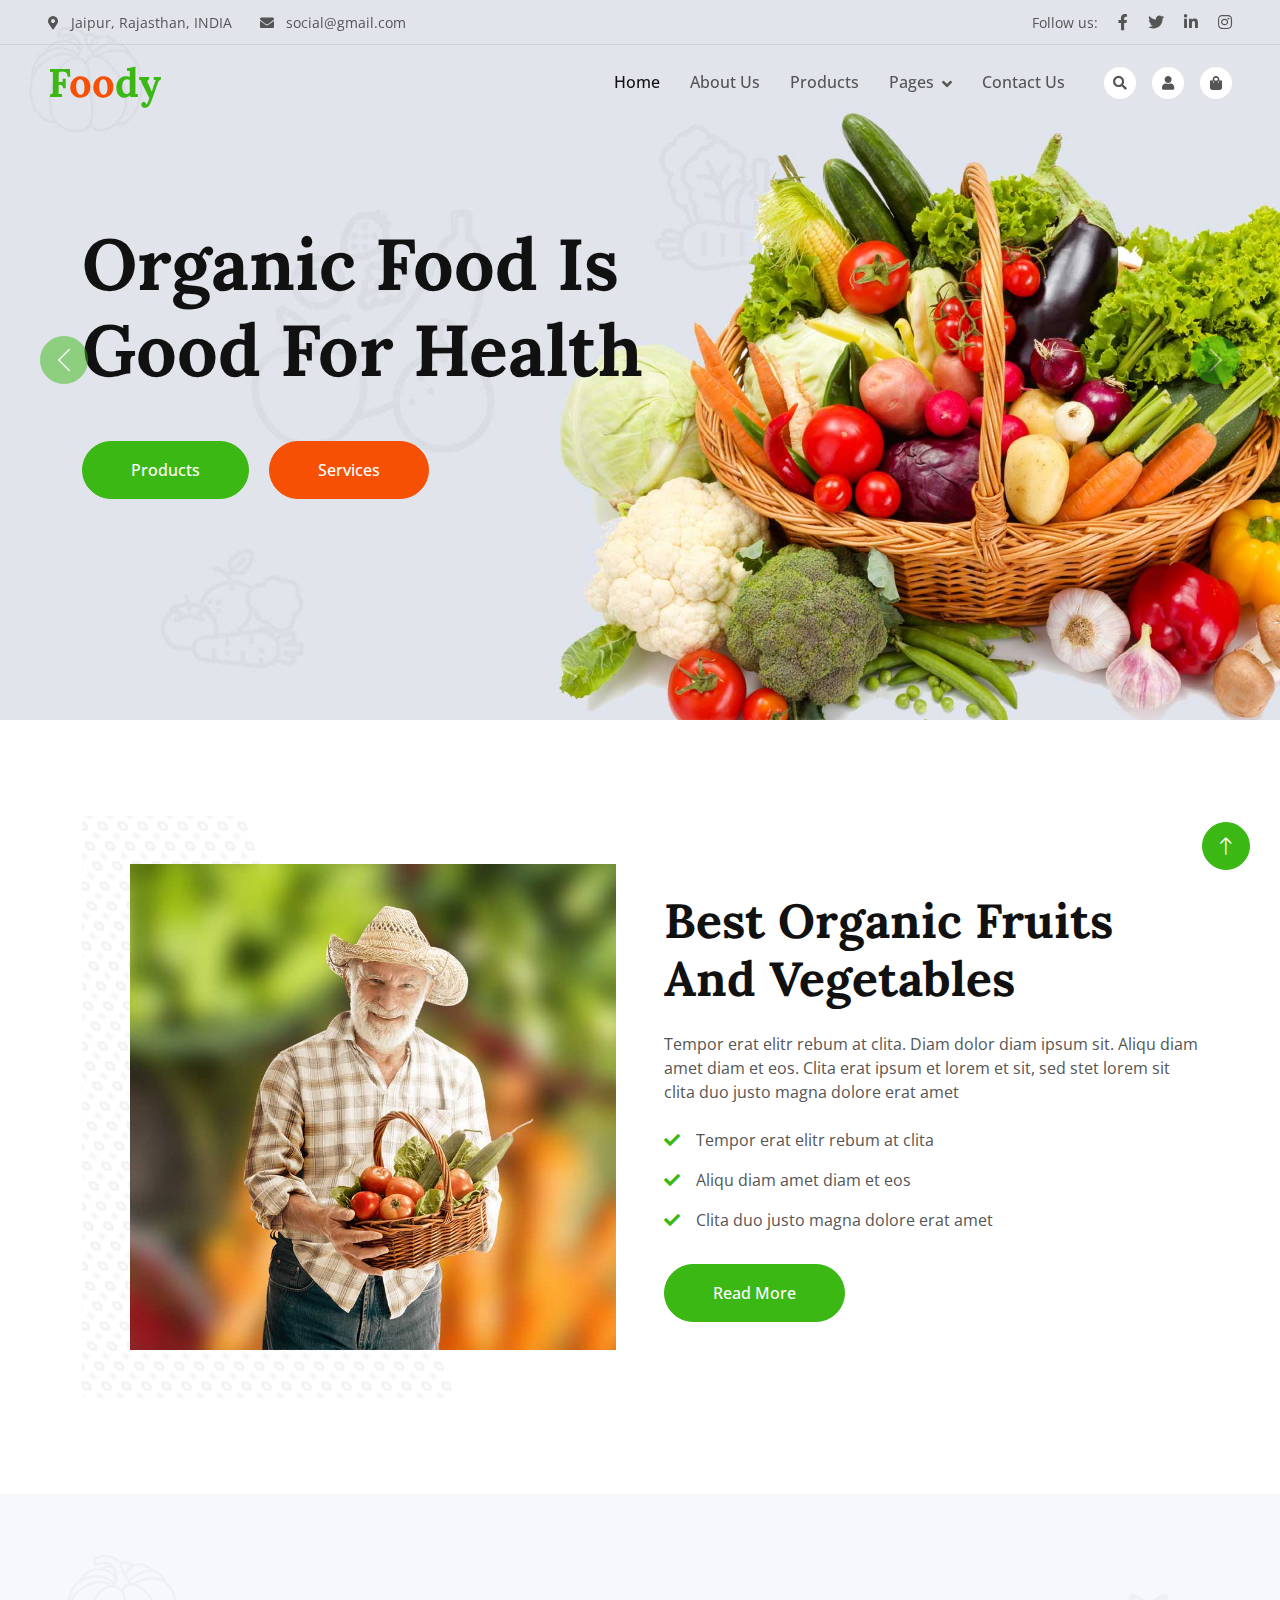
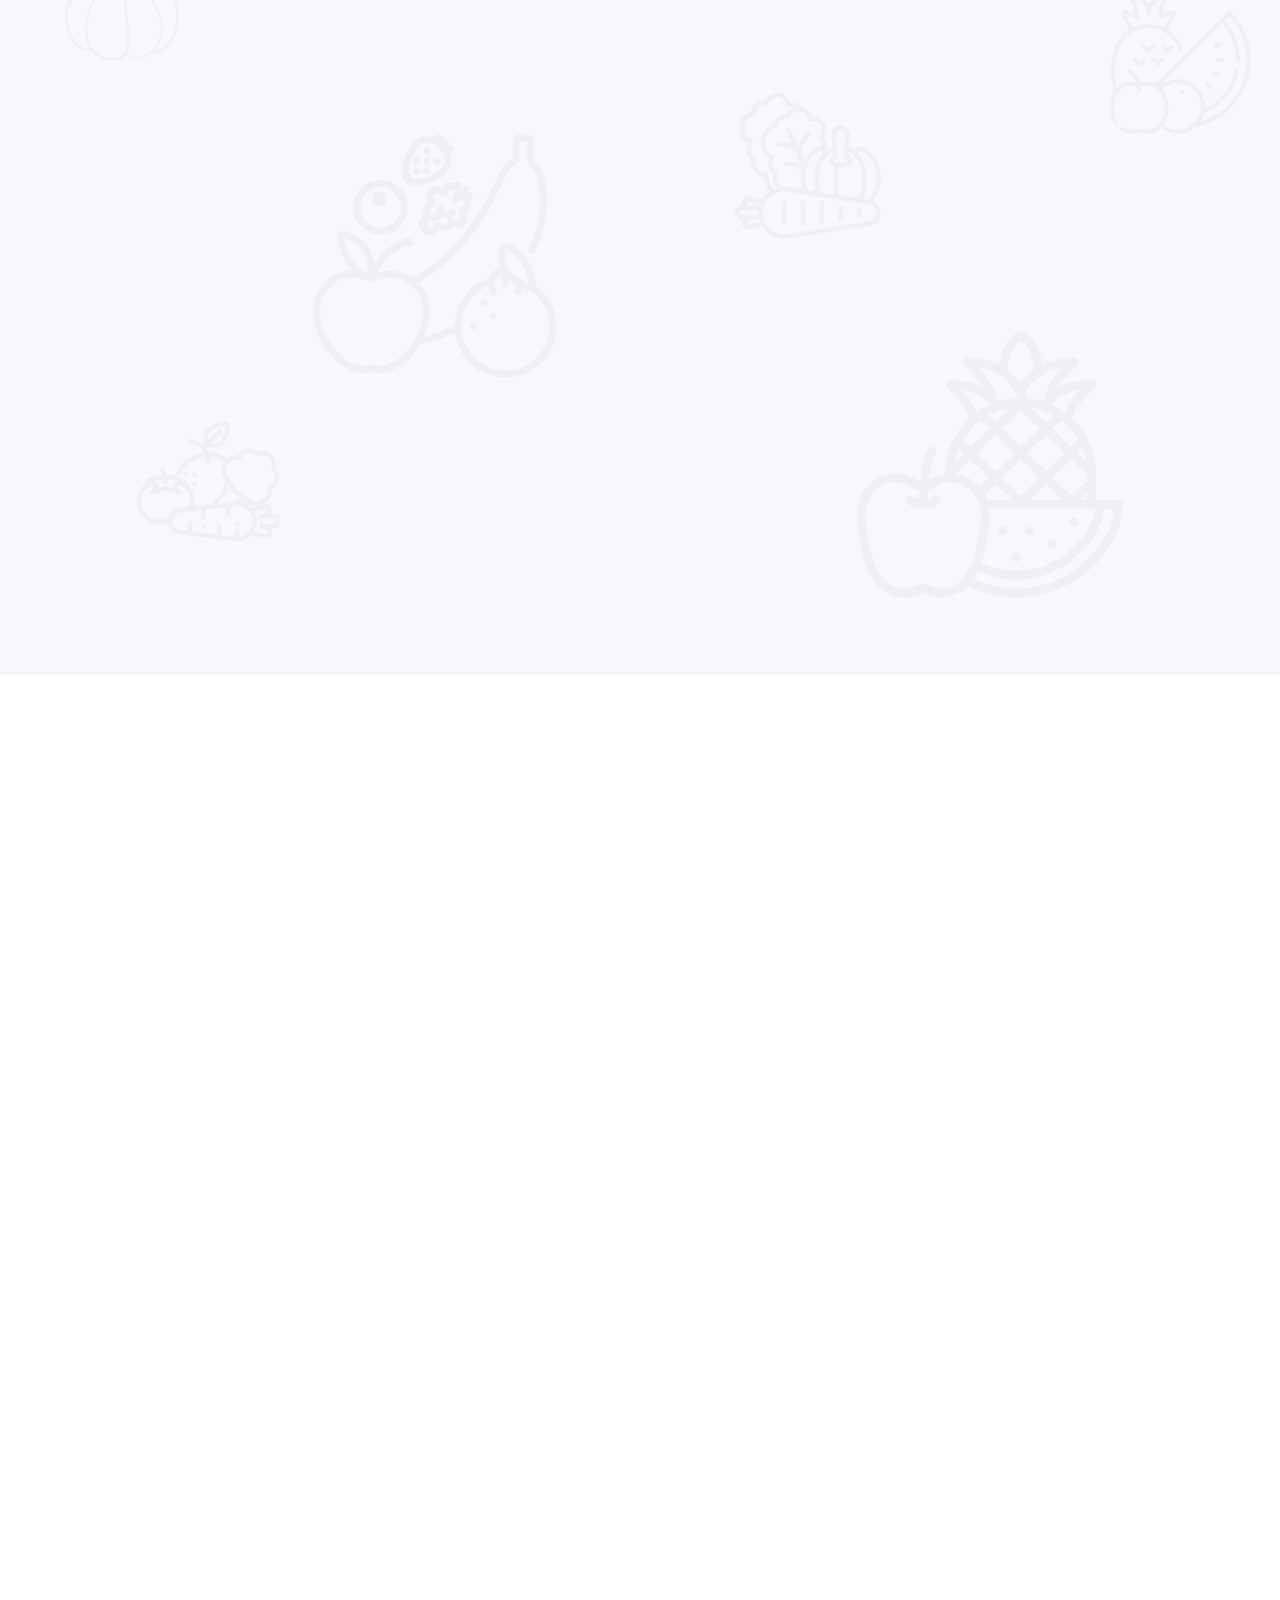
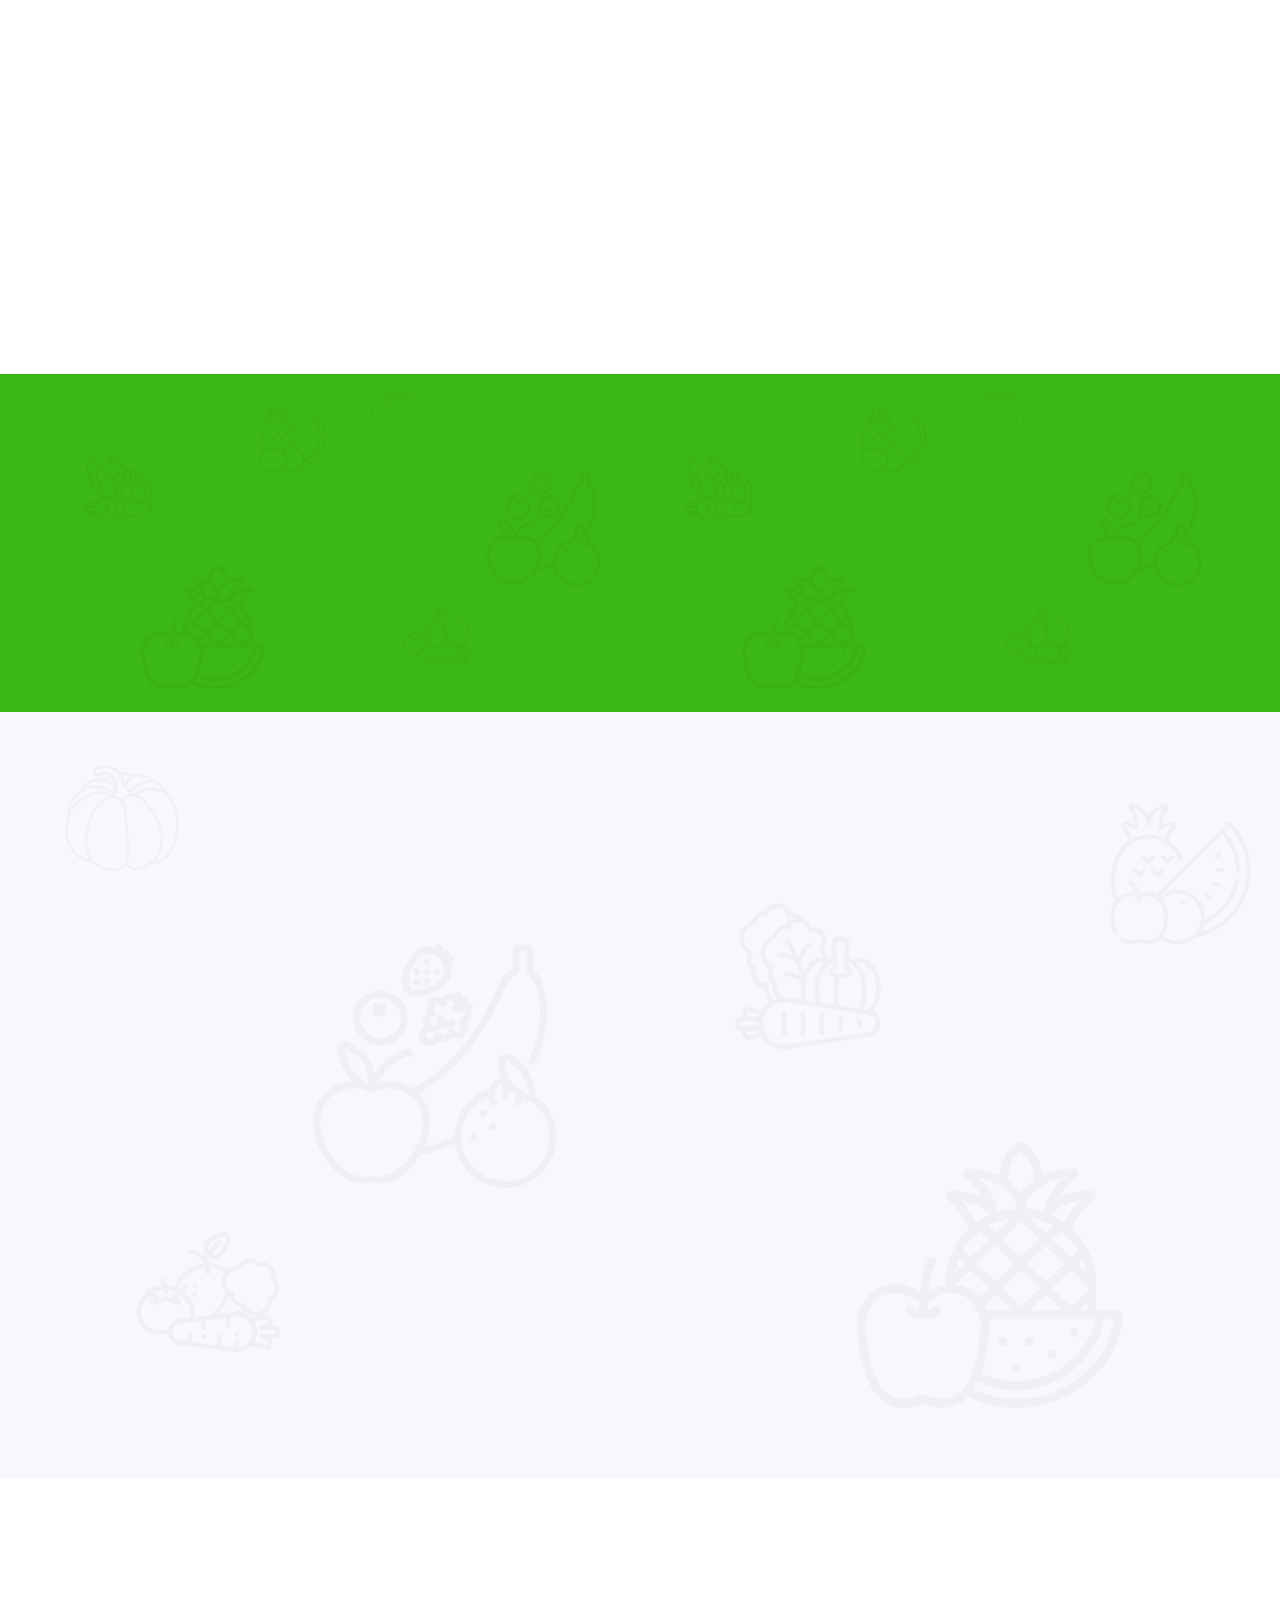
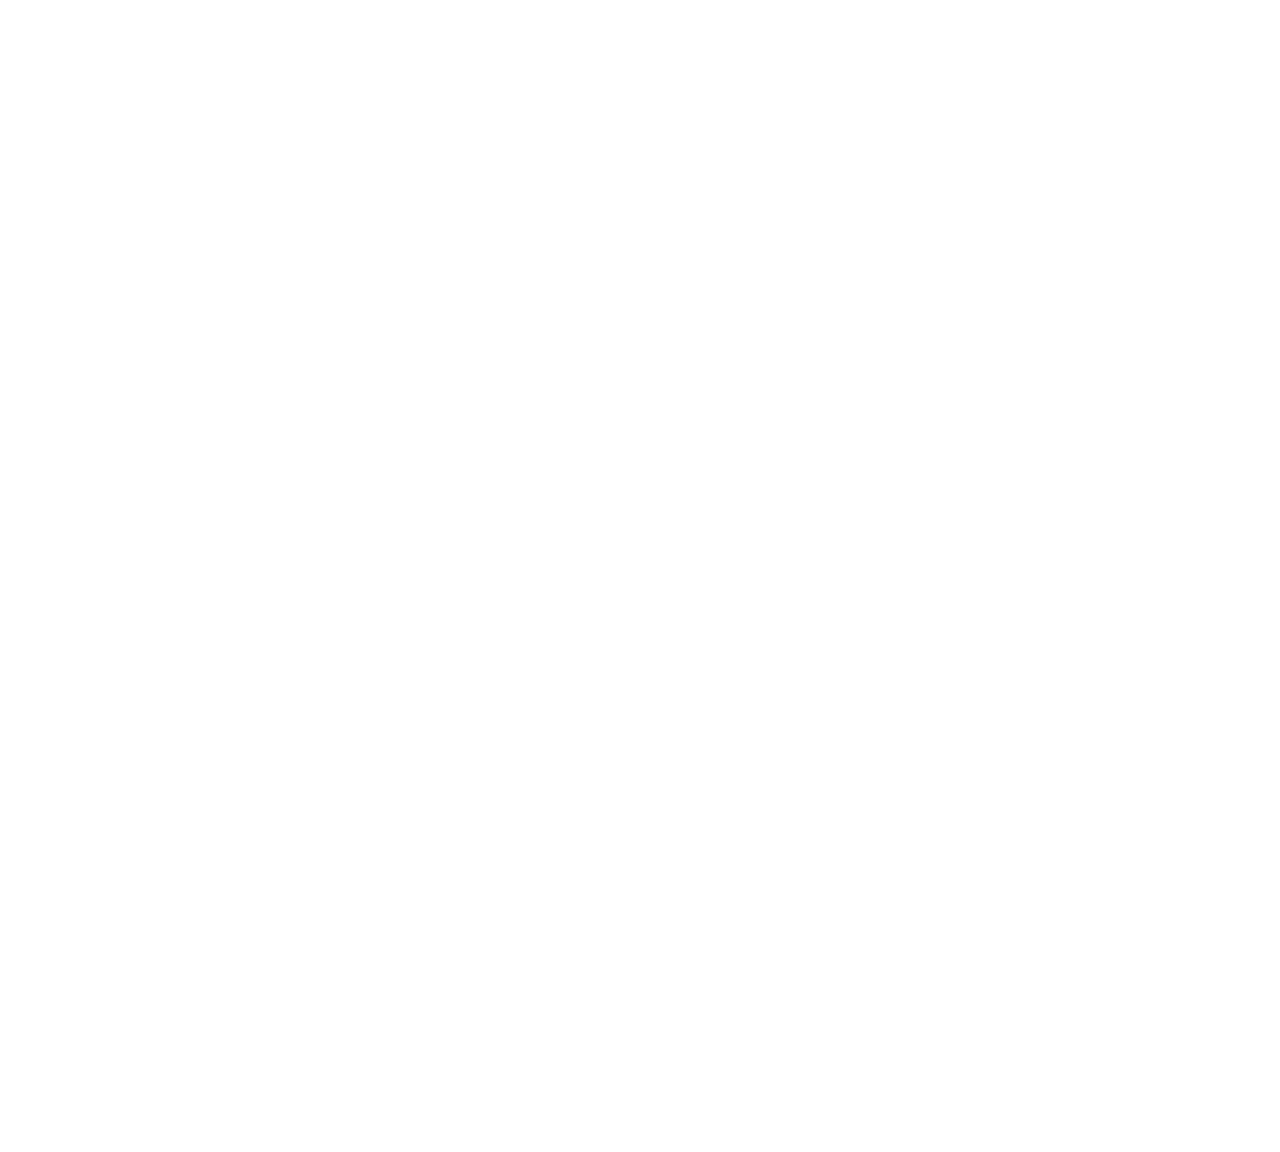
<file: index.html>
<!DOCTYPE html>
<html lang="en">

<head>
    <meta charset="utf-8">
    <title>Food's</title>
    <meta content="width=device-width, initial-scale=1.0" name="viewport">
    <meta content="" name="keywords">
    <meta content="" name="description">
    <link href="img/favicon.ico" rel="icon">

    <link rel="preconnect" href="https://fonts.googleapis.com">
    <link rel="preconnect" href="https://fonts.gstatic.com" crossorigin>
    <link href="https://fonts.googleapis.com/css2?family=Open+Sans:wght@400;500&family=Lora:wght@600;700&display=swap"
        rel="stylesheet">

    <link href="https://cdnjs.cloudflare.com/ajax/libs/font-awesome/5.10.0/css/all.min.css" rel="stylesheet">
    <link href="https://cdn.jsdelivr.net/npm/bootstrap-icons@1.4.1/font/bootstrap-icons.css" rel="stylesheet">

    <link href="lib/animate/animate.min.css" rel="stylesheet">
    <link href="lib/owlcarousel/assets/owl.carousel.min.css" rel="stylesheet">

    <link href="css/bootstrap.min.css" rel="stylesheet">

    <link href="css/style.css" rel="stylesheet">
</head>

<body>
    <div id="spinner"
        class="show bg-white position-fixed translate-middle w-100 vh-100 top-50 start-50 d-flex align-items-center justify-content-center">
        <div class="spinner-border text-primary" role="status"></div>
    </div>


    <div class="container-fluid fixed-top px-0 wow fadeIn" data-wow-delay="0.1s">
        <div class="top-bar row gx-0 align-items-center d-none d-lg-flex">
            <div class="col-lg-6 px-5 text-start">
                <small><i class="fa fa-map-marker-alt me-2"></i> Jaipur, Rajasthan, INDIA</small>
                <small class="ms-4"><i class="fa fa-envelope me-2"></i> social@gmail.com</small>
            </div>
            <div class="col-lg-6 px-5 text-end">
                <small>Follow us:</small>
                <a class="text-body ms-3" href=""><i class="fab fa-facebook-f"></i></a>
                <a class="text-body ms-3" href=""><i class="fab fa-twitter"></i></a>
                <a class="text-body ms-3" href=""><i class="fab fa-linkedin-in"></i></a>
                <a class="text-body ms-3" href=""><i class="fab fa-instagram"></i></a>
            </div>
        </div>


        <nav class="navbar navbar-expand-lg navbar-light py-lg-0 px-lg-5 wow fadeIn" data-wow-delay="0.1s">
            <a href="index.html" class="navbar-brand ms-4 ms-lg-0">
                <h1 class="fw-bold text-primary m-0">F<span class="text-secondary">oo</span>dy</h1>
            </a>
            <button type="button" class="navbar-toggler me-4" data-bs-toggle="collapse"
                data-bs-target="#navbarCollapse">
                <span class="navbar-toggler-icon"></span>
            </button>
            <div class="collapse navbar-collapse" id="navbarCollapse">
                <div class="navbar-nav ms-auto p-4 p-lg-0">
                    <a href="index.html" class="nav-item nav-link active">Home</a>
                    <a href="about.html" class="nav-item nav-link">About Us</a>
                    <a href="product.html" class="nav-item nav-link">Products</a>
                    <div class="nav-item dropdown">
                        <a href="#" class="nav-link dropdown-toggle" data-bs-toggle="dropdown">Pages</a>
                        <div class="dropdown-menu m-0">
                            <a href="blog.html" class="dropdown-item">Blog Grid</a>
                            <a href="feature.html" class="dropdown-item">Our Features</a>
                            <a href="testimonial.html" class="dropdown-item">Testimonial</a>
                            <a href="404.html" class="dropdown-item">404 Page</a>
                        </div>
                    </div>
                    <a href="contact.html" class="nav-item nav-link">Contact Us</a>
                </div>
                <div class="d-none d-lg-flex ms-2">
                    <a class="btn-sm-square bg-white rounded-circle ms-3" href="">
                        <small class="fa fa-search text-body"></small>
                    </a>
                    <a class="btn-sm-square bg-white rounded-circle ms-3" href="profile.html">
                        <small class="fa fa-user text-body"></small>
                    </a>
                    <a class="btn-sm-square bg-white rounded-circle ms-3" href="">
                        <small class="fa fa-shopping-bag text-body"></small>
                    </a>
                </div>
            </div>
        </nav>
    </div>


    <div class="container-fluid p-0 mb-5 wow fadeIn" data-wow-delay="0.1s">
        <div id="header-carousel" class="carousel slide" data-bs-ride="carousel">
            <div class="carousel-inner">
                <div class="carousel-item active">
                    <img class="w-100" src="img/carousel-1.jpg" alt="Image">
                    <div class="carousel-caption">
                        <div class="container">
                            <div class="row justify-content-start">
                                <div class="col-lg-7">
                                    <h1 class="display-2 mb-5 animated slideInDown">Organic Food Is Good For Health</h1>
                                    <a href="" class="btn btn-primary rounded-pill py-sm-3 px-sm-5">Products</a>
                                    <a href="" class="btn btn-secondary rounded-pill py-sm-3 px-sm-5 ms-3">Services</a>
                                </div>
                            </div>
                        </div>
                    </div>
                </div>
                <div class="carousel-item">
                    <img class="w-100" src="img/carousel-2.jpg" alt="Image">
                    <div class="carousel-caption">
                        <div class="container">
                            <div class="row justify-content-start">
                                <div class="col-lg-7">
                                    <h1 class="display-2 mb-5 animated slideInDown">Natural Food Is Always Healthy</h1>
                                    <a href="" class="btn btn-primary rounded-pill py-sm-3 px-sm-5">Products</a>
                                    <a href="" class="btn btn-secondary rounded-pill py-sm-3 px-sm-5 ms-3">Services</a>
                                </div>
                            </div>
                        </div>
                    </div>
                </div>
            </div>
            <button class="carousel-control-prev" type="button" data-bs-target="#header-carousel" data-bs-slide="prev">
                <span class="carousel-control-prev-icon" aria-hidden="true"></span>
                <span class="visually-hidden">Previous</span>
            </button>
            <button class="carousel-control-next" type="button" data-bs-target="#header-carousel" data-bs-slide="next">
                <span class="carousel-control-next-icon" aria-hidden="true"></span>
                <span class="visually-hidden">Next</span>
            </button>
        </div>
    </div>


    <div class="container-xxl py-5">
        <div class="container">
            <div class="row g-5 align-items-center">
                <div class="col-lg-6 wow fadeIn" data-wow-delay="0.1s">
                    <div class="about-img position-relative overflow-hidden p-5 pe-0">
                        <img class="img-fluid w-100" src="img/about.jpg">
                    </div>
                </div>
                <div class="col-lg-6 wow fadeIn" data-wow-delay="0.5s">
                    <h1 class="display-5 mb-4">Best Organic Fruits And Vegetables</h1>
                    <p class="mb-4">Tempor erat elitr rebum at clita. Diam dolor diam ipsum sit. Aliqu diam amet diam et
                        eos. Clita erat ipsum et lorem et sit, sed stet lorem sit clita duo justo magna dolore erat amet
                    </p>
                    <p><i class="fa fa-check text-primary me-3"></i>Tempor erat elitr rebum at clita</p>
                    <p><i class="fa fa-check text-primary me-3"></i>Aliqu diam amet diam et eos</p>
                    <p><i class="fa fa-check text-primary me-3"></i>Clita duo justo magna dolore erat amet</p>
                    <a class="btn btn-primary rounded-pill py-3 px-5 mt-3" href="">Read More</a>
                </div>
            </div>
        </div>
    </div>


    <div class="container-fluid bg-light bg-icon my-5 py-6">
        <div class="container">
            <div class="section-header text-center mx-auto mb-5 wow fadeInUp" data-wow-delay="0.1s"
                style="max-width: 500px;">
                <h1 class="display-5 mb-3">Our Features</h1>
                <p>Tempor ut dolore lorem kasd vero ipsum sit eirmod sit. Ipsum diam justo sed rebum vero dolor duo.</p>
            </div>
            <div class="row g-4">
                <div class="col-lg-4 col-md-6 wow fadeInUp" data-wow-delay="0.1s">
                    <div class="bg-white text-center h-100 p-4 p-xl-5">
                        <img class="img-fluid mb-4" src="img/icon-1.png" alt="">
                        <h4 class="mb-3">Natural Process</h4>
                        <p class="mb-4">Tempor ut dolore lorem kasd vero ipsum sit eirmod sit. Ipsum diam justo sed vero
                            dolor duo.</p>
                        <a class="btn btn-outline-primary border-2 py-2 px-4 rounded-pill" href="">Read More</a>
                    </div>
                </div>
                <div class="col-lg-4 col-md-6 wow fadeInUp" data-wow-delay="0.3s">
                    <div class="bg-white text-center h-100 p-4 p-xl-5">
                        <img class="img-fluid mb-4" src="img/icon-2.png" alt="">
                        <h4 class="mb-3">Organic Products</h4>
                        <p class="mb-4">Tempor ut dolore lorem kasd vero ipsum sit eirmod sit. Ipsum diam justo sed vero
                            dolor duo.</p>
                        <a class="btn btn-outline-primary border-2 py-2 px-4 rounded-pill" href="">Read More</a>
                    </div>
                </div>
                <div class="col-lg-4 col-md-6 wow fadeInUp" data-wow-delay="0.5s">
                    <div class="bg-white text-center h-100 p-4 p-xl-5">
                        <img class="img-fluid mb-4" src="img/icon-3.png" alt="">
                        <h4 class="mb-3">Biologically Safe</h4>
                        <p class="mb-4">Tempor ut dolore lorem kasd vero ipsum sit eirmod sit. Ipsum diam justo sed vero
                            dolor duo.</p>
                        <a class="btn btn-outline-primary border-2 py-2 px-4 rounded-pill" href="">Read More</a>
                    </div>
                </div>
            </div>
        </div>
    </div>


    <div class="container-xxl py-5">
        <div class="container">
            <div class="row g-0 gx-5 align-items-end">
                <div class="col-lg-6">
                    <div class="section-header text-start mb-5 wow fadeInUp" data-wow-delay="0.1s"
                        style="max-width: 500px;">
                        <h1 class="display-5 mb-3">Our Products</h1>
                        <p>Tempor ut dolore lorem kasd vero ipsum sit eirmod sit. Ipsum diam justo sed rebum vero dolor
                            duo.</p>
                    </div>
                </div>
                <div class="col-lg-6 text-start text-lg-end wow slideInRight" data-wow-delay="0.1s">
                    <ul class="nav nav-pills d-inline-flex justify-content-end mb-5">
                        <li class="nav-item me-2">
                            <a class="btn btn-outline-primary border-2 active" data-bs-toggle="pill"
                                href="#tab-1">Vegetable</a>
                        </li>
                        <li class="nav-item me-2">
                            <a class="btn btn-outline-primary border-2" data-bs-toggle="pill" href="#tab-2">Fruits </a>
                        </li>
                        <li class="nav-item me-0">
                            <a class="btn btn-outline-primary border-2" data-bs-toggle="pill" href="#tab-3">Fresh</a>
                        </li>
                    </ul>
                </div>
            </div>
            <div class="tab-content">
                <div id="tab-1" class="tab-pane fade show p-0 active">
                    <div class="row g-4">
                        <div class="col-xl-3 col-lg-4 col-md-6 wow fadeInUp" data-wow-delay="0.1s">
                            <div class="product-item">
                                <div class="position-relative bg-light overflow-hidden">
                                    <img class="img-fluid w-100" src="img/product-1.jpg" alt="">
                                    <div
                                        class="bg-secondary rounded text-white position-absolute start-0 top-0 m-4 py-1 px-3">
                                        New</div>
                                </div>
                                <div class="text-center p-4">
                                    <a class="d-block h5 mb-2" href="">Fresh Tomato</a>
                                    <span class="text-primary me-1">$19.00</span>
                                    <span class="text-body text-decoration-line-through">$29.00</span>
                                </div>
                                <div class="d-flex border-top">
                                    <small class="w-50 text-center border-end py-2">
                                        <a class="text-body" href=""><i class="fa fa-eye text-primary me-2"></i>View
                                            detail</a>
                                    </small>
                                    <small class="w-50 text-center py-2">
                                        <a class="text-body" href=""><i
                                                class="fa fa-shopping-bag text-primary me-2"></i>Add to cart</a>
                                    </small>
                                </div>
                            </div>
                        </div>
                        <div class="col-xl-3 col-lg-4 col-md-6 wow fadeInUp" data-wow-delay="0.3s">
                            <div class="product-item">
                                <div class="position-relative bg-light overflow-hidden">
                                    <img class="img-fluid w-100" src="img/product-2.jpg" alt="">
                                    <div
                                        class="bg-secondary rounded text-white position-absolute start-0 top-0 m-4 py-1 px-3">
                                        New</div>
                                </div>
                                <div class="text-center p-4">
                                    <a class="d-block h5 mb-2" href="">Fresh Tomato</a>
                                    <span class="text-primary me-1">$19.00</span>
                                    <span class="text-body text-decoration-line-through">$29.00</span>
                                </div>
                                <div class="d-flex border-top">
                                    <small class="w-50 text-center border-end py-2">
                                        <a class="text-body" href=""><i class="fa fa-eye text-primary me-2"></i>View
                                            detail</a>
                                    </small>
                                    <small class="w-50 text-center py-2">
                                        <a class="text-body" href=""><i
                                                class="fa fa-shopping-bag text-primary me-2"></i>Add to cart</a>
                                    </small>
                                </div>
                            </div>
                        </div>
                        <div class="col-xl-3 col-lg-4 col-md-6 wow fadeInUp" data-wow-delay="0.5s">
                            <div class="product-item">
                                <div class="position-relative bg-light overflow-hidden">
                                    <img class="img-fluid w-100" src="img/product-3.jpg" alt="">
                                    <div
                                        class="bg-secondary rounded text-white position-absolute start-0 top-0 m-4 py-1 px-3">
                                        New</div>
                                </div>
                                <div class="text-center p-4">
                                    <a class="d-block h5 mb-2" href="">Fresh Tomato</a>
                                    <span class="text-primary me-1">$19.00</span>
                                    <span class="text-body text-decoration-line-through">$29.00</span>
                                </div>
                                <div class="d-flex border-top">
                                    <small class="w-50 text-center border-end py-2">
                                        <a class="text-body" href=""><i class="fa fa-eye text-primary me-2"></i>View
                                            detail</a>
                                    </small>
                                    <small class="w-50 text-center py-2">
                                        <a class="text-body" href=""><i
                                                class="fa fa-shopping-bag text-primary me-2"></i>Add to cart</a>
                                    </small>
                                </div>
                            </div>
                        </div>
                        <div class="col-xl-3 col-lg-4 col-md-6 wow fadeInUp" data-wow-delay="0.7s">
                            <div class="product-item">
                                <div class="position-relative bg-light overflow-hidden">
                                    <img class="img-fluid w-100" src="img/product-4.jpg" alt="">
                                    <div
                                        class="bg-secondary rounded text-white position-absolute start-0 top-0 m-4 py-1 px-3">
                                        New</div>
                                </div>
                                <div class="text-center p-4">
                                    <a class="d-block h5 mb-2" href="">Fresh Tomato</a>
                                    <span class="text-primary me-1">$19.00</span>
                                    <span class="text-body text-decoration-line-through">$29.00</span>
                                </div>
                                <div class="d-flex border-top">
                                    <small class="w-50 text-center border-end py-2">
                                        <a class="text-body" href=""><i class="fa fa-eye text-primary me-2"></i>View
                                            detail</a>
                                    </small>
                                    <small class="w-50 text-center py-2">
                                        <a class="text-body" href=""><i
                                                class="fa fa-shopping-bag text-primary me-2"></i>Add to cart</a>
                                    </small>
                                </div>
                            </div>
                        </div>
                        <div class="col-xl-3 col-lg-4 col-md-6 wow fadeInUp" data-wow-delay="0.1s">
                            <div class="product-item">
                                <div class="position-relative bg-light overflow-hidden">
                                    <img class="img-fluid w-100" src="img/product-5.jpg" alt="">
                                    <div
                                        class="bg-secondary rounded text-white position-absolute start-0 top-0 m-4 py-1 px-3">
                                        New</div>
                                </div>
                                <div class="text-center p-4">
                                    <a class="d-block h5 mb-2" href="">Fresh Tomato</a>
                                    <span class="text-primary me-1">$19.00</span>
                                    <span class="text-body text-decoration-line-through">$29.00</span>
                                </div>
                                <div class="d-flex border-top">
                                    <small class="w-50 text-center border-end py-2">
                                        <a class="text-body" href=""><i class="fa fa-eye text-primary me-2"></i>View
                                            detail</a>
                                    </small>
                                    <small class="w-50 text-center py-2">
                                        <a class="text-body" href=""><i
                                                class="fa fa-shopping-bag text-primary me-2"></i>Add to cart</a>
                                    </small>
                                </div>
                            </div>
                        </div>
                        <div class="col-xl-3 col-lg-4 col-md-6 wow fadeInUp" data-wow-delay="0.3s">
                            <div class="product-item">
                                <div class="position-relative bg-light overflow-hidden">
                                    <img class="img-fluid w-100" src="img/product-6.jpg" alt="">
                                    <div
                                        class="bg-secondary rounded text-white position-absolute start-0 top-0 m-4 py-1 px-3">
                                        New</div>
                                </div>
                                <div class="text-center p-4">
                                    <a class="d-block h5 mb-2" href="">Fresh Tomato</a>
                                    <span class="text-primary me-1">$19.00</span>
                                    <span class="text-body text-decoration-line-through">$29.00</span>
                                </div>
                                <div class="d-flex border-top">
                                    <small class="w-50 text-center border-end py-2">
                                        <a class="text-body" href=""><i class="fa fa-eye text-primary me-2"></i>View
                                            detail</a>
                                    </small>
                                    <small class="w-50 text-center py-2">
                                        <a class="text-body" href=""><i
                                                class="fa fa-shopping-bag text-primary me-2"></i>Add to cart</a>
                                    </small>
                                </div>
                            </div>
                        </div>
                        <div class="col-xl-3 col-lg-4 col-md-6 wow fadeInUp" data-wow-delay="0.5s">
                            <div class="product-item">
                                <div class="position-relative bg-light overflow-hidden">
                                    <img class="img-fluid w-100" src="img/product-7.jpg" alt="">
                                    <div
                                        class="bg-secondary rounded text-white position-absolute start-0 top-0 m-4 py-1 px-3">
                                        New</div>
                                </div>
                                <div class="text-center p-4">
                                    <a class="d-block h5 mb-2" href="">Fresh Tomato</a>
                                    <span class="text-primary me-1">$19.00</span>
                                    <span class="text-body text-decoration-line-through">$29.00</span>
                                </div>
                                <div class="d-flex border-top">
                                    <small class="w-50 text-center border-end py-2">
                                        <a class="text-body" href=""><i class="fa fa-eye text-primary me-2"></i>View
                                            detail</a>
                                    </small>
                                    <small class="w-50 text-center py-2">
                                        <a class="text-body" href=""><i
                                                class="fa fa-shopping-bag text-primary me-2"></i>Add to cart</a>
                                    </small>
                                </div>
                            </div>
                        </div>
                        <div class="col-xl-3 col-lg-4 col-md-6 wow fadeInUp" data-wow-delay="0.7s">
                            <div class="product-item">
                                <div class="position-relative bg-light overflow-hidden">
                                    <img class="img-fluid w-100" src="img/product-8.jpg" alt="">
                                    <div
                                        class="bg-secondary rounded text-white position-absolute start-0 top-0 m-4 py-1 px-3">
                                        New</div>
                                </div>
                                <div class="text-center p-4">
                                    <a class="d-block h5 mb-2" href="">Fresh Tomato</a>
                                    <span class="text-primary me-1">$19.00</span>
                                    <span class="text-body text-decoration-line-through">$29.00</span>
                                </div>
                                <div class="d-flex border-top">
                                    <small class="w-50 text-center border-end py-2">
                                        <a class="text-body" href=""><i class="fa fa-eye text-primary me-2"></i>View
                                            detail</a>
                                    </small>
                                    <small class="w-50 text-center py-2">
                                        <a class="text-body" href=""><i
                                                class="fa fa-shopping-bag text-primary me-2"></i>Add to cart</a>
                                    </small>
                                </div>
                            </div>
                        </div>
                        <div class="col-12 text-center wow fadeInUp" data-wow-delay="0.1s">
                            <a class="btn btn-primary rounded-pill py-3 px-5" href="">Browse More Products</a>
                        </div>
                    </div>
                </div>
                <div id="tab-2" class="tab-pane fade show p-0">
                    <div class="row g-4">
                        <div class="col-xl-3 col-lg-4 col-md-6">
                            <div class="product-item">
                                <div class="position-relative bg-light overflow-hidden">
                                    <img class="img-fluid w-100" src="img/product-1.jpg" alt="">
                                    <div
                                        class="bg-secondary rounded text-white position-absolute start-0 top-0 m-4 py-1 px-3">
                                        New</div>
                                </div>
                                <div class="text-center p-4">
                                    <a class="d-block h5 mb-2" href="">Fresh Tomato</a>
                                    <span class="text-primary me-1">$19.00</span>
                                    <span class="text-body text-decoration-line-through">$29.00</span>
                                </div>
                                <div class="d-flex border-top">
                                    <small class="w-50 text-center border-end py-2">
                                        <a class="text-body" href=""><i class="fa fa-eye text-primary me-2"></i>View
                                            detail</a>
                                    </small>
                                    <small class="w-50 text-center py-2">
                                        <a class="text-body" href=""><i
                                                class="fa fa-shopping-bag text-primary me-2"></i>Add to cart</a>
                                    </small>
                                </div>
                            </div>
                        </div>
                        <div class="col-xl-3 col-lg-4 col-md-6">
                            <div class="product-item">
                                <div class="position-relative bg-light overflow-hidden">
                                    <img class="img-fluid w-100" src="img/product-2.jpg" alt="">
                                    <div
                                        class="bg-secondary rounded text-white position-absolute start-0 top-0 m-4 py-1 px-3">
                                        New</div>
                                </div>
                                <div class="text-center p-4">
                                    <a class="d-block h5 mb-2" href="">Fresh Tomato</a>
                                    <span class="text-primary me-1">$19.00</span>
                                    <span class="text-body text-decoration-line-through">$29.00</span>
                                </div>
                                <div class="d-flex border-top">
                                    <small class="w-50 text-center border-end py-2">
                                        <a class="text-body" href=""><i class="fa fa-eye text-primary me-2"></i>View
                                            detail</a>
                                    </small>
                                    <small class="w-50 text-center py-2">
                                        <a class="text-body" href=""><i
                                                class="fa fa-shopping-bag text-primary me-2"></i>Add to cart</a>
                                    </small>
                                </div>
                            </div>
                        </div>
                        <div class="col-xl-3 col-lg-4 col-md-6">
                            <div class="product-item">
                                <div class="position-relative bg-light overflow-hidden">
                                    <img class="img-fluid w-100" src="img/product-3.jpg" alt="">
                                    <div
                                        class="bg-secondary rounded text-white position-absolute start-0 top-0 m-4 py-1 px-3">
                                        New</div>
                                </div>
                                <div class="text-center p-4">
                                    <a class="d-block h5 mb-2" href="">Fresh Tomato</a>
                                    <span class="text-primary me-1">$19.00</span>
                                    <span class="text-body text-decoration-line-through">$29.00</span>
                                </div>
                                <div class="d-flex border-top">
                                    <small class="w-50 text-center border-end py-2">
                                        <a class="text-body" href=""><i class="fa fa-eye text-primary me-2"></i>View
                                            detail</a>
                                    </small>
                                    <small class="w-50 text-center py-2">
                                        <a class="text-body" href=""><i
                                                class="fa fa-shopping-bag text-primary me-2"></i>Add to cart</a>
                                    </small>
                                </div>
                            </div>
                        </div>
                        <div class="col-xl-3 col-lg-4 col-md-6">
                            <div class="product-item">
                                <div class="position-relative bg-light overflow-hidden">
                                    <img class="img-fluid w-100" src="img/product-4.jpg" alt="">
                                    <div
                                        class="bg-secondary rounded text-white position-absolute start-0 top-0 m-4 py-1 px-3">
                                        New</div>
                                </div>
                                <div class="text-center p-4">
                                    <a class="d-block h5 mb-2" href="">Fresh Tomato</a>
                                    <span class="text-primary me-1">$19.00</span>
                                    <span class="text-body text-decoration-line-through">$29.00</span>
                                </div>
                                <div class="d-flex border-top">
                                    <small class="w-50 text-center border-end py-2">
                                        <a class="text-body" href=""><i class="fa fa-eye text-primary me-2"></i>View
                                            detail</a>
                                    </small>
                                    <small class="w-50 text-center py-2">
                                        <a class="text-body" href=""><i
                                                class="fa fa-shopping-bag text-primary me-2"></i>Add to cart</a>
                                    </small>
                                </div>
                            </div>
                        </div>
                        <div class="col-xl-3 col-lg-4 col-md-6">
                            <div class="product-item">
                                <div class="position-relative bg-light overflow-hidden">
                                    <img class="img-fluid w-100" src="img/product-5.jpg" alt="">
                                    <div
                                        class="bg-secondary rounded text-white position-absolute start-0 top-0 m-4 py-1 px-3">
                                        New</div>
                                </div>
                                <div class="text-center p-4">
                                    <a class="d-block h5 mb-2" href="">Fresh Tomato</a>
                                    <span class="text-primary me-1">$19.00</span>
                                    <span class="text-body text-decoration-line-through">$29.00</span>
                                </div>
                                <div class="d-flex border-top">
                                    <small class="w-50 text-center border-end py-2">
                                        <a class="text-body" href=""><i class="fa fa-eye text-primary me-2"></i>View
                                            detail</a>
                                    </small>
                                    <small class="w-50 text-center py-2">
                                        <a class="text-body" href=""><i
                                                class="fa fa-shopping-bag text-primary me-2"></i>Add to cart</a>
                                    </small>
                                </div>
                            </div>
                        </div>
                        <div class="col-xl-3 col-lg-4 col-md-6">
                            <div class="product-item">
                                <div class="position-relative bg-light overflow-hidden">
                                    <img class="img-fluid w-100" src="img/product-6.jpg" alt="">
                                    <div
                                        class="bg-secondary rounded text-white position-absolute start-0 top-0 m-4 py-1 px-3">
                                        New</div>
                                </div>
                                <div class="text-center p-4">
                                    <a class="d-block h5 mb-2" href="">Fresh Tomato</a>
                                    <span class="text-primary me-1">$19.00</span>
                                    <span class="text-body text-decoration-line-through">$29.00</span>
                                </div>
                                <div class="d-flex border-top">
                                    <small class="w-50 text-center border-end py-2">
                                        <a class="text-body" href=""><i class="fa fa-eye text-primary me-2"></i>View
                                            detail</a>
                                    </small>
                                    <small class="w-50 text-center py-2">
                                        <a class="text-body" href=""><i
                                                class="fa fa-shopping-bag text-primary me-2"></i>Add to cart</a>
                                    </small>
                                </div>
                            </div>
                        </div>
                        <div class="col-xl-3 col-lg-4 col-md-6">
                            <div class="product-item">
                                <div class="position-relative bg-light overflow-hidden">
                                    <img class="img-fluid w-100" src="img/product-7.jpg" alt="">
                                    <div
                                        class="bg-secondary rounded text-white position-absolute start-0 top-0 m-4 py-1 px-3">
                                        New</div>
                                </div>
                                <div class="text-center p-4">
                                    <a class="d-block h5 mb-2" href="">Fresh Tomato</a>
                                    <span class="text-primary me-1">$19.00</span>
                                    <span class="text-body text-decoration-line-through">$29.00</span>
                                </div>
                                <div class="d-flex border-top">
                                    <small class="w-50 text-center border-end py-2">
                                        <a class="text-body" href=""><i class="fa fa-eye text-primary me-2"></i>View
                                            detail</a>
                                    </small>
                                    <small class="w-50 text-center py-2">
                                        <a class="text-body" href=""><i
                                                class="fa fa-shopping-bag text-primary me-2"></i>Add to cart</a>
                                    </small>
                                </div>
                            </div>
                        </div>
                        <div class="col-xl-3 col-lg-4 col-md-6">
                            <div class="product-item">
                                <div class="position-relative bg-light overflow-hidden">
                                    <img class="img-fluid w-100" src="img/product-8.jpg" alt="">
                                    <div
                                        class="bg-secondary rounded text-white position-absolute start-0 top-0 m-4 py-1 px-3">
                                        New</div>
                                </div>
                                <div class="text-center p-4">
                                    <a class="d-block h5 mb-2" href="">Fresh Tomato</a>
                                    <span class="text-primary me-1">$19.00</span>
                                    <span class="text-body text-decoration-line-through">$29.00</span>
                                </div>
                                <div class="d-flex border-top">
                                    <small class="w-50 text-center border-end py-2">
                                        <a class="text-body" href=""><i class="fa fa-eye text-primary me-2"></i>View
                                            detail</a>
                                    </small>
                                    <small class="w-50 text-center py-2">
                                        <a class="text-body" href=""><i
                                                class="fa fa-shopping-bag text-primary me-2"></i>Add to cart</a>
                                    </small>
                                </div>
                            </div>
                        </div>
                        <div class="col-12 text-center">
                            <a class="btn btn-primary rounded-pill py-3 px-5" href="">Browse More Products</a>
                        </div>
                    </div>
                </div>
                <div id="tab-3" class="tab-pane fade show p-0">
                    <div class="row g-4">
                        <div class="col-xl-3 col-lg-4 col-md-6">
                            <div class="product-item">
                                <div class="position-relative bg-light overflow-hidden">
                                    <img class="img-fluid w-100" src="img/product-1.jpg" alt="">
                                    <div
                                        class="bg-secondary rounded text-white position-absolute start-0 top-0 m-4 py-1 px-3">
                                        New</div>
                                </div>
                                <div class="text-center p-4">
                                    <a class="d-block h5 mb-2" href="">Fresh Tomato</a>
                                    <span class="text-primary me-1">$19.00</span>
                                    <span class="text-body text-decoration-line-through">$29.00</span>
                                </div>
                                <div class="d-flex border-top">
                                    <small class="w-50 text-center border-end py-2">
                                        <a class="text-body" href=""><i class="fa fa-eye text-primary me-2"></i>View
                                            detail</a>
                                    </small>
                                    <small class="w-50 text-center py-2">
                                        <a class="text-body" href=""><i
                                                class="fa fa-shopping-bag text-primary me-2"></i>Add to cart</a>
                                    </small>
                                </div>
                            </div>
                        </div>
                        <div class="col-xl-3 col-lg-4 col-md-6">
                            <div class="product-item">
                                <div class="position-relative bg-light overflow-hidden">
                                    <img class="img-fluid w-100" src="img/product-2.jpg" alt="">
                                    <div
                                        class="bg-secondary rounded text-white position-absolute start-0 top-0 m-4 py-1 px-3">
                                        New</div>
                                </div>
                                <div class="text-center p-4">
                                    <a class="d-block h5 mb-2" href="">Fresh Tomato</a>
                                    <span class="text-primary me-1">$19.00</span>
                                    <span class="text-body text-decoration-line-through">$29.00</span>
                                </div>
                                <div class="d-flex border-top">
                                    <small class="w-50 text-center border-end py-2">
                                        <a class="text-body" href=""><i class="fa fa-eye text-primary me-2"></i>View
                                            detail</a>
                                    </small>
                                    <small class="w-50 text-center py-2">
                                        <a class="text-body" href=""><i
                                                class="fa fa-shopping-bag text-primary me-2"></i>Add to cart</a>
                                    </small>
                                </div>
                            </div>
                        </div>
                        <div class="col-xl-3 col-lg-4 col-md-6">
                            <div class="product-item">
                                <div class="position-relative bg-light overflow-hidden">
                                    <img class="img-fluid w-100" src="img/product-3.jpg" alt="">
                                    <div
                                        class="bg-secondary rounded text-white position-absolute start-0 top-0 m-4 py-1 px-3">
                                        New</div>
                                </div>
                                <div class="text-center p-4">
                                    <a class="d-block h5 mb-2" href="">Fresh Tomato</a>
                                    <span class="text-primary me-1">$19.00</span>
                                    <span class="text-body text-decoration-line-through">$29.00</span>
                                </div>
                                <div class="d-flex border-top">
                                    <small class="w-50 text-center border-end py-2">
                                        <a class="text-body" href=""><i class="fa fa-eye text-primary me-2"></i>View
                                            detail</a>
                                    </small>
                                    <small class="w-50 text-center py-2">
                                        <a class="text-body" href=""><i
                                                class="fa fa-shopping-bag text-primary me-2"></i>Add to cart</a>
                                    </small>
                                </div>
                            </div>
                        </div>
                        <div class="col-xl-3 col-lg-4 col-md-6">
                            <div class="product-item">
                                <div class="position-relative bg-light overflow-hidden">
                                    <img class="img-fluid w-100" src="img/product-4.jpg" alt="">
                                    <div
                                        class="bg-secondary rounded text-white position-absolute start-0 top-0 m-4 py-1 px-3">
                                        New</div>
                                </div>
                                <div class="text-center p-4">
                                    <a class="d-block h5 mb-2" href="">Fresh Tomato</a>
                                    <span class="text-primary me-1">$19.00</span>
                                    <span class="text-body text-decoration-line-through">$29.00</span>
                                </div>
                                <div class="d-flex border-top">
                                    <small class="w-50 text-center border-end py-2">
                                        <a class="text-body" href=""><i class="fa fa-eye text-primary me-2"></i>View
                                            detail</a>
                                    </small>
                                    <small class="w-50 text-center py-2">
                                        <a class="text-body" href=""><i
                                                class="fa fa-shopping-bag text-primary me-2"></i>Add to cart</a>
                                    </small>
                                </div>
                            </div>
                        </div>
                        <div class="col-xl-3 col-lg-4 col-md-6">
                            <div class="product-item">
                                <div class="position-relative bg-light overflow-hidden">
                                    <img class="img-fluid w-100" src="img/product-5.jpg" alt="">
                                    <div
                                        class="bg-secondary rounded text-white position-absolute start-0 top-0 m-4 py-1 px-3">
                                        New</div>
                                </div>
                                <div class="text-center p-4">
                                    <a class="d-block h5 mb-2" href="">Fresh Tomato</a>
                                    <span class="text-primary me-1">$19.00</span>
                                    <span class="text-body text-decoration-line-through">$29.00</span>
                                </div>
                                <div class="d-flex border-top">
                                    <small class="w-50 text-center border-end py-2">
                                        <a class="text-body" href=""><i class="fa fa-eye text-primary me-2"></i>View
                                            detail</a>
                                    </small>
                                    <small class="w-50 text-center py-2">
                                        <a class="text-body" href=""><i
                                                class="fa fa-shopping-bag text-primary me-2"></i>Add to cart</a>
                                    </small>
                                </div>
                            </div>
                        </div>
                        <div class="col-xl-3 col-lg-4 col-md-6">
                            <div class="product-item">
                                <div class="position-relative bg-light overflow-hidden">
                                    <img class="img-fluid w-100" src="img/product-6.jpg" alt="">
                                    <div
                                        class="bg-secondary rounded text-white position-absolute start-0 top-0 m-4 py-1 px-3">
                                        New</div>
                                </div>
                                <div class="text-center p-4">
                                    <a class="d-block h5 mb-2" href="">Fresh Tomato</a>
                                    <span class="text-primary me-1">$19.00</span>
                                    <span class="text-body text-decoration-line-through">$29.00</span>
                                </div>
                                <div class="d-flex border-top">
                                    <small class="w-50 text-center border-end py-2">
                                        <a class="text-body" href=""><i class="fa fa-eye text-primary me-2"></i>View
                                            detail</a>
                                    </small>
                                    <small class="w-50 text-center py-2">
                                        <a class="text-body" href=""><i
                                                class="fa fa-shopping-bag text-primary me-2"></i>Add to cart</a>
                                    </small>
                                </div>
                            </div>
                        </div>
                        <div class="col-xl-3 col-lg-4 col-md-6">
                            <div class="product-item">
                                <div class="position-relative bg-light overflow-hidden">
                                    <img class="img-fluid w-100" src="img/product-7.jpg" alt="">
                                    <div
                                        class="bg-secondary rounded text-white position-absolute start-0 top-0 m-4 py-1 px-3">
                                        New</div>
                                </div>
                                <div class="text-center p-4">
                                    <a class="d-block h5 mb-2" href="">Fresh Tomato</a>
                                    <span class="text-primary me-1">$19.00</span>
                                    <span class="text-body text-decoration-line-through">$29.00</span>
                                </div>
                                <div class="d-flex border-top">
                                    <small class="w-50 text-center border-end py-2">
                                        <a class="text-body" href=""><i class="fa fa-eye text-primary me-2"></i>View
                                            detail</a>
                                    </small>
                                    <small class="w-50 text-center py-2">
                                        <a class="text-body" href=""><i
                                                class="fa fa-shopping-bag text-primary me-2"></i>Add to cart</a>
                                    </small>
                                </div>
                            </div>
                        </div>
                        <div class="col-xl-3 col-lg-4 col-md-6">
                            <div class="product-item">
                                <div class="position-relative bg-light overflow-hidden">
                                    <img class="img-fluid w-100" src="img/product-8.jpg" alt="">
                                    <div
                                        class="bg-secondary rounded text-white position-absolute start-0 top-0 m-4 py-1 px-3">
                                        New</div>
                                </div>
                                <div class="text-center p-4">
                                    <a class="d-block h5 mb-2" href="">Fresh Tomato</a>
                                    <span class="text-primary me-1">$19.00</span>
                                    <span class="text-body text-decoration-line-through">$29.00</span>
                                </div>
                                <div class="d-flex border-top">
                                    <small class="w-50 text-center border-end py-2">
                                        <a class="text-body" href=""><i class="fa fa-eye text-primary me-2"></i>View
                                            detail</a>
                                    </small>
                                    <small class="w-50 text-center py-2">
                                        <a class="text-body" href=""><i
                                                class="fa fa-shopping-bag text-primary me-2"></i>Add to cart</a>
                                    </small>
                                </div>
                            </div>
                        </div>
                        <div class="col-12 text-center">
                            <a class="btn btn-primary rounded-pill py-3 px-5" href="">Browse More Products</a>
                        </div>
                    </div>
                </div>
            </div>
        </div>
    </div>


    <div class="container-fluid bg-primary bg-icon mt-5 py-6">
        <div class="container">
            <div class="row g-5 align-items-center">
                <div class="col-md-7 wow fadeIn" data-wow-delay="0.1s">
                    <h1 class="display-5 text-white mb-3">Visit Our Firm</h1>
                    <p class="text-white mb-0">Tempor erat elitr rebum at clita. Diam dolor diam ipsum sit. Aliqu diam
                        amet diam et eos. Clita erat ipsum et lorem et sit, sed stet lorem sit clita duo justo magna
                        dolore erat amet. Diam dolor diam ipsum sit. Aliqu diam amet diam et eos.</p>
                </div>
                <div class="col-md-5 text-md-end wow fadeIn" data-wow-delay="0.5s">
                    <a class="btn btn-lg btn-secondary rounded-pill py-3 px-5" href="">Visit Now</a>
                </div>
            </div>
        </div>
    </div>


    <div class="container-fluid bg-light bg-icon py-6 mb-5">
        <div class="container">
            <div class="section-header text-center mx-auto mb-5 wow fadeInUp" data-wow-delay="0.1s"
                style="max-width: 500px;">
                <h1 class="display-5 mb-3">Customer Review</h1>
                <p>Tempor ut dolore lorem kasd vero ipsum sit eirmod sit. Ipsum diam justo sed rebum vero dolor duo.</p>
            </div>
            <div class="owl-carousel testimonial-carousel wow fadeInUp" data-wow-delay="0.1s">
                <div class="testimonial-item position-relative bg-white p-5 mt-4">
                    <i class="fa fa-quote-left fa-3x text-primary position-absolute top-0 start-0 mt-n4 ms-5"></i>
                    <p class="mb-4">Tempor erat elitr rebum at clita. Diam dolor diam ipsum sit diam amet diam et eos.
                        Clita erat ipsum et lorem et sit.</p>
                    <div class="d-flex align-items-center">
                        <img class="flex-shrink-0 rounded-circle" src="img/testimonial-1.jpg" alt="">
                        <div class="ms-3">
                            <h5 class="mb-1">Client Name</h5>
                            <span>Profession</span>
                        </div>
                    </div>
                </div>
                <div class="testimonial-item position-relative bg-white p-5 mt-4">
                    <i class="fa fa-quote-left fa-3x text-primary position-absolute top-0 start-0 mt-n4 ms-5"></i>
                    <p class="mb-4">Tempor erat elitr rebum at clita. Diam dolor diam ipsum sit diam amet diam et eos.
                        Clita erat ipsum et lorem et sit.</p>
                    <div class="d-flex align-items-center">
                        <img class="flex-shrink-0 rounded-circle" src="img/testimonial-2.jpg" alt="">
                        <div class="ms-3">
                            <h5 class="mb-1">Client Name</h5>
                            <span>Profession</span>
                        </div>
                    </div>
                </div>
                <div class="testimonial-item position-relative bg-white p-5 mt-4">
                    <i class="fa fa-quote-left fa-3x text-primary position-absolute top-0 start-0 mt-n4 ms-5"></i>
                    <p class="mb-4">Tempor erat elitr rebum at clita. Diam dolor diam ipsum sit diam amet diam et eos.
                        Clita erat ipsum et lorem et sit.</p>
                    <div class="d-flex align-items-center">
                        <img class="flex-shrink-0 rounded-circle" src="img/testimonial-3.jpg" alt="">
                        <div class="ms-3">
                            <h5 class="mb-1">Client Name</h5>
                            <span>Profession</span>
                        </div>
                    </div>
                </div>
                <div class="testimonial-item position-relative bg-white p-5 mt-4">
                    <i class="fa fa-quote-left fa-3x text-primary position-absolute top-0 start-0 mt-n4 ms-5"></i>
                    <p class="mb-4">Tempor erat elitr rebum at clita. Diam dolor diam ipsum sit diam amet diam et eos.
                        Clita erat ipsum et lorem et sit.</p>
                    <div class="d-flex align-items-center">
                        <img class="flex-shrink-0 rounded-circle" src="img/testimonial-4.jpg" alt="">
                        <div class="ms-3">
                            <h5 class="mb-1">Client Name</h5>
                            <span>Profession</span>
                        </div>
                    </div>
                </div>
            </div>
        </div>
    </div>


    <div class="container-xxl py-5">
        <div class="container">
            <div class="section-header text-center mx-auto mb-5 wow fadeInUp" data-wow-delay="0.1s"
                style="max-width: 500px;">
                <h1 class="display-5 mb-3">Latest Blog</h1>
                <p>Tempor ut dolore lorem kasd vero ipsum sit eirmod sit. Ipsum diam justo sed rebum vero dolor duo.</p>
            </div>
            <div class="row g-4">
                <div class="col-lg-4 col-md-6 wow fadeInUp" data-wow-delay="0.1s">
                    <img class="img-fluid" src="img/blog-1.jpg" alt="">
                    <div class="bg-light p-4">
                        <a class="d-block h5 lh-base mb-4" href="">How to cultivate organic fruits and vegetables in own
                            firm</a>
                        <div class="text-muted border-top pt-4">
                            <small class="me-3"><i class="fa fa-user text-primary me-2"></i>Admin</small>
                            <small class="me-3"><i class="fa fa-calendar text-primary me-2"></i>01 Jan, 2045</small>
                        </div>
                    </div>
                </div>
                <div class="col-lg-4 col-md-6 wow fadeInUp" data-wow-delay="0.3s">
                    <img class="img-fluid" src="img/blog-2.jpg" alt="">
                    <div class="bg-light p-4">
                        <a class="d-block h5 lh-base mb-4" href="">How to cultivate organic fruits and vegetables in own
                            firm</a>
                        <div class="text-muted border-top pt-4">
                            <small class="me-3"><i class="fa fa-user text-primary me-2"></i>Admin</small>
                            <small class="me-3"><i class="fa fa-calendar text-primary me-2"></i>01 Jan, 2045</small>
                        </div>
                    </div>
                </div>
                <div class="col-lg-4 col-md-6 wow fadeInUp" data-wow-delay="0.5s">
                    <img class="img-fluid" src="img/blog-3.jpg" alt="">
                    <div class="bg-light p-4">
                        <a class="d-block h5 lh-base mb-4" href="">How to cultivate organic fruits and vegetables in own
                            firm</a>
                        <div class="text-muted border-top pt-4">
                            <small class="me-3"><i class="fa fa-user text-primary me-2"></i>Admin</small>
                            <small class="me-3"><i class="fa fa-calendar text-primary me-2"></i>01 Jan, 2045</small>
                        </div>
                    </div>
                </div>
            </div>
        </div>
    </div>


    <div class="container-fluid bg-dark footer mt-5 pt-5 wow fadeIn" data-wow-delay="0.1s">
        <div class="container py-5">
            <div class="row g-5">
                <div class="col-lg-3 col-md-6">
                    <h1 class="fw-bold text-primary mb-4">F<span class="text-secondary">oo</span>dy</h1>
                    <p>Diam dolor diam ipsum sit. Aliqu diam amet diam et eos. Clita erat ipsum et lorem et sit, sed
                        stet lorem sit clita</p>
                    <div class="d-flex pt-2">
                        <a class="btn btn-square btn-outline-light rounded-circle me-1" href=""><i
                                class="fab fa-twitter"></i></a>
                        <a class="btn btn-square btn-outline-light rounded-circle me-1" href=""><i
                                class="fab fa-facebook-f"></i></a>
                        <a class="btn btn-square btn-outline-light rounded-circle me-1" href=""><i
                                class="fab fa-youtube"></i></a>
                        <a class="btn btn-square btn-outline-light rounded-circle me-0" href=""><i
                                class="fab fa-linkedin-in"></i></a>
                    </div>
                </div>
                <div class="col-lg-3 col-md-6">
                    <h4 class="text-light mb-4">Address</h4>
                    <p><i class="fa fa-map-marker-alt me-3"></i>Jaipur, Rajasthan, INDIA</p>
                    <p><i class="fa fa-phone-alt me-3"></i>+012 345 67890</p>
                    <p><i class="fa fa-envelope me-3"></i>social@gmail.com</p>
                </div>
                <div class="col-lg-3 col-md-6">
                    <h4 class="text-light mb-4">Quick Links</h4>
                    <a class="btn btn-link" href="">About Us</a>
                    <a class="btn btn-link" href="">Contact Us</a>
                    <a class="btn btn-link" href="">Our Services</a>
                    <a class="btn btn-link" href="">Terms & Condition</a>
                    <a class="btn btn-link" href="">Support</a>
                </div>
                <div class="col-lg-3 col-md-6">
                    <h4 class="text-light mb-4">Newsletter</h4>
                    <p>Dolor amet sit justo amet elitr clita ipsum elitr est.</p>
                    <div class="position-relative mx-auto" style="max-width: 400px;">
                        <input class="form-control bg-transparent w-100 py-3 ps-4 pe-5" type="text"
                            placeholder="Your email">
                        <button type="button"
                            class="btn btn-primary py-2 position-absolute top-0 end-0 mt-2 me-2">SignUp</button>
                    </div>
                </div>
            </div>
        </div>
        <div class="container-fluid copyright">
            <div class="container">
                <div class="row">
                    <div class="col-md-6 text-center text-md-start mb-3 mb-md-0">
                        &copy; <a href="#">Your Site Name</a>, All Right Reserved.
                    </div>

                </div>
            </div>
        </div>
    </div>


    <a href="#" class="btn btn-lg btn-primary btn-lg-square rounded-circle back-to-top"><i
            class="bi bi-arrow-up"></i></a>


    <script src="https://code.jquery.com/jquery-3.4.1.min.js"></script>
    <script src="https://cdn.jsdelivr.net/npm/bootstrap@5.0.0/dist/js/bootstrap.bundle.min.js"></script>
    <script src="lib/wow/wow.min.js"></script>
    <script src="lib/easing/easing.min.js"></script>
    <script src="lib/waypoints/waypoints.min.js"></script>
    <script src="lib/owlcarousel/owl.carousel.min.js"></script>

    <script src="js/main.js"></script>
</body>

</html>
</file>
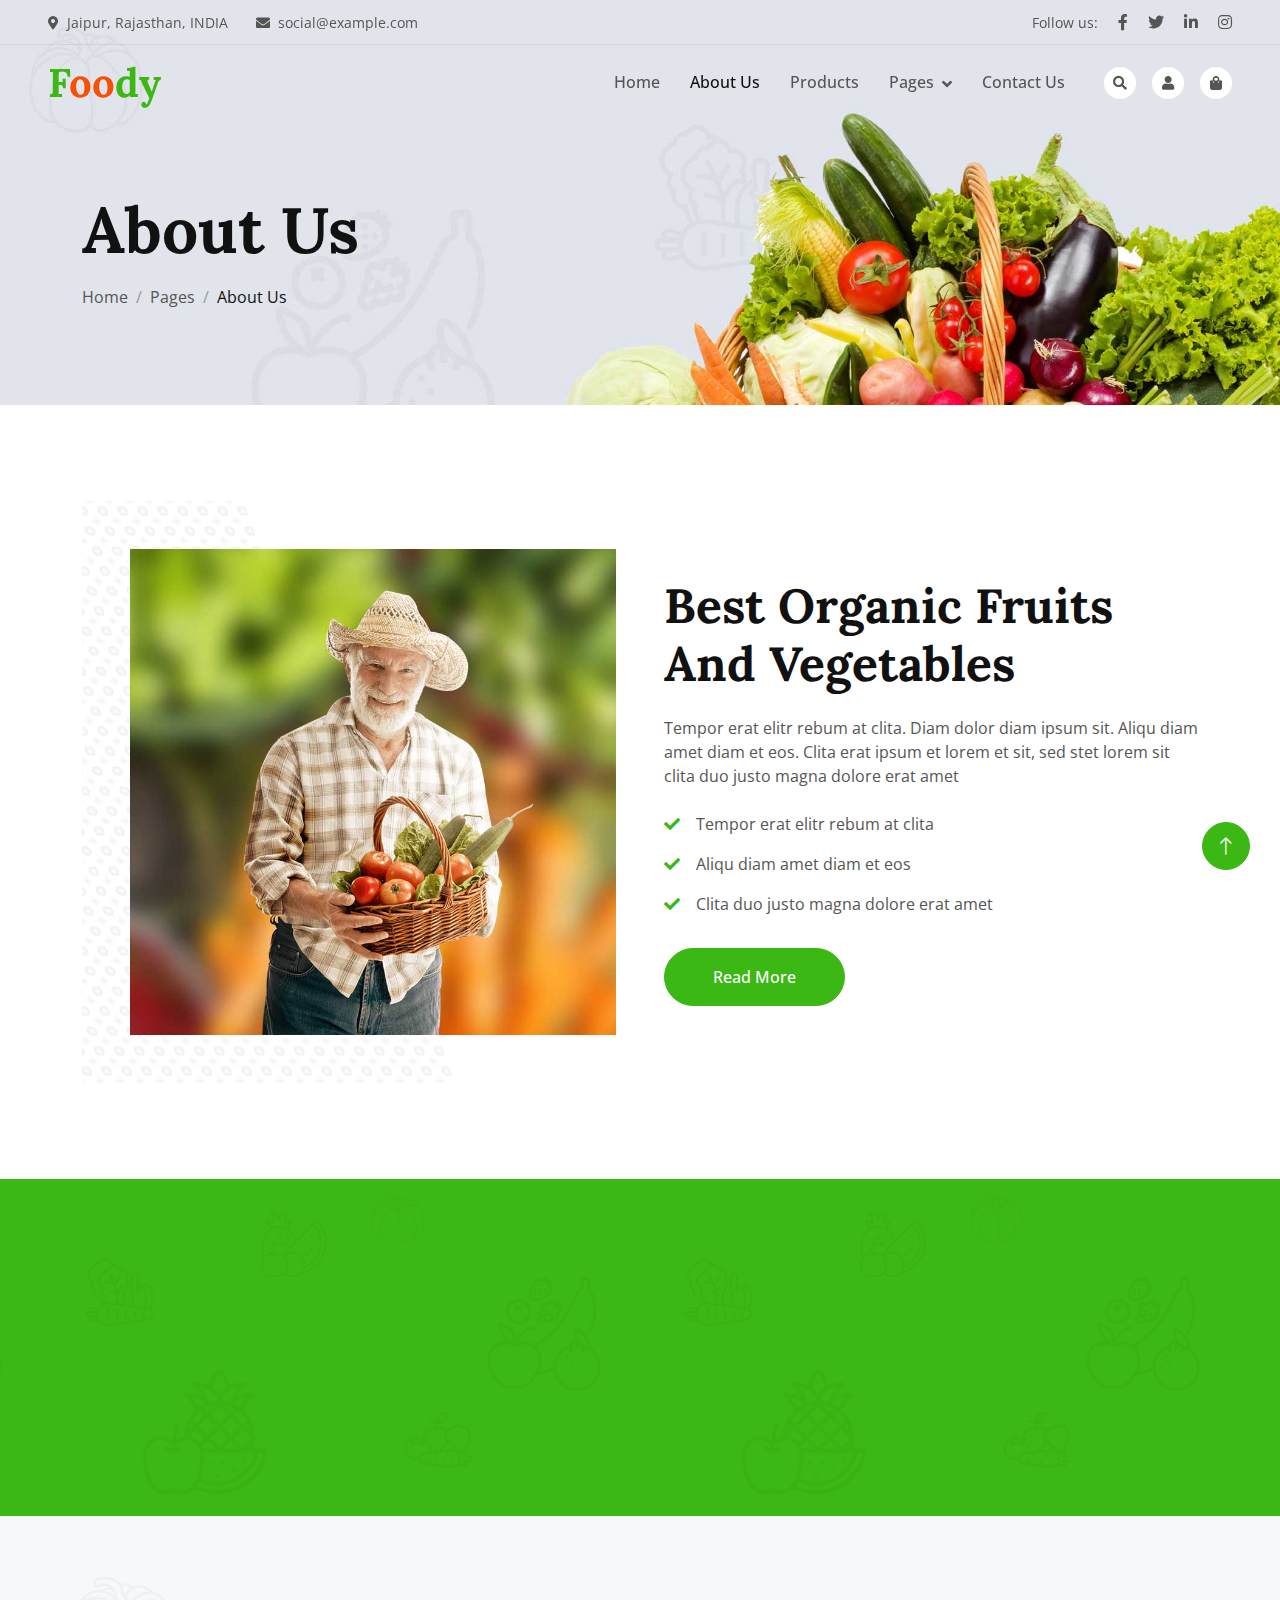
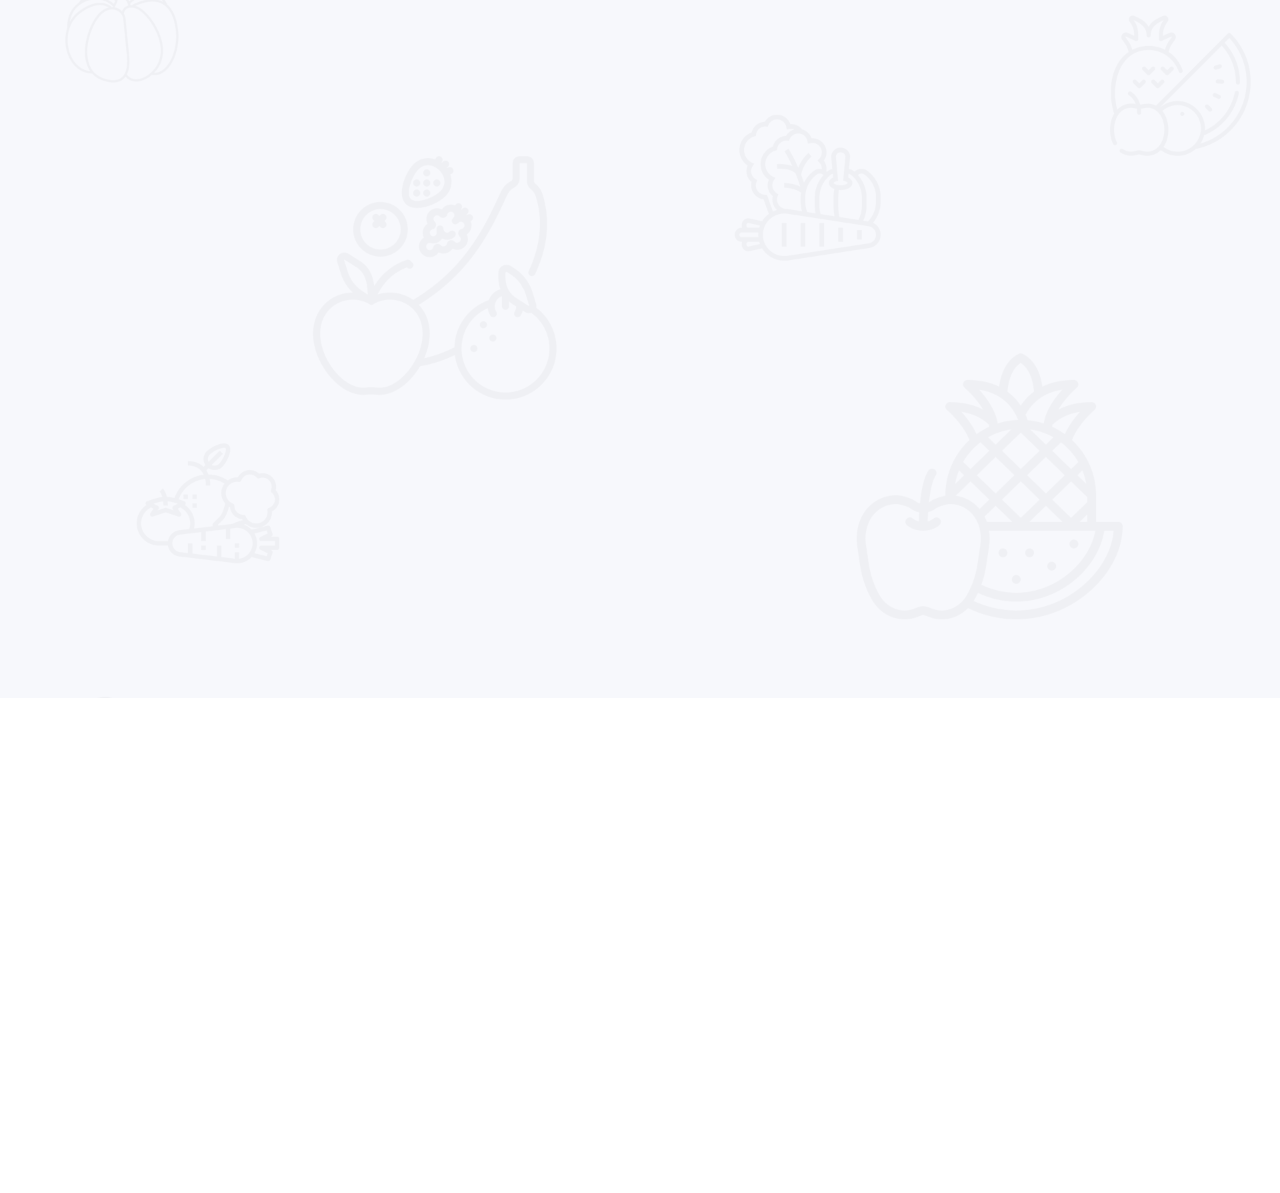
<file: about.html>
<!DOCTYPE html>
<html lang="en">

<head>
    <meta charset="utf-8">
    <title>Food's</title>
    <meta content="width=device-width, initial-scale=1.0" name="viewport">
    <meta content="" name="keywords">
    <meta content="" name="description">

    <link href="img/favicon.ico" rel="icon">

    <link rel="preconnect" href="https://fonts.googleapis.com">
    <link rel="preconnect" href="https://fonts.gstatic.com" crossorigin>
    <link href="https://fonts.googleapis.com/css2?family=Open+Sans:wght@400;500&family=Lora:wght@600;700&display=swap"
        rel="stylesheet">

    <link href="https://cdnjs.cloudflare.com/ajax/libs/font-awesome/5.10.0/css/all.min.css" rel="stylesheet">
    <link href="https://cdn.jsdelivr.net/npm/bootstrap-icons@1.4.1/font/bootstrap-icons.css" rel="stylesheet">

    <link href="lib/animate/animate.min.css" rel="stylesheet">
    <link href="lib/owlcarousel/assets/owl.carousel.min.css" rel="stylesheet">

    <link href="css/bootstrap.min.css" rel="stylesheet">

    <link href="css/style.css" rel="stylesheet">
</head>

<body>
    <div id="spinner"
        class="show bg-white position-fixed translate-middle w-100 vh-100 top-50 start-50 d-flex align-items-center justify-content-center">
        <div class="spinner-border text-primary" role="status"></div>
    </div>


    <div class="container-fluid fixed-top px-0 wow fadeIn" data-wow-delay="0.1s">
        <div class="top-bar row gx-0 align-items-center d-none d-lg-flex">
            <div class="col-lg-6 px-5 text-start">
                <small><i class="fa fa-map-marker-alt me-2"></i>Jaipur, Rajasthan, INDIA</small>
                <small class="ms-4"><i class="fa fa-envelope me-2"></i>social@example.com</small>
            </div>
            <div class="col-lg-6 px-5 text-end">
                <small>Follow us:</small>
                <a class="text-body ms-3" href=""><i class="fab fa-facebook-f"></i></a>
                <a class="text-body ms-3" href=""><i class="fab fa-twitter"></i></a>
                <a class="text-body ms-3" href=""><i class="fab fa-linkedin-in"></i></a>
                <a class="text-body ms-3" href=""><i class="fab fa-instagram"></i></a>
            </div>
        </div>

        <nav class="navbar navbar-expand-lg navbar-light py-lg-0 px-lg-5 wow fadeIn" data-wow-delay="0.1s">
            <a href="index.html" class="navbar-brand ms-4 ms-lg-0">
                <h1 class="fw-bold text-primary m-0">F<span class="text-secondary">oo</span>dy</h1>
            </a>
            <button type="button" class="navbar-toggler me-4" data-bs-toggle="collapse"
                data-bs-target="#navbarCollapse">
                <span class="navbar-toggler-icon"></span>
            </button>
            <div class="collapse navbar-collapse" id="navbarCollapse">
                <div class="navbar-nav ms-auto p-4 p-lg-0">
                    <a href="index.html" class="nav-item nav-link">Home</a>
                    <a href="about.html" class="nav-item nav-link active">About Us</a>
                    <a href="product.html" class="nav-item nav-link">Products</a>
                    <div class="nav-item dropdown">
                        <a href="#" class="nav-link dropdown-toggle" data-bs-toggle="dropdown">Pages</a>
                        <div class="dropdown-menu m-0">
                            <a href="blog.html" class="dropdown-item">Blog Grid</a>
                            <a href="feature.html" class="dropdown-item">Our Features</a>
                            <a href="testimonial.html" class="dropdown-item">Testimonial</a>
                            <a href="404.html" class="dropdown-item">404 Page</a>
                        </div>
                    </div>
                    <a href="contact.html" class="nav-item nav-link">Contact Us</a>
                </div>
                <div class="d-none d-lg-flex ms-2">
                    <a class="btn-sm-square bg-white rounded-circle ms-3" href="">
                        <small class="fa fa-search text-body"></small>
                    </a>
                    <a class="btn-sm-square bg-white rounded-circle ms-3" href="profile.html">
                        <small class="fa fa-user text-body"></small>
                    </a>
                    <a class="btn-sm-square bg-white rounded-circle ms-3" href="">
                        <small class="fa fa-shopping-bag text-body"></small>
                    </a>
                </div>
            </div>
        </nav>
    </div>


    <div class="container-fluid page-header mb-5 wow fadeIn" data-wow-delay="0.1s">
        <div class="container">
            <h1 class="display-3 mb-3 animated slideInDown">About Us</h1>
            <nav aria-label="breadcrumb animated slideInDown">
                <ol class="breadcrumb mb-0">
                    <li class="breadcrumb-item"><a class="text-body" href="#">Home</a></li>
                    <li class="breadcrumb-item"><a class="text-body" href="#">Pages</a></li>
                    <li class="breadcrumb-item text-dark active" aria-current="page">About Us</li>
                </ol>
            </nav>
        </div>
    </div>


    <div class="container-xxl py-5">
        <div class="container">
            <div class="row g-5 align-items-center">
                <div class="col-lg-6 wow fadeIn" data-wow-delay="0.1s">
                    <div class="about-img position-relative overflow-hidden p-5 pe-0">
                        <img class="img-fluid w-100" src="img/about.jpg">
                    </div>
                </div>
                <div class="col-lg-6 wow fadeIn" data-wow-delay="0.5s">
                    <h1 class="display-5 mb-4">Best Organic Fruits And Vegetables</h1>
                    <p class="mb-4">Tempor erat elitr rebum at clita. Diam dolor diam ipsum sit. Aliqu diam amet diam et
                        eos. Clita erat ipsum et lorem et sit, sed stet lorem sit clita duo justo magna dolore erat amet
                    </p>
                    <p><i class="fa fa-check text-primary me-3"></i>Tempor erat elitr rebum at clita</p>
                    <p><i class="fa fa-check text-primary me-3"></i>Aliqu diam amet diam et eos</p>
                    <p><i class="fa fa-check text-primary me-3"></i>Clita duo justo magna dolore erat amet</p>
                    <a class="btn btn-primary rounded-pill py-3 px-5 mt-3" href="">Read More</a>
                </div>
            </div>
        </div>
    </div>


    <div class="container-fluid bg-primary bg-icon mt-5 py-6">
        <div class="container">
            <div class="row g-5 align-items-center">
                <div class="col-md-7 wow fadeIn" data-wow-delay="0.1s">
                    <h1 class="display-5 text-white mb-3">Visit Our Firm</h1>
                    <p class="text-white mb-0">Tempor erat elitr rebum at clita. Diam dolor diam ipsum sit. Aliqu diam
                        amet diam et eos. Clita erat ipsum et lorem et sit, sed stet lorem sit clita duo justo magna
                        dolore erat amet. Diam dolor diam ipsum sit. Aliqu diam amet diam et eos.</p>
                </div>
                <div class="col-md-5 text-md-end wow fadeIn" data-wow-delay="0.5s">
                    <a class="btn btn-lg btn-secondary rounded-pill py-3 px-5" href="">Visit Now</a>
                </div>
            </div>
        </div>
    </div>


    <div class="container-fluid bg-light bg-icon py-6">
        <div class="container">
            <div class="section-header text-center mx-auto mb-5 wow fadeInUp" data-wow-delay="0.1s"
                style="max-width: 500px;">
                <h1 class="display-5 mb-3">Our Features</h1>
                <p>Tempor ut dolore lorem kasd vero ipsum sit eirmod sit. Ipsum diam justo sed rebum vero dolor duo.</p>
            </div>
            <div class="row g-4">
                <div class="col-lg-4 col-md-6 wow fadeInUp" data-wow-delay="0.1s">
                    <div class="bg-white text-center h-100 p-4 p-xl-5">
                        <img class="img-fluid mb-4" src="img/icon-1.png" alt="">
                        <h4 class="mb-3">Natural Process</h4>
                        <p class="mb-4">Tempor ut dolore lorem kasd vero ipsum sit eirmod sit. Ipsum diam justo sed vero
                            dolor duo.</p>
                        <a class="btn btn-outline-primary border-2 py-2 px-4 rounded-pill" href="">Read More</a>
                    </div>
                </div>
                <div class="col-lg-4 col-md-6 wow fadeInUp" data-wow-delay="0.3s">
                    <div class="bg-white text-center h-100 p-4 p-xl-5">
                        <img class="img-fluid mb-4" src="img/icon-2.png" alt="">
                        <h4 class="mb-3">Organic Products</h4>
                        <p class="mb-4">Tempor ut dolore lorem kasd vero ipsum sit eirmod sit. Ipsum diam justo sed vero
                            dolor duo.</p>
                        <a class="btn btn-outline-primary border-2 py-2 px-4 rounded-pill" href="">Read More</a>
                    </div>
                </div>
                <div class="col-lg-4 col-md-6 wow fadeInUp" data-wow-delay="0.5s">
                    <div class="bg-white text-center h-100 p-4 p-xl-5">
                        <img class="img-fluid mb-4" src="img/icon-3.png" alt="">
                        <h4 class="mb-3">Biologically Safe</h4>
                        <p class="mb-4">Tempor ut dolore lorem kasd vero ipsum sit eirmod sit. Ipsum diam justo sed vero
                            dolor duo.</p>
                        <a class="btn btn-outline-primary border-2 py-2 px-4 rounded-pill" href="">Read More</a>
                    </div>
                </div>
            </div>
        </div>
    </div>


    <div class="container-fluid bg-dark footer mt-5 pt-5 wow fadeIn" data-wow-delay="0.1s">
        <div class="container py-5">
            <div class="row g-5">
                <div class="col-lg-3 col-md-6">
                    <h1 class="fw-bold text-primary mb-4">F<span class="text-secondary">oo</span>dy</h1>
                    <p>Diam dolor diam ipsum sit. Aliqu diam amet diam et eos. Clita erat ipsum et lorem et sit, sed
                        stet lorem sit clita</p>
                    <div class="d-flex pt-2">
                        <a class="btn btn-square btn-outline-light rounded-circle me-1" href=""><i
                                class="fab fa-twitter"></i></a>
                        <a class="btn btn-square btn-outline-light rounded-circle me-1" href=""><i
                                class="fab fa-facebook-f"></i></a>
                        <a class="btn btn-square btn-outline-light rounded-circle me-1" href=""><i
                                class="fab fa-youtube"></i></a>
                        <a class="btn btn-square btn-outline-light rounded-circle me-0" href=""><i
                                class="fab fa-linkedin-in"></i></a>
                    </div>
                </div>
                <div class="col-lg-3 col-md-6">
                    <h4 class="text-light mb-4">Address</h4>
                    <p><i class="fa fa-map-marker-alt me-3"></i>Jaipur, Rajasthan, INDIA</p>
                    <p><i class="fa fa-phone-alt me-3"></i>+012 345 67890</p>
                    <p><i class="fa fa-envelope me-3"></i>social@gmail.com</p>
                </div>
                <div class="col-lg-3 col-md-6">
                    <h4 class="text-light mb-4">Quick Links</h4>
                    <a class="btn btn-link" href="">About Us</a>
                    <a class="btn btn-link" href="">Contact Us</a>
                    <a class="btn btn-link" href="">Our Services</a>
                    <a class="btn btn-link" href="">Terms & Condition</a>
                    <a class="btn btn-link" href="">Support</a>
                </div>
                <div class="col-lg-3 col-md-6">
                    <h4 class="text-light mb-4">Newsletter</h4>
                    <p>Dolor amet sit justo amet elitr clita ipsum elitr est.</p>
                    <div class="position-relative mx-auto" style="max-width: 400px;">
                        <input class="form-control bg-transparent w-100 py-3 ps-4 pe-5" type="text"
                            placeholder="Your email">
                        <button type="button"
                            class="btn btn-primary py-2 position-absolute top-0 end-0 mt-2 me-2">SignUp</button>
                    </div>
                </div>
            </div>
        </div>
        <div class="container-fluid copyright">
            <div class="container">
                <div class="row">
                    <div class="col-md-6 text-center text-md-start mb-3 mb-md-0">
                        &copy; <a href="#">Your Site Name</a>, All Right Reserved.
                    </div>

                </div>
            </div>
        </div>
    </div>


    <a href="#" class="btn btn-lg btn-primary btn-lg-square rounded-circle back-to-top"><i
            class="bi bi-arrow-up"></i></a>


    <script src="https://code.jquery.com/jquery-3.4.1.min.js"></script>
    <script src="https://cdn.jsdelivr.net/npm/bootstrap@5.0.0/dist/js/bootstrap.bundle.min.js"></script>
    <script src="lib/wow/wow.min.js"></script>
    <script src="lib/easing/easing.min.js"></script>
    <script src="lib/waypoints/waypoints.min.js"></script>
    <script src="lib/owlcarousel/owl.carousel.min.js"></script>

    <script src="js/main.js"></script>
</body>

</html>
</file>
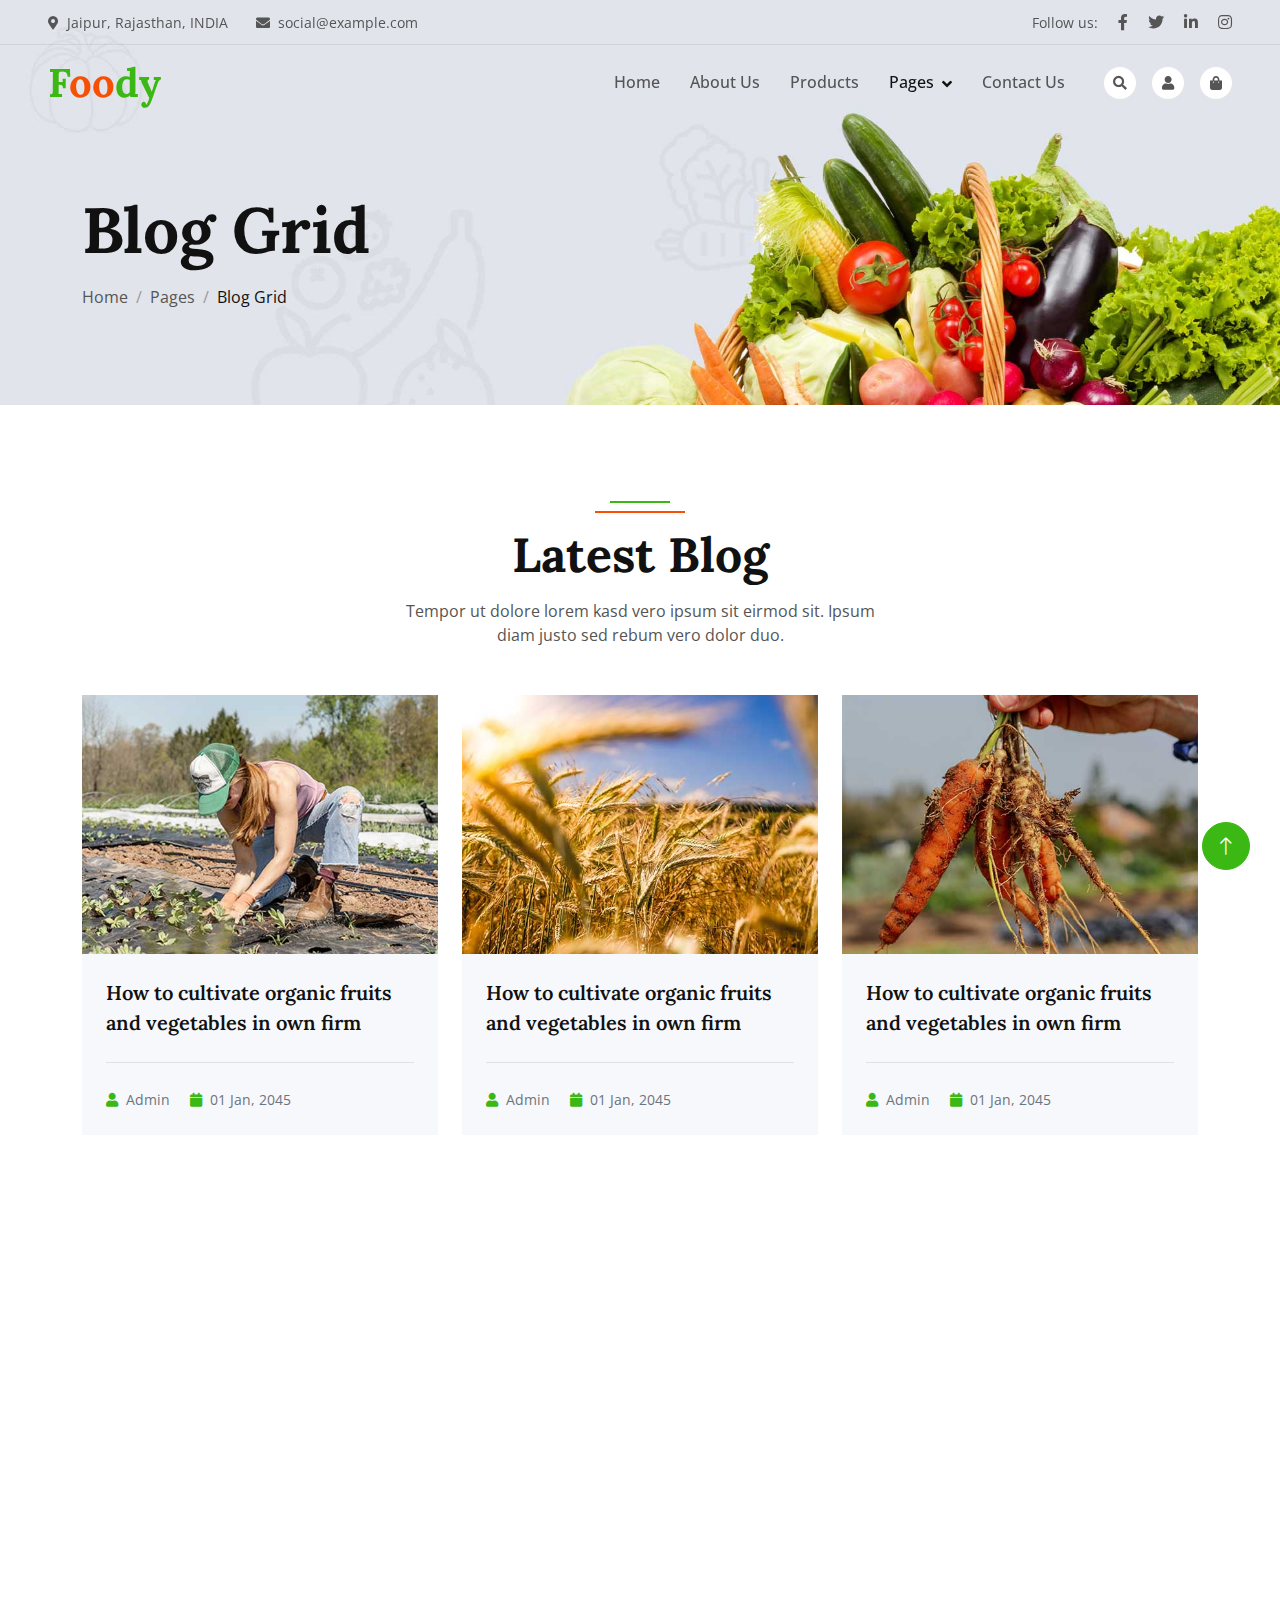
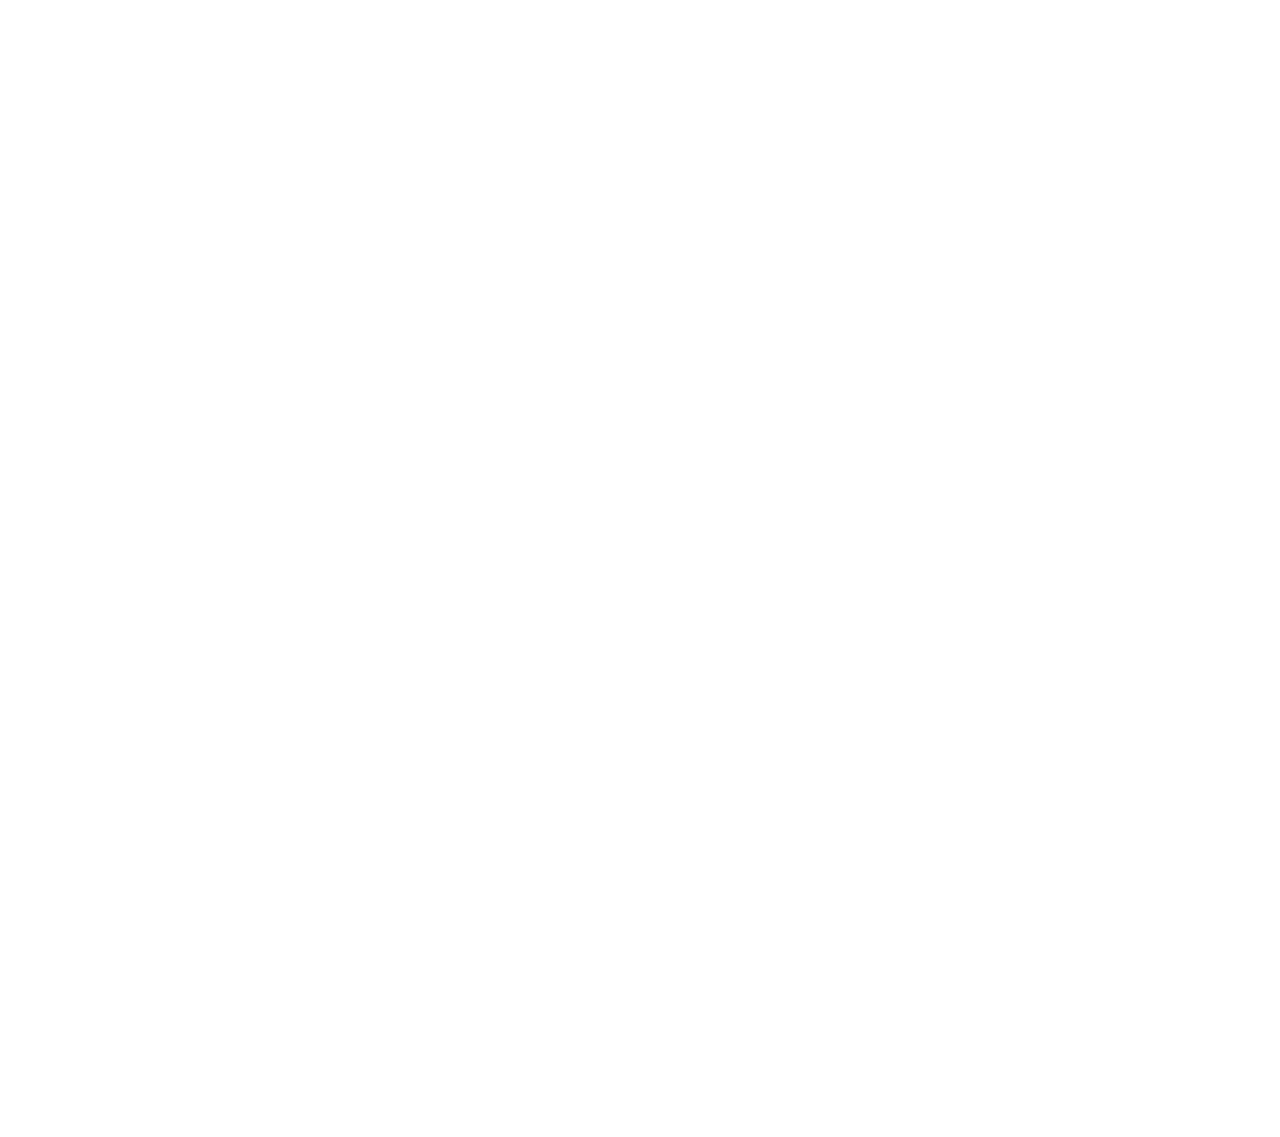
<file: blog.html>
<!DOCTYPE html>
<html lang="en">

<head>
    <meta charset="utf-8">
    <title>Food's</title>
    <meta content="width=device-width, initial-scale=1.0" name="viewport">
    <meta content="" name="keywords">
    <meta content="" name="description">

    <link href="img/favicon.ico" rel="icon">

    <link rel="preconnect" href="https://fonts.googleapis.com">
    <link rel="preconnect" href="https://fonts.gstatic.com" crossorigin>
    <link href="https://fonts.googleapis.com/css2?family=Open+Sans:wght@400;500&family=Lora:wght@600;700&display=swap"
        rel="stylesheet">

    <link href="https://cdnjs.cloudflare.com/ajax/libs/font-awesome/5.10.0/css/all.min.css" rel="stylesheet">
    <link href="https://cdn.jsdelivr.net/npm/bootstrap-icons@1.4.1/font/bootstrap-icons.css" rel="stylesheet">

    <link href="lib/animate/animate.min.css" rel="stylesheet">
    <link href="lib/owlcarousel/assets/owl.carousel.min.css" rel="stylesheet">

    <link href="css/bootstrap.min.css" rel="stylesheet">

    <link href="css/style.css" rel="stylesheet">
</head>

<body>
    <div id="spinner"
        class="show bg-white position-fixed translate-middle w-100 vh-100 top-50 start-50 d-flex align-items-center justify-content-center">
        <div class="spinner-border text-primary" role="status"></div>
    </div>


    <div class="container-fluid fixed-top px-0 wow fadeIn" data-wow-delay="0.1s">
        <div class="top-bar row gx-0 align-items-center d-none d-lg-flex">
            <div class="col-lg-6 px-5 text-start">
                <small><i class="fa fa-map-marker-alt me-2"></i>Jaipur, Rajasthan, INDIA</small>
                <small class="ms-4"><i class="fa fa-envelope me-2"></i>social@example.com</small>
            </div>
            <div class="col-lg-6 px-5 text-end">
                <small>Follow us:</small>
                <a class="text-body ms-3" href=""><i class="fab fa-facebook-f"></i></a>
                <a class="text-body ms-3" href=""><i class="fab fa-twitter"></i></a>
                <a class="text-body ms-3" href=""><i class="fab fa-linkedin-in"></i></a>
                <a class="text-body ms-3" href=""><i class="fab fa-instagram"></i></a>
            </div>
        </div>

        <nav class="navbar navbar-expand-lg navbar-light py-lg-0 px-lg-5 wow fadeIn" data-wow-delay="0.1s">
            <a href="index.html" class="navbar-brand ms-4 ms-lg-0">
                <h1 class="fw-bold text-primary m-0">F<span class="text-secondary">oo</span>dy</h1>
            </a>
            <button type="button" class="navbar-toggler me-4" data-bs-toggle="collapse"
                data-bs-target="#navbarCollapse">
                <span class="navbar-toggler-icon"></span>
            </button>
            <div class="collapse navbar-collapse" id="navbarCollapse">
                <div class="navbar-nav ms-auto p-4 p-lg-0">
                    <a href="index.html" class="nav-item nav-link">Home</a>
                    <a href="about.html" class="nav-item nav-link">About Us</a>
                    <a href="product.html" class="nav-item nav-link">Products</a>
                    <div class="nav-item dropdown">
                        <a href="#" class="nav-link dropdown-toggle active" data-bs-toggle="dropdown">Pages</a>
                        <div class="dropdown-menu m-0">
                            <a href="blog.html" class="dropdown-item active">Blog Grid</a>
                            <a href="feature.html" class="dropdown-item">Our Features</a>
                            <a href="testimonial.html" class="dropdown-item">Testimonial</a>
                            <a href="404.html" class="dropdown-item">404 Page</a>
                        </div>
                    </div>
                    <a href="contact.html" class="nav-item nav-link">Contact Us</a>
                </div>
                <div class="d-none d-lg-flex ms-2">
                    <a class="btn-sm-square bg-white rounded-circle ms-3" href="">
                        <small class="fa fa-search text-body"></small>
                    </a>
                    <a class="btn-sm-square bg-white rounded-circle ms-3" href="profile.html">
                        <small class="fa fa-user text-body"></small>
                    </a>
                    <a class="btn-sm-square bg-white rounded-circle ms-3" href="">
                        <small class="fa fa-shopping-bag text-body"></small>
                    </a>
                </div>
            </div>
        </nav>
    </div>


    <div class="container-fluid page-header wow fadeIn" data-wow-delay="0.1s">
        <div class="container">
            <h1 class="display-3 mb-3 animated slideInDown">Blog Grid</h1>
            <nav aria-label="breadcrumb animated slideInDown">
                <ol class="breadcrumb mb-0">
                    <li class="breadcrumb-item"><a class="text-body" href="#">Home</a></li>
                    <li class="breadcrumb-item"><a class="text-body" href="#">Pages</a></li>
                    <li class="breadcrumb-item text-dark active" aria-current="page">Blog Grid</li>
                </ol>
            </nav>
        </div>
    </div>


    <div class="container-xxl py-6">
        <div class="container">
            <div class="section-header text-center mx-auto mb-5 wow fadeInUp" data-wow-delay="0.1s"
                style="max-width: 500px;">
                <h1 class="display-5 mb-3">Latest Blog</h1>
                <p>Tempor ut dolore lorem kasd vero ipsum sit eirmod sit. Ipsum diam justo sed rebum vero dolor duo.</p>
            </div>
            <div class="row g-4">
                <div class="col-lg-4 col-md-6 wow fadeInUp" data-wow-delay="0.1s">
                    <img class="img-fluid" src="img/blog-1.jpg" alt="">
                    <div class="bg-light p-4">
                        <a class="d-block h5 lh-base mb-4" href="">How to cultivate organic fruits and vegetables in own
                            firm</a>
                        <div class="text-muted border-top pt-4">
                            <small class="me-3"><i class="fa fa-user text-primary me-2"></i>Admin</small>
                            <small class="me-3"><i class="fa fa-calendar text-primary me-2"></i>01 Jan, 2045</small>
                        </div>
                    </div>
                </div>
                <div class="col-lg-4 col-md-6 wow fadeInUp" data-wow-delay="0.3s">
                    <img class="img-fluid" src="img/blog-2.jpg" alt="">
                    <div class="bg-light p-4">
                        <a class="d-block h5 lh-base mb-4" href="">How to cultivate organic fruits and vegetables in own
                            firm</a>
                        <div class="text-muted border-top pt-4">
                            <small class="me-3"><i class="fa fa-user text-primary me-2"></i>Admin</small>
                            <small class="me-3"><i class="fa fa-calendar text-primary me-2"></i>01 Jan, 2045</small>
                        </div>
                    </div>
                </div>
                <div class="col-lg-4 col-md-6 wow fadeInUp" data-wow-delay="0.5s">
                    <img class="img-fluid" src="img/blog-3.jpg" alt="">
                    <div class="bg-light p-4">
                        <a class="d-block h5 lh-base mb-4" href="">How to cultivate organic fruits and vegetables in own
                            firm</a>
                        <div class="text-muted border-top pt-4">
                            <small class="me-3"><i class="fa fa-user text-primary me-2"></i>Admin</small>
                            <small class="me-3"><i class="fa fa-calendar text-primary me-2"></i>01 Jan, 2045</small>
                        </div>
                    </div>
                </div>
                <div class="col-lg-4 col-md-6 wow fadeInUp" data-wow-delay="0.1s">
                    <img class="img-fluid" src="img/blog-2.jpg" alt="">
                    <div class="bg-light p-4">
                        <a class="d-block h5 lh-base mb-4" href="">How to cultivate organic fruits and vegetables in own
                            firm</a>
                        <div class="text-muted border-top pt-4">
                            <small class="me-3"><i class="fa fa-user text-primary me-2"></i>Admin</small>
                            <small class="me-3"><i class="fa fa-calendar text-primary me-2"></i>01 Jan, 2045</small>
                        </div>
                    </div>
                </div>
                <div class="col-lg-4 col-md-6 wow fadeInUp" data-wow-delay="0.3s">
                    <img class="img-fluid" src="img/blog-3.jpg" alt="">
                    <div class="bg-light p-4">
                        <a class="d-block h5 lh-base mb-4" href="">How to cultivate organic fruits and vegetables in own
                            firm</a>
                        <div class="text-muted border-top pt-4">
                            <small class="me-3"><i class="fa fa-user text-primary me-2"></i>Admin</small>
                            <small class="me-3"><i class="fa fa-calendar text-primary me-2"></i>01 Jan, 2045</small>
                        </div>
                    </div>
                </div>
                <div class="col-lg-4 col-md-6 wow fadeInUp" data-wow-delay="0.5s">
                    <img class="img-fluid" src="img/blog-1.jpg" alt="">
                    <div class="bg-light p-4">
                        <a class="d-block h5 lh-base mb-4" href="">How to cultivate organic fruits and vegetables in own
                            firm</a>
                        <div class="text-muted border-top pt-4">
                            <small class="me-3"><i class="fa fa-user text-primary me-2"></i>Admin</small>
                            <small class="me-3"><i class="fa fa-calendar text-primary me-2"></i>01 Jan, 2045</small>
                        </div>
                    </div>
                </div>
                <div class="col-lg-4 col-md-6 wow fadeInUp" data-wow-delay="0.1s">
                    <img class="img-fluid" src="img/blog-3.jpg" alt="">
                    <div class="bg-light p-4">
                        <a class="d-block h5 lh-base mb-4" href="">How to cultivate organic fruits and vegetables in own
                            firm</a>
                        <div class="text-muted border-top pt-4">
                            <small class="me-3"><i class="fa fa-user text-primary me-2"></i>Admin</small>
                            <small class="me-3"><i class="fa fa-calendar text-primary me-2"></i>01 Jan, 2045</small>
                        </div>
                    </div>
                </div>
                <div class="col-lg-4 col-md-6 wow fadeInUp" data-wow-delay="0.3s">
                    <img class="img-fluid" src="img/blog-1.jpg" alt="">
                    <div class="bg-light p-4">
                        <a class="d-block h5 lh-base mb-4" href="">How to cultivate organic fruits and vegetables in own
                            firm</a>
                        <div class="text-muted border-top pt-4">
                            <small class="me-3"><i class="fa fa-user text-primary me-2"></i>Admin</small>
                            <small class="me-3"><i class="fa fa-calendar text-primary me-2"></i>01 Jan, 2045</small>
                        </div>
                    </div>
                </div>
                <div class="col-lg-4 col-md-6 wow fadeInUp" data-wow-delay="0.5s">
                    <img class="img-fluid" src="img/blog-2.jpg" alt="">
                    <div class="bg-light p-4">
                        <a class="d-block h5 lh-base mb-4" href="">How to cultivate organic fruits and vegetables in own
                            firm</a>
                        <div class="text-muted border-top pt-4">
                            <small class="me-3"><i class="fa fa-user text-primary me-2"></i>Admin</small>
                            <small class="me-3"><i class="fa fa-calendar text-primary me-2"></i>01 Jan, 2045</small>
                        </div>
                    </div>
                </div>
                <div class="col-12 text-center wow fadeInUp" data-wow-delay="0.1s">
                    <a class="btn btn-primary rounded-pill py-3 px-5" href="">Load More</a>
                </div>
            </div>
        </div>
    </div>


    <div class="container-fluid bg-dark footer mt-5 pt-5 wow fadeIn" data-wow-delay="0.1s">
        <div class="container py-5">
            <div class="row g-5">
                <div class="col-lg-3 col-md-6">
                    <h1 class="fw-bold text-primary mb-4">F<span class="text-secondary">oo</span>dy</h1>
                    <p>Diam dolor diam ipsum sit. Aliqu diam amet diam et eos. Clita erat ipsum et lorem et sit, sed
                        stet lorem sit clita</p>
                    <div class="d-flex pt-2">
                        <a class="btn btn-square btn-outline-light rounded-circle me-1" href=""><i
                                class="fab fa-twitter"></i></a>
                        <a class="btn btn-square btn-outline-light rounded-circle me-1" href=""><i
                                class="fab fa-facebook-f"></i></a>
                        <a class="btn btn-square btn-outline-light rounded-circle me-1" href=""><i
                                class="fab fa-youtube"></i></a>
                        <a class="btn btn-square btn-outline-light rounded-circle me-0" href=""><i
                                class="fab fa-linkedin-in"></i></a>
                    </div>
                </div>
                <div class="col-lg-3 col-md-6">
                    <h4 class="text-light mb-4">Address</h4>
                    <p><i class="fa fa-map-marker-alt me-3"></i>Jaipur, Rajasthan, INDIA</p>
                    <p><i class="fa fa-phone-alt me-3"></i>+012 345 67890</p>
                    <p><i class="fa fa-envelope me-3"></i>social@gmail.com</p>
                </div>
                <div class="col-lg-3 col-md-6">
                    <h4 class="text-light mb-4">Quick Links</h4>
                    <a class="btn btn-link" href="">About Us</a>
                    <a class="btn btn-link" href="">Contact Us</a>
                    <a class="btn btn-link" href="">Our Services</a>
                    <a class="btn btn-link" href="">Terms & Condition</a>
                    <a class="btn btn-link" href="">Support</a>
                </div>
                <div class="col-lg-3 col-md-6">
                    <h4 class="text-light mb-4">Newsletter</h4>
                    <p>Dolor amet sit justo amet elitr clita ipsum elitr est.</p>
                    <div class="position-relative mx-auto" style="max-width: 400px;">
                        <input class="form-control bg-transparent w-100 py-3 ps-4 pe-5" type="text"
                            placeholder="Your email">
                        <button type="button"
                            class="btn btn-primary py-2 position-absolute top-0 end-0 mt-2 me-2">SignUp</button>
                    </div>
                </div>
            </div>
        </div>
        <div class="container-fluid copyright">
            <div class="container">
                <div class="row">
                    <div class="col-md-6 text-center text-md-start mb-3 mb-md-0">
                        &copy; <a href="#">Your Site Name</a>, All Right Reserved.
                    </div>

                </div>
            </div>
        </div>
    </div>


    <a href="#" class="btn btn-lg btn-primary btn-lg-square rounded-circle back-to-top"><i
            class="bi bi-arrow-up"></i></a>


    <script src="https://code.jquery.com/jquery-3.4.1.min.js"></script>
    <script src="https://cdn.jsdelivr.net/npm/bootstrap@5.0.0/dist/js/bootstrap.bundle.min.js"></script>
    <script src="lib/wow/wow.min.js"></script>
    <script src="lib/easing/easing.min.js"></script>
    <script src="lib/waypoints/waypoints.min.js"></script>
    <script src="lib/owlcarousel/owl.carousel.min.js"></script>

    <script src="js/main.js"></script>
</body>

</html>
</file>
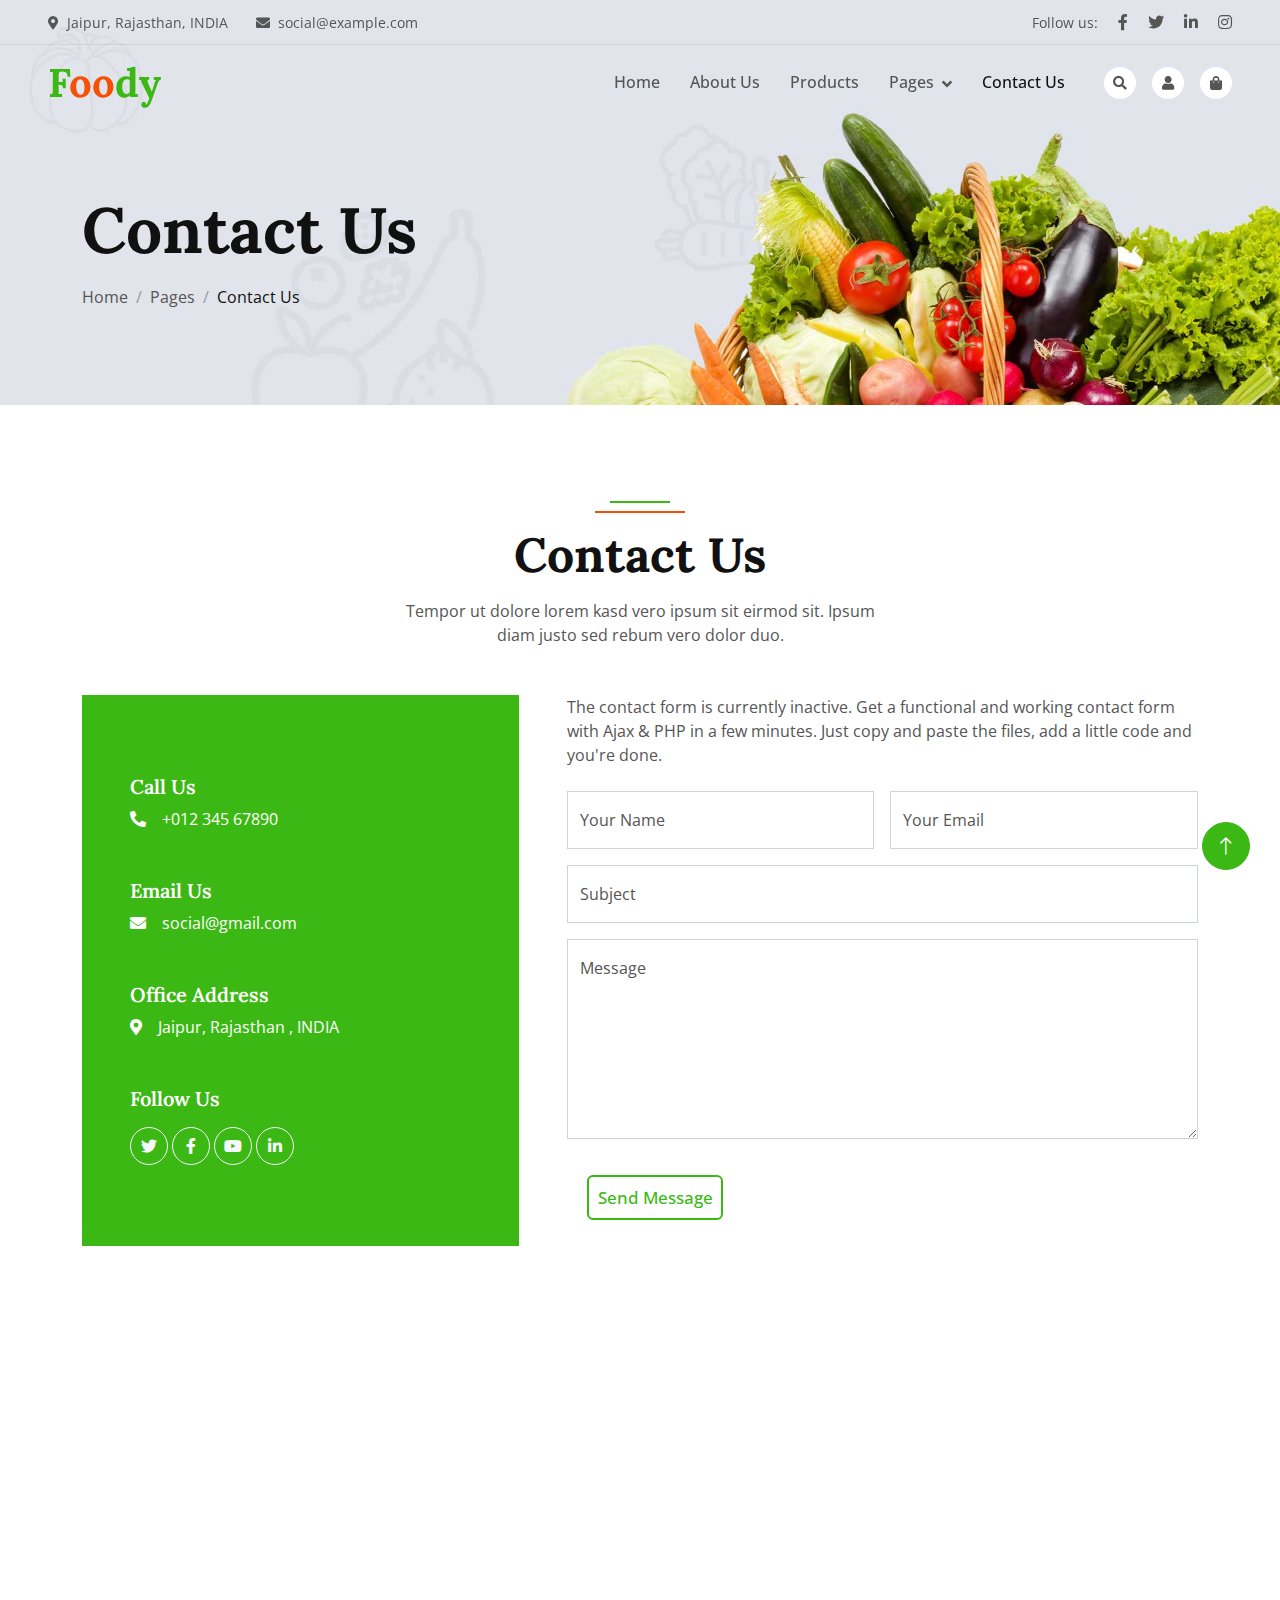
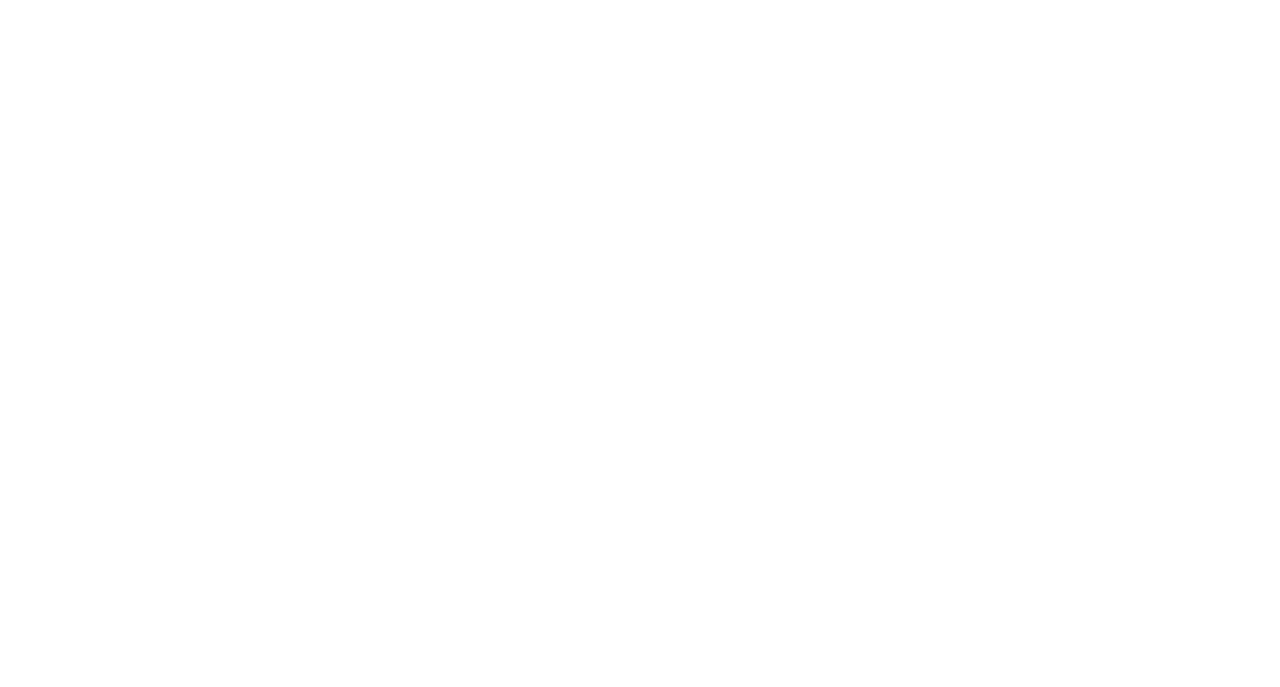
<file: contact.html>
<!DOCTYPE html>
<html lang="en">

<head>
    <meta charset="utf-8">
    <title>Food's </title>
    <meta content="width=device-width, initial-scale=1.0" name="viewport">
    <meta content="" name="keywords">
    <meta content="" name="description">

    <link href="img/favicon.ico" rel="icon">

    <link rel="preconnect" href="https://fonts.googleapis.com">
    <link rel="preconnect" href="https://fonts.gstatic.com" crossorigin>
    <link href="https://fonts.googleapis.com/css2?family=Open+Sans:wght@400;500&family=Lora:wght@600;700&display=swap"
        rel="stylesheet">

    <link href="https://cdnjs.cloudflare.com/ajax/libs/font-awesome/5.10.0/css/all.min.css" rel="stylesheet">
    <link href="https://cdn.jsdelivr.net/npm/bootstrap-icons@1.4.1/font/bootstrap-icons.css" rel="stylesheet">

    <link href="lib/animate/animate.min.css" rel="stylesheet">
    <link href="lib/owlcarousel/assets/owl.carousel.min.css" rel="stylesheet">

    <link href="css/bootstrap.min.css" rel="stylesheet">

    <link href="css/style.css" rel="stylesheet">
</head>

<body>
    <div id="spinner"
        class="show bg-white position-fixed translate-middle w-100 vh-100 top-50 start-50 d-flex align-items-center justify-content-center">
        <div class="spinner-border text-primary" role="status"></div>
    </div>


    <div class="container-fluid fixed-top px-0 wow fadeIn" data-wow-delay="0.1s">
        <div class="top-bar row gx-0 align-items-center d-none d-lg-flex">
            <div class="col-lg-6 px-5 text-start">
                <small><i class="fa fa-map-marker-alt me-2"></i>Jaipur, Rajasthan, INDIA</small>
                <small class="ms-4"><i class="fa fa-envelope me-2"></i>social@example.com</small>
            </div>
            <div class="col-lg-6 px-5 text-end">
                <small>Follow us:</small>
                <a class="text-body ms-3" href=""><i class="fab fa-facebook-f"></i></a>
                <a class="text-body ms-3" href=""><i class="fab fa-twitter"></i></a>
                <a class="text-body ms-3" href=""><i class="fab fa-linkedin-in"></i></a>
                <a class="text-body ms-3" href=""><i class="fab fa-instagram"></i></a>
            </div>
        </div>

        <nav class="navbar navbar-expand-lg navbar-light py-lg-0 px-lg-5 wow fadeIn" data-wow-delay="0.1s">
            <a href="index.html" class="navbar-brand ms-4 ms-lg-0">
                <h1 class="fw-bold text-primary m-0">F<span class="text-secondary">oo</span>dy</h1>
            </a>
            <button type="button" class="navbar-toggler me-4" data-bs-toggle="collapse"
                data-bs-target="#navbarCollapse">
                <span class="navbar-toggler-icon"></span>
            </button>
            <div class="collapse navbar-collapse" id="navbarCollapse">
                <div class="navbar-nav ms-auto p-4 p-lg-0">
                    <a href="index.html" class="nav-item nav-link">Home</a>
                    <a href="about.html" class="nav-item nav-link">About Us</a>
                    <a href="product.html" class="nav-item nav-link">Products</a>
                    <div class="nav-item dropdown">
                        <a href="#" class="nav-link dropdown-toggle" data-bs-toggle="dropdown">Pages</a>
                        <div class="dropdown-menu m-0">
                            <a href="blog.html" class="dropdown-item">Blog Grid</a>
                            <a href="feature.html" class="dropdown-item">Our Features</a>
                            <a href="testimonial.html" class="dropdown-item">Testimonial</a>
                            <a href="404.html" class="dropdown-item">404 Page</a>
                        </div>
                    </div>
                    <a href="contact.html" class="nav-item nav-link active">Contact Us</a>
                </div>
                <div class="d-none d-lg-flex ms-2">
                    <a class="btn-sm-square bg-white rounded-circle ms-3" href="">
                        <small class="fa fa-search text-body"></small>
                    </a>
                    <a class="btn-sm-square bg-white rounded-circle ms-3" href="profile.html">
                        <small class="fa fa-user text-body"></small>
                    </a>
                    <a class="btn-sm-square bg-white rounded-circle ms-3" href="">
                        <small class="fa fa-shopping-bag text-body"></small>
                    </a>
                </div>
            </div>
        </nav>
    </div>


    <div class="container-fluid page-header wow fadeIn" data-wow-delay="0.1s">
        <div class="container">
            <h1 class="display-3 mb-3 animated slideInDown">Contact Us</h1>
            <nav aria-label="breadcrumb animated slideInDown">
                <ol class="breadcrumb mb-0">
                    <li class="breadcrumb-item"><a class="text-body" href="#">Home</a></li>
                    <li class="breadcrumb-item"><a class="text-body" href="#">Pages</a></li>
                    <li class="breadcrumb-item text-dark active" aria-current="page">Contact Us</li>
                </ol>
            </nav>
        </div>
    </div>

    <div class="container-xxl py-6">
        <div class="container">
            <div class="section-header text-center mx-auto mb-5 wow fadeInUp" data-wow-delay="0.1s"
                style="max-width: 500px;">
                <h1 class="display-5 mb-3">Contact Us</h1>
                <p>Tempor ut dolore lorem kasd vero ipsum sit eirmod sit. Ipsum diam justo sed rebum vero dolor duo.</p>
            </div>
            <div class="row g-5 justify-content-center">
                <div class="col-lg-5 col-md-12 wow fadeInUp" data-wow-delay="0.1s">
                    <div class="bg-primary text-white d-flex flex-column justify-content-center h-100 p-5">
                        <h5 class="text-white">Call Us</h5>
                        <p class="mb-5"><i class="fa fa-phone-alt me-3"></i>+012 345 67890</p>
                        <h5 class="text-white">Email Us</h5>
                        <p class="mb-5"><i class="fa fa-envelope me-3"></i>social@gmail.com</p>
                        <h5 class="text-white">Office Address</h5>
                        <p class="mb-5"><i class="fa fa-map-marker-alt me-3"></i>Jaipur, Rajasthan , INDIA</p>
                        <h5 class="text-white">Follow Us</h5>
                        <div class="d-flex pt-2">
                            <a class="btn btn-square btn-outline-light rounded-circle me-1" href=""><i
                                    class="fab fa-twitter"></i></a>
                            <a class="btn btn-square btn-outline-light rounded-circle me-1" href=""><i
                                    class="fab fa-facebook-f"></i></a>
                            <a class="btn btn-square btn-outline-light rounded-circle me-1" href=""><i
                                    class="fab fa-youtube"></i></a>
                            <a class="btn btn-square btn-outline-light rounded-circle me-0" href=""><i
                                    class="fab fa-linkedin-in"></i></a>
                        </div>
                    </div>
                </div>
                <div class="col-lg-7 col-md-12 wow fadeInUp" data-wow-delay="0.5s">
                    <p class="mb-4">The contact form is currently inactive. Get a functional and working contact form
                        with Ajax & PHP in a few minutes. Just copy and paste the files, add a little code and you're
                        done.</p>
                    <form>
                        <div class="row g-3">
                            <div class="col-md-6">
                                <div class="form-floating">
                                    <input type="text" class="form-control" id="name" placeholder="Your Name">
                                    <label for="name">Your Name</label>
                                </div>
                            </div>
                            <div class="col-md-6">
                                <div class="form-floating">
                                    <input type="email" class="form-control" id="email" placeholder="Your Email">
                                    <label for="email">Your Email</label>
                                </div>
                            </div>
                            <div class="col-12">
                                <div class="form-floating">
                                    <input type="text" class="form-control" id="subject" placeholder="Subject">
                                    <label for="subject">Subject</label>
                                </div>
                            </div>
                            <div class="col-12">
                                <div class="form-floating">
                                    <textarea class="form-control" placeholder="Leave a message here" id="message"
                                        style="height: 200px"></textarea>
                                    <label for="message">Message</label>
                                </div>
                            </div>
                            <div class="col-12">
                                <figure type="submit">Send
                                    Message</figure>
                            </div>
                        </div>
                    </form>
                </div>
            </div>
        </div>
    </div>


    <div class="container-xxl px-0 wow fadeIn" data-wow-delay="0.1s" style="margin-bottom: -6px;">
        <iframe class="w-100" style="height: 450px;"
            src="https://www.google.com/maps/embed?pb=!1m18!1m12!1m3!1d227749.05321101635!2d75.62574595312086!3d26.88511514457059!2m3!1f0!2f0!3f0!3m2!1i1024!2i768!4f13.1!3m3!1m2!1s0x396c4adf4c57e281%3A0xce1c63a0cf22e09!2sJaipur%2C%20Rajasthan!5e0!3m2!1sen!2sin!4v1724913331905!5m2!1sen!2sin"
            style="border:0;" allowfullscreen="" loading="lazy" referrerpolicy="no-referrer-when-downgrade"></iframe>
    </div>



    <div class="container-fluid bg-dark footer mt-5 pt-5 wow fadeIn" data-wow-delay="0.1s">
        <div class="container py-5">
            <div class="row g-5">
                <div class="col-lg-3 col-md-6">
                    <h1 class="fw-bold text-primary mb-4">F<span class="text-secondary">oo</span>dy</h1>
                    <p>Diam dolor diam ipsum sit. Aliqu diam amet diam et eos. Clita erat ipsum et lorem et sit, sed
                        stet lorem sit clita</p>
                    <div class="d-flex pt-2">
                        <a class="btn btn-square btn-outline-light rounded-circle me-1" href=""><i
                                class="fab fa-twitter"></i></a>
                        <a class="btn btn-square btn-outline-light rounded-circle me-1" href=""><i
                                class="fab fa-facebook-f"></i></a>
                        <a class="btn btn-square btn-outline-light rounded-circle me-1" href=""><i
                                class="fab fa-youtube"></i></a>
                        <a class="btn btn-square btn-outline-light rounded-circle me-0" href=""><i
                                class="fab fa-linkedin-in"></i></a>
                    </div>
                </div>
                <div class="col-lg-3 col-md-6">
                    <h4 class="text-light mb-4">Address</h4>
                    <p><i class="fa fa-map-marker-alt me-3"></i>Jaipur, Rajasthan, INDIA</p>
                    <p><i class="fa fa-phone-alt me-3"></i>+012 345 67890</p>
                    <p><i class="fa fa-envelope me-3"></i>social@gmail.com</p>
                </div>
                <div class="col-lg-3 col-md-6">
                    <h4 class="text-light mb-4">Quick Links</h4>
                    <a class="btn btn-link" href="">About Us</a>
                    <a class="btn btn-link" href="">Contact Us</a>
                    <a class="btn btn-link" href="">Our Services</a>
                    <a class="btn btn-link" href="">Terms & Condition</a>
                    <a class="btn btn-link" href="">Support</a>
                </div>
                <div class="col-lg-3 col-md-6">
                    <h4 class="text-light mb-4">Newsletter</h4>
                    <p>Dolor amet sit justo amet elitr clita ipsum elitr est.</p>
                    <div class="position-relative mx-auto" style="max-width: 400px;">
                        <input class="form-control bg-transparent w-100 py-3 ps-4 pe-5" type="text"
                            placeholder="Your email">
                        <button type="button"
                            class="btn btn-primary py-2 position-absolute top-0 end-0 mt-2 me-2">SignUp</button>
                    </div>
                </div>
            </div>
        </div>
        <div class="container-fluid copyright">
            <div class="container">
                <div class="row">
                    <div class="col-md-6 text-center text-md-start mb-3 mb-md-0">
                        &copy; <a href="#">Your Site Name</a>, All Right Reserved.
                    </div>

                </div>
            </div>
        </div>
    </div>


    <a href="#" class="btn btn-lg btn-primary btn-lg-square rounded-circle back-to-top"><i
            class="bi bi-arrow-up"></i></a>


    <script src="https://code.jquery.com/jquery-3.4.1.min.js"></script>
    <script src="https://cdn.jsdelivr.net/npm/bootstrap@5.0.0/dist/js/bootstrap.bundle.min.js"></script>
    <script src="lib/wow/wow.min.js"></script>
    <script src="lib/easing/easing.min.js"></script>
    <script src="lib/waypoints/waypoints.min.js"></script>
    <script src="lib/owlcarousel/owl.carousel.min.js"></script>

    <script src="js/main.js"></script>
</body>

</html>
</file>
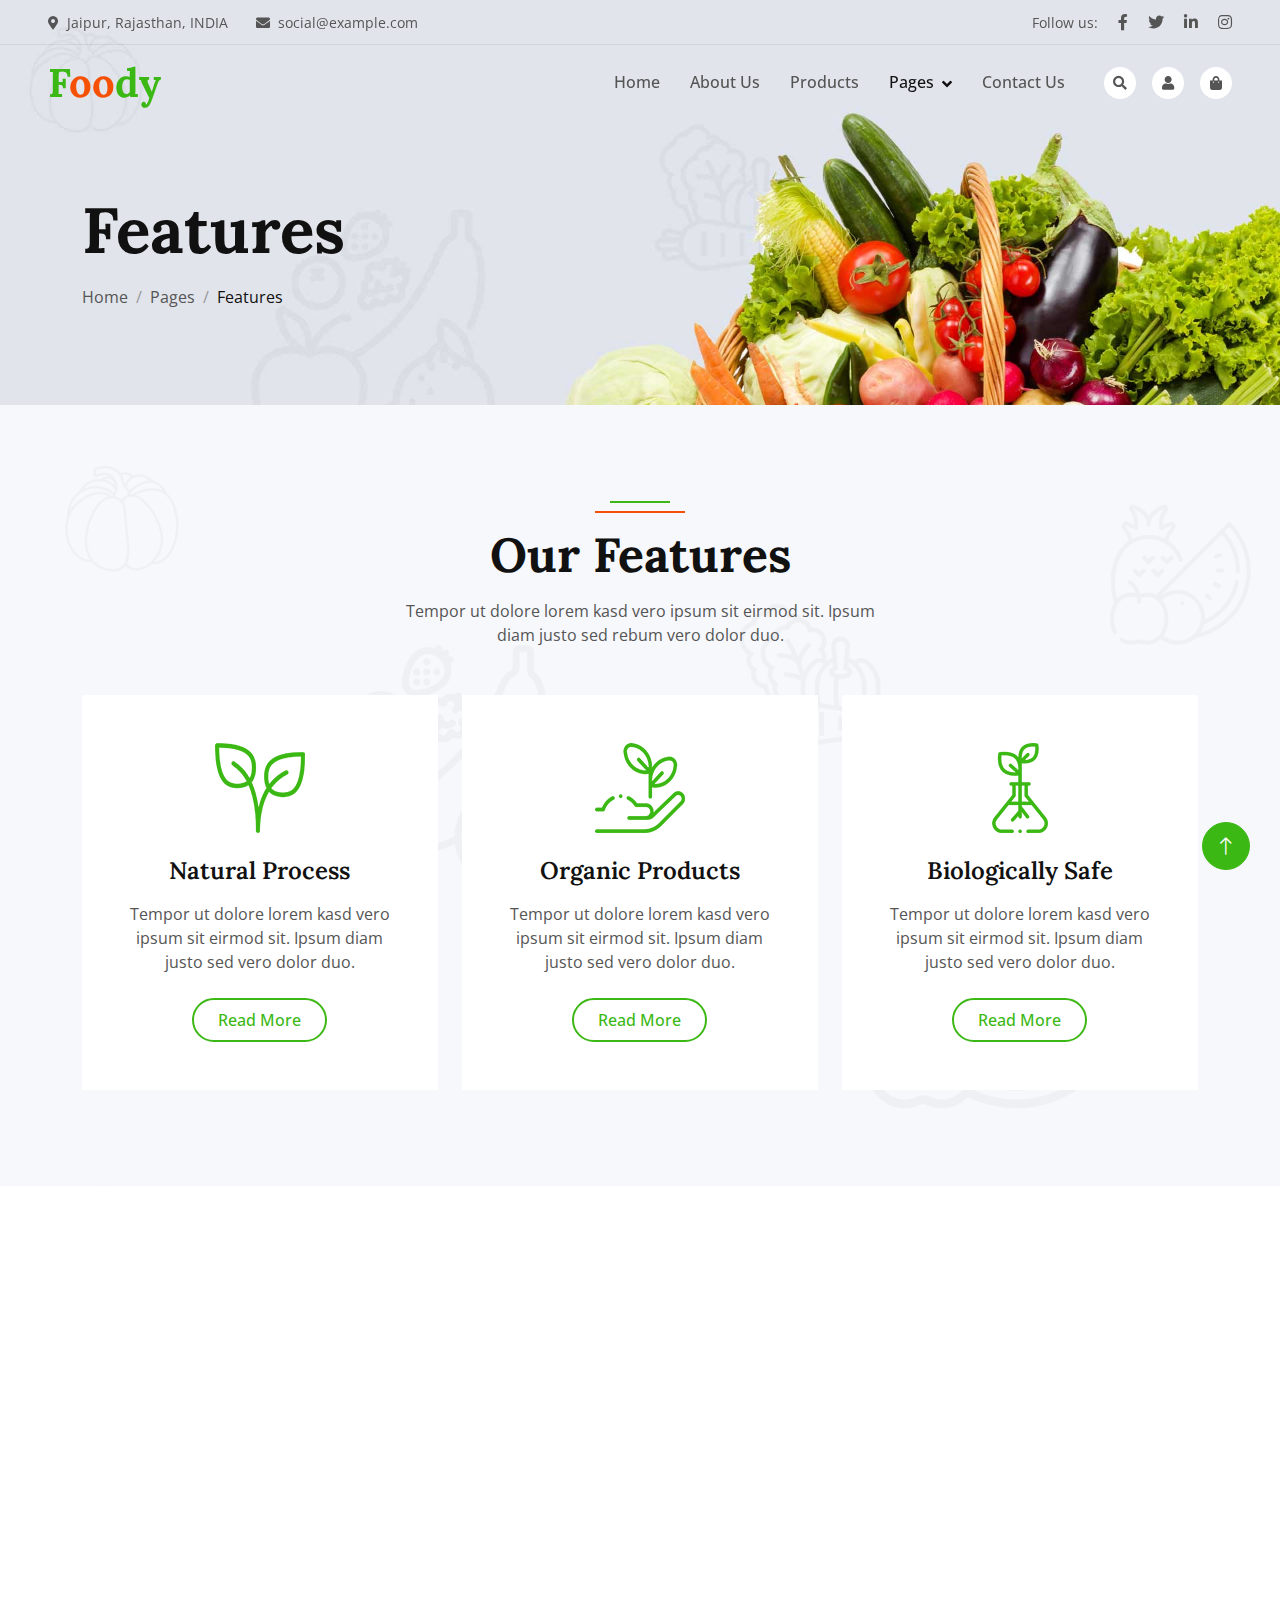
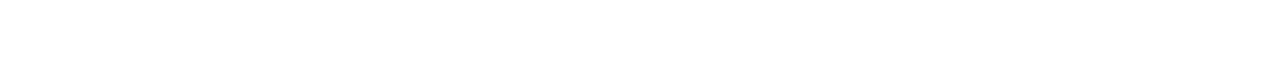
<file: feature.html>
<!DOCTYPE html>
<html lang="en">

<head>
    <meta charset="utf-8">
    <title>Food's </title>
    <meta content="width=device-width, initial-scale=1.0" name="viewport">
    <meta content="" name="keywords">
    <meta content="" name="description">

    <link href="img/favicon.ico" rel="icon">

    <link rel="preconnect" href="https://fonts.googleapis.com">
    <link rel="preconnect" href="https://fonts.gstatic.com" crossorigin>
    <link href="https://fonts.googleapis.com/css2?family=Open+Sans:wght@400;500&family=Lora:wght@600;700&display=swap"
        rel="stylesheet">

    <link href="https://cdnjs.cloudflare.com/ajax/libs/font-awesome/5.10.0/css/all.min.css" rel="stylesheet">
    <link href="https://cdn.jsdelivr.net/npm/bootstrap-icons@1.4.1/font/bootstrap-icons.css" rel="stylesheet">

    <link href="lib/animate/animate.min.css" rel="stylesheet">
    <link href="lib/owlcarousel/assets/owl.carousel.min.css" rel="stylesheet">

    <link href="css/bootstrap.min.css" rel="stylesheet">

    <link href="css/style.css" rel="stylesheet">
</head>

<body>
    <div id="spinner"
        class="show bg-white position-fixed translate-middle w-100 vh-100 top-50 start-50 d-flex align-items-center justify-content-center">
        <div class="spinner-border text-primary" role="status"></div>
    </div>


    <div class="container-fluid fixed-top px-0 wow fadeIn" data-wow-delay="0.1s">
        <div class="top-bar row gx-0 align-items-center d-none d-lg-flex">
            <div class="col-lg-6 px-5 text-start">
                <small><i class="fa fa-map-marker-alt me-2"></i>Jaipur, Rajasthan, INDIA</small>
                <small class="ms-4"><i class="fa fa-envelope me-2"></i>social@example.com</small>
            </div>
            <div class="col-lg-6 px-5 text-end">
                <small>Follow us:</small>
                <a class="text-body ms-3" href=""><i class="fab fa-facebook-f"></i></a>
                <a class="text-body ms-3" href=""><i class="fab fa-twitter"></i></a>
                <a class="text-body ms-3" href=""><i class="fab fa-linkedin-in"></i></a>
                <a class="text-body ms-3" href=""><i class="fab fa-instagram"></i></a>
            </div>
        </div>

        <nav class="navbar navbar-expand-lg navbar-light py-lg-0 px-lg-5 wow fadeIn" data-wow-delay="0.1s">
            <a href="index.html" class="navbar-brand ms-4 ms-lg-0">
                <h1 class="fw-bold text-primary m-0">F<span class="text-secondary">oo</span>dy</h1>
            </a>
            <button type="button" class="navbar-toggler me-4" data-bs-toggle="collapse"
                data-bs-target="#navbarCollapse">
                <span class="navbar-toggler-icon"></span>
            </button>
            <div class="collapse navbar-collapse" id="navbarCollapse">
                <div class="navbar-nav ms-auto p-4 p-lg-0">
                    <a href="index.html" class="nav-item nav-link">Home</a>
                    <a href="about.html" class="nav-item nav-link">About Us</a>
                    <a href="product.html" class="nav-item nav-link">Products</a>
                    <div class="nav-item dropdown">
                        <a href="#" class="nav-link dropdown-toggle active" data-bs-toggle="dropdown">Pages</a>
                        <div class="dropdown-menu m-0">
                            <a href="blog.html" class="dropdown-item">Blog Grid</a>
                            <a href="feature.html" class="dropdown-item active">Our Features</a>
                            <a href="testimonial.html" class="dropdown-item">Testimonial</a>
                            <a href="404.html" class="dropdown-item">404 Page</a>
                        </div>
                    </div>
                    <a href="contact.html" class="nav-item nav-link">Contact Us</a>
                </div>
                <div class="d-none d-lg-flex ms-2">
                    <a class="btn-sm-square bg-white rounded-circle ms-3" href="">
                        <small class="fa fa-search text-body"></small>
                    </a>
                    <a class="btn-sm-square bg-white rounded-circle ms-3" href="profile.html">
                        <small class="fa fa-user text-body"></small>
                    </a>
                    <a class="btn-sm-square bg-white rounded-circle ms-3" href="">
                        <small class="fa fa-shopping-bag text-body"></small>
                    </a>
                </div>
            </div>
        </nav>
    </div>


    <div class="container-fluid page-header wow fadeIn" data-wow-delay="0.1s">
        <div class="container">
            <h1 class="display-3 mb-3 animated slideInDown">Features</h1>
            <nav aria-label="breadcrumb animated slideInDown">
                <ol class="breadcrumb mb-0">
                    <li class="breadcrumb-item"><a class="text-body" href="#">Home</a></li>
                    <li class="breadcrumb-item"><a class="text-body" href="#">Pages</a></li>
                    <li class="breadcrumb-item text-dark active" aria-current="page">Features</li>
                </ol>
            </nav>
        </div>
    </div>


    <div class="container-fluid bg-light bg-icon py-6">
        <div class="container">
            <div class="section-header text-center mx-auto mb-5 wow fadeInUp" data-wow-delay="0.1s"
                style="max-width: 500px;">
                <h1 class="display-5 mb-3">Our Features</h1>
                <p>Tempor ut dolore lorem kasd vero ipsum sit eirmod sit. Ipsum diam justo sed rebum vero dolor duo.</p>
            </div>
            <div class="row g-4">
                <div class="col-lg-4 col-md-6 wow fadeInUp" data-wow-delay="0.1s">
                    <div class="bg-white text-center h-100 p-4 p-xl-5">
                        <img class="img-fluid mb-4" src="img/icon-1.png" alt="">
                        <h4 class="mb-3">Natural Process</h4>
                        <p class="mb-4">Tempor ut dolore lorem kasd vero ipsum sit eirmod sit. Ipsum diam justo sed vero
                            dolor duo.</p>
                        <a class="btn btn-outline-primary border-2 py-2 px-4 rounded-pill" href="">Read More</a>
                    </div>
                </div>
                <div class="col-lg-4 col-md-6 wow fadeInUp" data-wow-delay="0.3s">
                    <div class="bg-white text-center h-100 p-4 p-xl-5">
                        <img class="img-fluid mb-4" src="img/icon-2.png" alt="">
                        <h4 class="mb-3">Organic Products</h4>
                        <p class="mb-4">Tempor ut dolore lorem kasd vero ipsum sit eirmod sit. Ipsum diam justo sed vero
                            dolor duo.</p>
                        <a class="btn btn-outline-primary border-2 py-2 px-4 rounded-pill" href="">Read More</a>
                    </div>
                </div>
                <div class="col-lg-4 col-md-6 wow fadeInUp" data-wow-delay="0.5s">
                    <div class="bg-white text-center h-100 p-4 p-xl-5">
                        <img class="img-fluid mb-4" src="img/icon-3.png" alt="">
                        <h4 class="mb-3">Biologically Safe</h4>
                        <p class="mb-4">Tempor ut dolore lorem kasd vero ipsum sit eirmod sit. Ipsum diam justo sed vero
                            dolor duo.</p>
                        <a class="btn btn-outline-primary border-2 py-2 px-4 rounded-pill" href="">Read More</a>
                    </div>
                </div>
            </div>
        </div>
    </div>



    <div class="container-fluid bg-dark footer mt-5 pt-5 wow fadeIn" data-wow-delay="0.1s">
        <div class="container py-5">
            <div class="row g-5">
                <div class="col-lg-3 col-md-6">
                    <h1 class="fw-bold text-primary mb-4">F<span class="text-secondary">oo</span>dy</h1>
                    <p>Diam dolor diam ipsum sit. Aliqu diam amet diam et eos. Clita erat ipsum et lorem et sit, sed
                        stet lorem sit clita</p>
                    <div class="d-flex pt-2">
                        <a class="btn btn-square btn-outline-light rounded-circle me-1" href=""><i
                                class="fab fa-twitter"></i></a>
                        <a class="btn btn-square btn-outline-light rounded-circle me-1" href=""><i
                                class="fab fa-facebook-f"></i></a>
                        <a class="btn btn-square btn-outline-light rounded-circle me-1" href=""><i
                                class="fab fa-youtube"></i></a>
                        <a class="btn btn-square btn-outline-light rounded-circle me-0" href=""><i
                                class="fab fa-linkedin-in"></i></a>
                    </div>
                </div>
                <div class="col-lg-3 col-md-6">
                    <h4 class="text-light mb-4">Address</h4>
                    <p><i class="fa fa-map-marker-alt me-3"></i>Jaipur, Rajasthan, INDIA</p>
                    <p><i class="fa fa-phone-alt me-3"></i>+012 345 67890</p>
                    <p><i class="fa fa-envelope me-3"></i>social@gmail.com</p>
                </div>
                <div class="col-lg-3 col-md-6">
                    <h4 class="text-light mb-4">Quick Links</h4>
                    <a class="btn btn-link" href="">About Us</a>
                    <a class="btn btn-link" href="">Contact Us</a>
                    <a class="btn btn-link" href="">Our Services</a>
                    <a class="btn btn-link" href="">Terms & Condition</a>
                    <a class="btn btn-link" href="">Support</a>
                </div>
                <div class="col-lg-3 col-md-6">
                    <h4 class="text-light mb-4">Newsletter</h4>
                    <p>Dolor amet sit justo amet elitr clita ipsum elitr est.</p>
                    <div class="position-relative mx-auto" style="max-width: 400px;">
                        <input class="form-control bg-transparent w-100 py-3 ps-4 pe-5" type="text"
                            placeholder="Your email">
                        <button type="button"
                            class="btn btn-primary py-2 position-absolute top-0 end-0 mt-2 me-2">SignUp</button>
                    </div>
                </div>
            </div>
        </div>
        <div class="container-fluid copyright">
            <div class="container">
                <div class="row">
                    <div class="col-md-6 text-center text-md-start mb-3 mb-md-0">
                        &copy; <a href="#">Your Site Name</a>, All Right Reserved.
                    </div>

                </div>
            </div>
        </div>
    </div>


    <a href="#" class="btn btn-lg btn-primary btn-lg-square rounded-circle back-to-top"><i
            class="bi bi-arrow-up"></i></a>


    <script src="https://code.jquery.com/jquery-3.4.1.min.js"></script>
    <script src="https://cdn.jsdelivr.net/npm/bootstrap@5.0.0/dist/js/bootstrap.bundle.min.js"></script>
    <script src="lib/wow/wow.min.js"></script>
    <script src="lib/easing/easing.min.js"></script>
    <script src="lib/waypoints/waypoints.min.js"></script>
    <script src="lib/owlcarousel/owl.carousel.min.js"></script>

    <script src="js/main.js"></script>
</body>

</html>
</file>
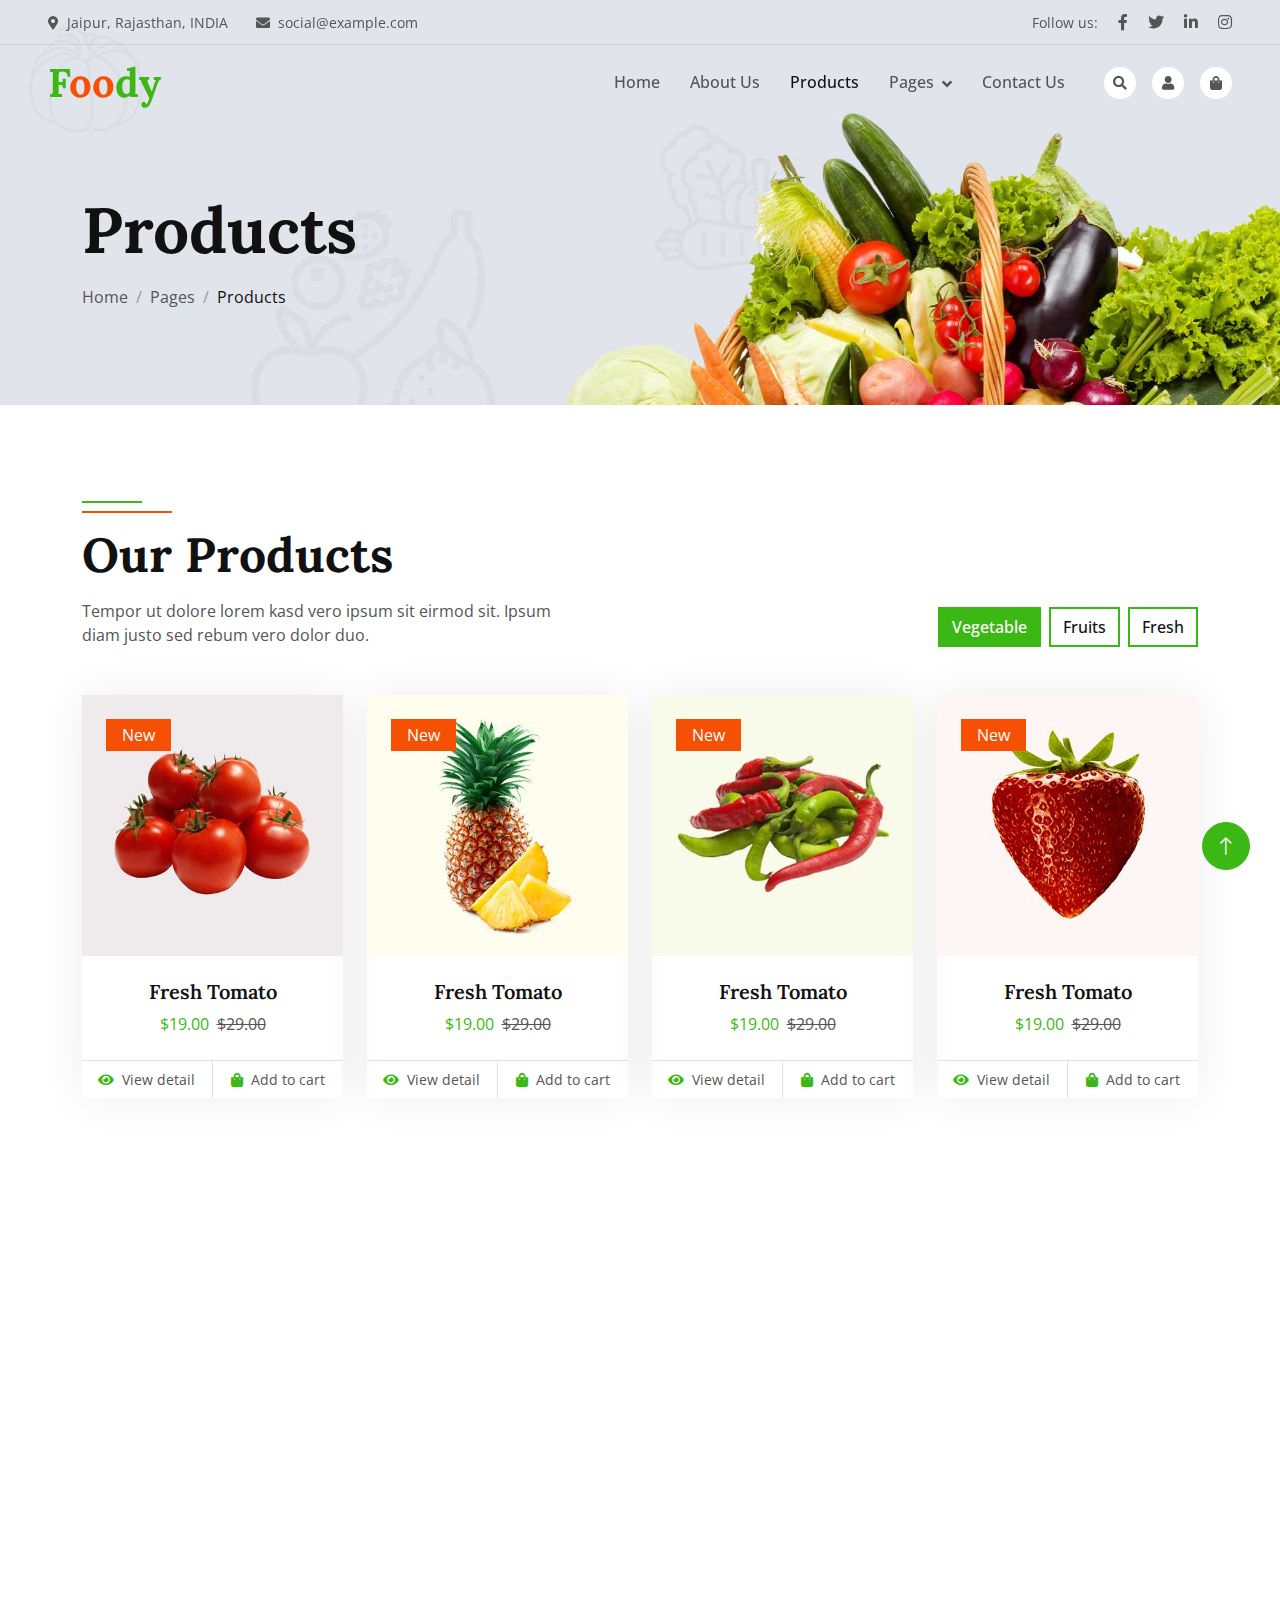
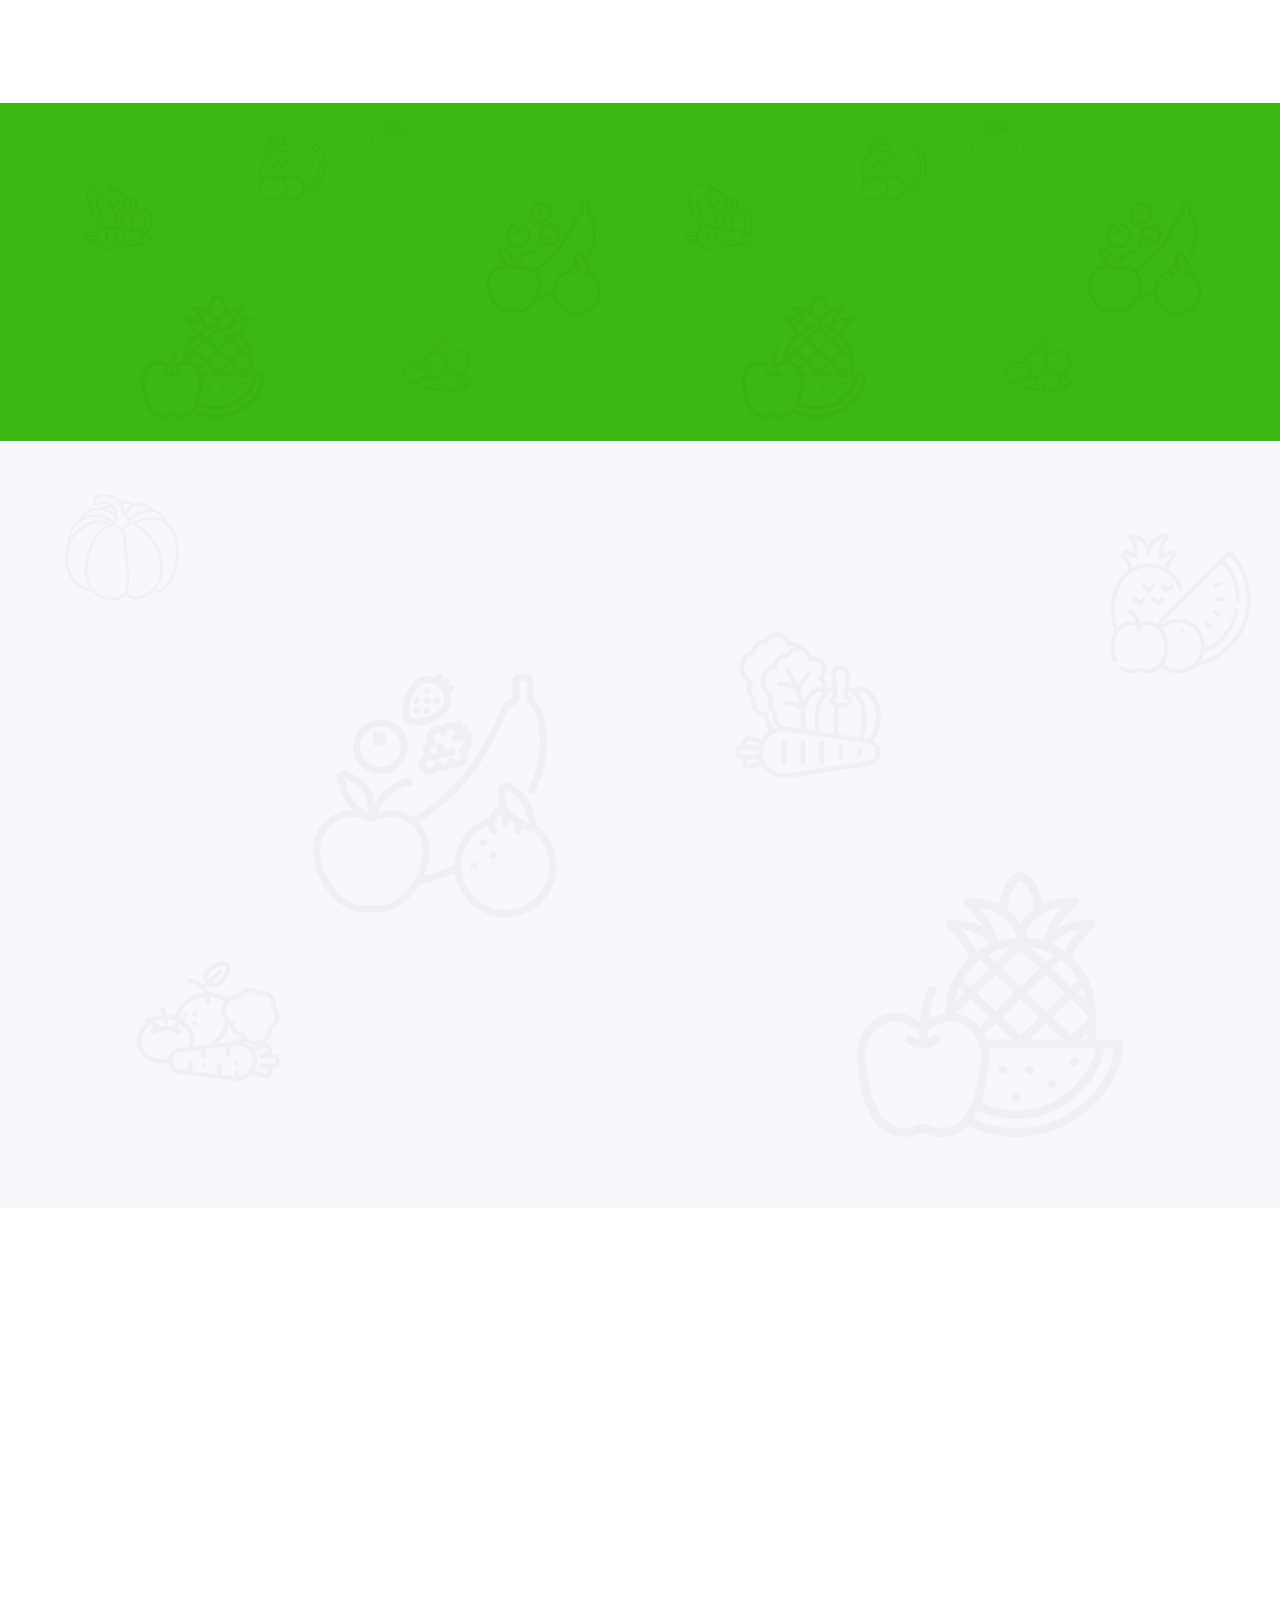
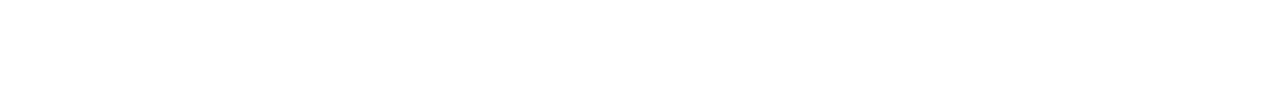
<file: product.html>
<!DOCTYPE html>
<html lang="en">

<head>
    <meta charset="utf-8">
    <title>Food's</title>
    <meta content="width=device-width, initial-scale=1.0" name="viewport">
    <meta content="" name="keywords">
    <meta content="" name="description">

    <link href="img/favicon.ico" rel="icon">

    <link rel="preconnect" href="https://fonts.googleapis.com">
    <link rel="preconnect" href="https://fonts.gstatic.com" crossorigin>
    <link href="https://fonts.googleapis.com/css2?family=Open+Sans:wght@400;500&family=Lora:wght@600;700&display=swap"
        rel="stylesheet">

    <link href="https://cdnjs.cloudflare.com/ajax/libs/font-awesome/5.10.0/css/all.min.css" rel="stylesheet">
    <link href="https://cdn.jsdelivr.net/npm/bootstrap-icons@1.4.1/font/bootstrap-icons.css" rel="stylesheet">

    <link href="lib/animate/animate.min.css" rel="stylesheet">
    <link href="lib/owlcarousel/assets/owl.carousel.min.css" rel="stylesheet">

    <link href="css/bootstrap.min.css" rel="stylesheet">

    <link href="css/style.css" rel="stylesheet">
</head>

<body>
    <div id="spinner"
        class="show bg-white position-fixed translate-middle w-100 vh-100 top-50 start-50 d-flex align-items-center justify-content-center">
        <div class="spinner-border text-primary" role="status"></div>
    </div>


    <div class="container-fluid fixed-top px-0 wow fadeIn" data-wow-delay="0.1s">
        <div class="top-bar row gx-0 align-items-center d-none d-lg-flex">
            <div class="col-lg-6 px-5 text-start">
                <small><i class="fa fa-map-marker-alt me-2"></i>Jaipur, Rajasthan, INDIA</small>
                <small class="ms-4"><i class="fa fa-envelope me-2"></i>social@example.com</small>
            </div>
            <div class="col-lg-6 px-5 text-end">
                <small>Follow us:</small>
                <a class="text-body ms-3" href=""><i class="fab fa-facebook-f"></i></a>
                <a class="text-body ms-3" href=""><i class="fab fa-twitter"></i></a>
                <a class="text-body ms-3" href=""><i class="fab fa-linkedin-in"></i></a>
                <a class="text-body ms-3" href=""><i class="fab fa-instagram"></i></a>
            </div>
        </div>

        <nav class="navbar navbar-expand-lg navbar-light py-lg-0 px-lg-5 wow fadeIn" data-wow-delay="0.1s">
            <a href="index.html" class="navbar-brand ms-4 ms-lg-0">
                <h1 class="fw-bold text-primary m-0">F<span class="text-secondary">oo</span>dy</h1>
            </a>
            <button type="button" class="navbar-toggler me-4" data-bs-toggle="collapse"
                data-bs-target="#navbarCollapse">
                <span class="navbar-toggler-icon"></span>
            </button>
            <div class="collapse navbar-collapse" id="navbarCollapse">
                <div class="navbar-nav ms-auto p-4 p-lg-0">
                    <a href="index.html" class="nav-item nav-link">Home</a>
                    <a href="about.html" class="nav-item nav-link">About Us</a>
                    <a href="product.html" class="nav-item nav-link active">Products</a>
                    <div class="nav-item dropdown">
                        <a href="#" class="nav-link dropdown-toggle" data-bs-toggle="dropdown">Pages</a>
                        <div class="dropdown-menu m-0">
                            <a href="blog.html" class="dropdown-item">Blog Grid</a>
                            <a href="feature.html" class="dropdown-item">Our Features</a>
                            <a href="testimonial.html" class="dropdown-item">Testimonial</a>
                            <a href="404.html" class="dropdown-item">404 Page</a>
                        </div>
                    </div>
                    <a href="contact.html" class="nav-item nav-link">Contact Us</a>
                </div>
                <div class="d-none d-lg-flex ms-2">
                    <a class="btn-sm-square bg-white rounded-circle ms-3" href="">
                        <small class="fa fa-search text-body"></small>
                    </a>
                    <a class="btn-sm-square bg-white rounded-circle ms-3" href="profile.html">
                        <small class="fa fa-user text-body"></small>
                    </a>
                    <a class="btn-sm-square bg-white rounded-circle ms-3" href="">
                        <small class="fa fa-shopping-bag text-body"></small>
                    </a>
                </div>
            </div>
        </nav>
    </div>


    <div class="container-fluid page-header mb-5 wow fadeIn" data-wow-delay="0.1s">
        <div class="container">
            <h1 class="display-3 mb-3 animated slideInDown">Products</h1>
            <nav aria-label="breadcrumb animated slideInDown">
                <ol class="breadcrumb mb-0">
                    <li class="breadcrumb-item"><a class="text-body" href="#">Home</a></li>
                    <li class="breadcrumb-item"><a class="text-body" href="#">Pages</a></li>
                    <li class="breadcrumb-item text-dark active" aria-current="page">Products</li>
                </ol>
            </nav>
        </div>
    </div>


    <div class="container-xxl py-5">
        <div class="container">
            <div class="row g-0 gx-5 align-items-end">
                <div class="col-lg-6">
                    <div class="section-header text-start mb-5 wow fadeInUp" data-wow-delay="0.1s"
                        style="max-width: 500px;">
                        <h1 class="display-5 mb-3">Our Products</h1>
                        <p>Tempor ut dolore lorem kasd vero ipsum sit eirmod sit. Ipsum diam justo sed rebum vero dolor
                            duo.</p>
                    </div>
                </div>
                <div class="col-lg-6 text-start text-lg-end wow slideInRight" data-wow-delay="0.1s">
                    <ul class="nav nav-pills d-inline-flex justify-content-end mb-5">
                        <li class="nav-item me-2">
                            <a class="btn btn-outline-primary border-2 active" data-bs-toggle="pill"
                                href="#tab-1">Vegetable</a>
                        </li>
                        <li class="nav-item me-2">
                            <a class="btn btn-outline-primary border-2" data-bs-toggle="pill" href="#tab-2">Fruits </a>
                        </li>
                        <li class="nav-item me-0">
                            <a class="btn btn-outline-primary border-2" data-bs-toggle="pill" href="#tab-3">Fresh</a>
                        </li>
                    </ul>
                </div>
            </div>
            <div class="tab-content">
                <div id="tab-1" class="tab-pane fade show p-0 active">
                    <div class="row g-4">
                        <div class="col-xl-3 col-lg-4 col-md-6 wow fadeInUp" data-wow-delay="0.1s">
                            <div class="product-item">
                                <div class="position-relative bg-light overflow-hidden">
                                    <img class="img-fluid w-100" src="img/product-1.jpg" alt="">
                                    <div
                                        class="bg-secondary rounded text-white position-absolute start-0 top-0 m-4 py-1 px-3">
                                        New</div>
                                </div>
                                <div class="text-center p-4">
                                    <a class="d-block h5 mb-2" href="">Fresh Tomato</a>
                                    <span class="text-primary me-1">$19.00</span>
                                    <span class="text-body text-decoration-line-through">$29.00</span>
                                </div>
                                <div class="d-flex border-top">
                                    <small class="w-50 text-center border-end py-2">
                                        <a class="text-body" href=""><i class="fa fa-eye text-primary me-2"></i>View
                                            detail</a>
                                    </small>
                                    <small class="w-50 text-center py-2">
                                        <a class="text-body" href=""><i
                                                class="fa fa-shopping-bag text-primary me-2"></i>Add to cart</a>
                                    </small>
                                </div>
                            </div>
                        </div>
                        <div class="col-xl-3 col-lg-4 col-md-6 wow fadeInUp" data-wow-delay="0.3s">
                            <div class="product-item">
                                <div class="position-relative bg-light overflow-hidden">
                                    <img class="img-fluid w-100" src="img/product-2.jpg" alt="">
                                    <div
                                        class="bg-secondary rounded text-white position-absolute start-0 top-0 m-4 py-1 px-3">
                                        New</div>
                                </div>
                                <div class="text-center p-4">
                                    <a class="d-block h5 mb-2" href="">Fresh Tomato</a>
                                    <span class="text-primary me-1">$19.00</span>
                                    <span class="text-body text-decoration-line-through">$29.00</span>
                                </div>
                                <div class="d-flex border-top">
                                    <small class="w-50 text-center border-end py-2">
                                        <a class="text-body" href=""><i class="fa fa-eye text-primary me-2"></i>View
                                            detail</a>
                                    </small>
                                    <small class="w-50 text-center py-2">
                                        <a class="text-body" href=""><i
                                                class="fa fa-shopping-bag text-primary me-2"></i>Add to cart</a>
                                    </small>
                                </div>
                            </div>
                        </div>
                        <div class="col-xl-3 col-lg-4 col-md-6 wow fadeInUp" data-wow-delay="0.5s">
                            <div class="product-item">
                                <div class="position-relative bg-light overflow-hidden">
                                    <img class="img-fluid w-100" src="img/product-3.jpg" alt="">
                                    <div
                                        class="bg-secondary rounded text-white position-absolute start-0 top-0 m-4 py-1 px-3">
                                        New</div>
                                </div>
                                <div class="text-center p-4">
                                    <a class="d-block h5 mb-2" href="">Fresh Tomato</a>
                                    <span class="text-primary me-1">$19.00</span>
                                    <span class="text-body text-decoration-line-through">$29.00</span>
                                </div>
                                <div class="d-flex border-top">
                                    <small class="w-50 text-center border-end py-2">
                                        <a class="text-body" href=""><i class="fa fa-eye text-primary me-2"></i>View
                                            detail</a>
                                    </small>
                                    <small class="w-50 text-center py-2">
                                        <a class="text-body" href=""><i
                                                class="fa fa-shopping-bag text-primary me-2"></i>Add to cart</a>
                                    </small>
                                </div>
                            </div>
                        </div>
                        <div class="col-xl-3 col-lg-4 col-md-6 wow fadeInUp" data-wow-delay="0.7s">
                            <div class="product-item">
                                <div class="position-relative bg-light overflow-hidden">
                                    <img class="img-fluid w-100" src="img/product-4.jpg" alt="">
                                    <div
                                        class="bg-secondary rounded text-white position-absolute start-0 top-0 m-4 py-1 px-3">
                                        New</div>
                                </div>
                                <div class="text-center p-4">
                                    <a class="d-block h5 mb-2" href="">Fresh Tomato</a>
                                    <span class="text-primary me-1">$19.00</span>
                                    <span class="text-body text-decoration-line-through">$29.00</span>
                                </div>
                                <div class="d-flex border-top">
                                    <small class="w-50 text-center border-end py-2">
                                        <a class="text-body" href=""><i class="fa fa-eye text-primary me-2"></i>View
                                            detail</a>
                                    </small>
                                    <small class="w-50 text-center py-2">
                                        <a class="text-body" href=""><i
                                                class="fa fa-shopping-bag text-primary me-2"></i>Add to cart</a>
                                    </small>
                                </div>
                            </div>
                        </div>
                        <div class="col-xl-3 col-lg-4 col-md-6 wow fadeInUp" data-wow-delay="0.1s">
                            <div class="product-item">
                                <div class="position-relative bg-light overflow-hidden">
                                    <img class="img-fluid w-100" src="img/product-5.jpg" alt="">
                                    <div
                                        class="bg-secondary rounded text-white position-absolute start-0 top-0 m-4 py-1 px-3">
                                        New</div>
                                </div>
                                <div class="text-center p-4">
                                    <a class="d-block h5 mb-2" href="">Fresh Tomato</a>
                                    <span class="text-primary me-1">$19.00</span>
                                    <span class="text-body text-decoration-line-through">$29.00</span>
                                </div>
                                <div class="d-flex border-top">
                                    <small class="w-50 text-center border-end py-2">
                                        <a class="text-body" href=""><i class="fa fa-eye text-primary me-2"></i>View
                                            detail</a>
                                    </small>
                                    <small class="w-50 text-center py-2">
                                        <a class="text-body" href=""><i
                                                class="fa fa-shopping-bag text-primary me-2"></i>Add to cart</a>
                                    </small>
                                </div>
                            </div>
                        </div>
                        <div class="col-xl-3 col-lg-4 col-md-6 wow fadeInUp" data-wow-delay="0.3s">
                            <div class="product-item">
                                <div class="position-relative bg-light overflow-hidden">
                                    <img class="img-fluid w-100" src="img/product-6.jpg" alt="">
                                    <div
                                        class="bg-secondary rounded text-white position-absolute start-0 top-0 m-4 py-1 px-3">
                                        New</div>
                                </div>
                                <div class="text-center p-4">
                                    <a class="d-block h5 mb-2" href="">Fresh Tomato</a>
                                    <span class="text-primary me-1">$19.00</span>
                                    <span class="text-body text-decoration-line-through">$29.00</span>
                                </div>
                                <div class="d-flex border-top">
                                    <small class="w-50 text-center border-end py-2">
                                        <a class="text-body" href=""><i class="fa fa-eye text-primary me-2"></i>View
                                            detail</a>
                                    </small>
                                    <small class="w-50 text-center py-2">
                                        <a class="text-body" href=""><i
                                                class="fa fa-shopping-bag text-primary me-2"></i>Add to cart</a>
                                    </small>
                                </div>
                            </div>
                        </div>
                        <div class="col-xl-3 col-lg-4 col-md-6 wow fadeInUp" data-wow-delay="0.5s">
                            <div class="product-item">
                                <div class="position-relative bg-light overflow-hidden">
                                    <img class="img-fluid w-100" src="img/product-7.jpg" alt="">
                                    <div
                                        class="bg-secondary rounded text-white position-absolute start-0 top-0 m-4 py-1 px-3">
                                        New</div>
                                </div>
                                <div class="text-center p-4">
                                    <a class="d-block h5 mb-2" href="">Fresh Tomato</a>
                                    <span class="text-primary me-1">$19.00</span>
                                    <span class="text-body text-decoration-line-through">$29.00</span>
                                </div>
                                <div class="d-flex border-top">
                                    <small class="w-50 text-center border-end py-2">
                                        <a class="text-body" href=""><i class="fa fa-eye text-primary me-2"></i>View
                                            detail</a>
                                    </small>
                                    <small class="w-50 text-center py-2">
                                        <a class="text-body" href=""><i
                                                class="fa fa-shopping-bag text-primary me-2"></i>Add to cart</a>
                                    </small>
                                </div>
                            </div>
                        </div>
                        <div class="col-xl-3 col-lg-4 col-md-6 wow fadeInUp" data-wow-delay="0.7s">
                            <div class="product-item">
                                <div class="position-relative bg-light overflow-hidden">
                                    <img class="img-fluid w-100" src="img/product-8.jpg" alt="">
                                    <div
                                        class="bg-secondary rounded text-white position-absolute start-0 top-0 m-4 py-1 px-3">
                                        New</div>
                                </div>
                                <div class="text-center p-4">
                                    <a class="d-block h5 mb-2" href="">Fresh Tomato</a>
                                    <span class="text-primary me-1">$19.00</span>
                                    <span class="text-body text-decoration-line-through">$29.00</span>
                                </div>
                                <div class="d-flex border-top">
                                    <small class="w-50 text-center border-end py-2">
                                        <a class="text-body" href=""><i class="fa fa-eye text-primary me-2"></i>View
                                            detail</a>
                                    </small>
                                    <small class="w-50 text-center py-2">
                                        <a class="text-body" href=""><i
                                                class="fa fa-shopping-bag text-primary me-2"></i>Add to cart</a>
                                    </small>
                                </div>
                            </div>
                        </div>
                        <div class="col-12 text-center wow fadeInUp" data-wow-delay="0.1s">
                            <a class="btn btn-primary rounded-pill py-3 px-5" href="">Browse More Products</a>
                        </div>
                    </div>
                </div>
                <div id="tab-2" class="tab-pane fade show p-0">
                    <div class="row g-4">
                        <div class="col-xl-3 col-lg-4 col-md-6">
                            <div class="product-item">
                                <div class="position-relative bg-light overflow-hidden">
                                    <img class="img-fluid w-100" src="img/product-1.jpg" alt="">
                                    <div
                                        class="bg-secondary rounded text-white position-absolute start-0 top-0 m-4 py-1 px-3">
                                        New</div>
                                </div>
                                <div class="text-center p-4">
                                    <a class="d-block h5 mb-2" href="">Fresh Tomato</a>
                                    <span class="text-primary me-1">$19.00</span>
                                    <span class="text-body text-decoration-line-through">$29.00</span>
                                </div>
                                <div class="d-flex border-top">
                                    <small class="w-50 text-center border-end py-2">
                                        <a class="text-body" href=""><i class="fa fa-eye text-primary me-2"></i>View
                                            detail</a>
                                    </small>
                                    <small class="w-50 text-center py-2">
                                        <a class="text-body" href=""><i
                                                class="fa fa-shopping-bag text-primary me-2"></i>Add to cart</a>
                                    </small>
                                </div>
                            </div>
                        </div>
                        <div class="col-xl-3 col-lg-4 col-md-6">
                            <div class="product-item">
                                <div class="position-relative bg-light overflow-hidden">
                                    <img class="img-fluid w-100" src="img/product-2.jpg" alt="">
                                    <div
                                        class="bg-secondary rounded text-white position-absolute start-0 top-0 m-4 py-1 px-3">
                                        New</div>
                                </div>
                                <div class="text-center p-4">
                                    <a class="d-block h5 mb-2" href="">Fresh Tomato</a>
                                    <span class="text-primary me-1">$19.00</span>
                                    <span class="text-body text-decoration-line-through">$29.00</span>
                                </div>
                                <div class="d-flex border-top">
                                    <small class="w-50 text-center border-end py-2">
                                        <a class="text-body" href=""><i class="fa fa-eye text-primary me-2"></i>View
                                            detail</a>
                                    </small>
                                    <small class="w-50 text-center py-2">
                                        <a class="text-body" href=""><i
                                                class="fa fa-shopping-bag text-primary me-2"></i>Add to cart</a>
                                    </small>
                                </div>
                            </div>
                        </div>
                        <div class="col-xl-3 col-lg-4 col-md-6">
                            <div class="product-item">
                                <div class="position-relative bg-light overflow-hidden">
                                    <img class="img-fluid w-100" src="img/product-3.jpg" alt="">
                                    <div
                                        class="bg-secondary rounded text-white position-absolute start-0 top-0 m-4 py-1 px-3">
                                        New</div>
                                </div>
                                <div class="text-center p-4">
                                    <a class="d-block h5 mb-2" href="">Fresh Tomato</a>
                                    <span class="text-primary me-1">$19.00</span>
                                    <span class="text-body text-decoration-line-through">$29.00</span>
                                </div>
                                <div class="d-flex border-top">
                                    <small class="w-50 text-center border-end py-2">
                                        <a class="text-body" href=""><i class="fa fa-eye text-primary me-2"></i>View
                                            detail</a>
                                    </small>
                                    <small class="w-50 text-center py-2">
                                        <a class="text-body" href=""><i
                                                class="fa fa-shopping-bag text-primary me-2"></i>Add to cart</a>
                                    </small>
                                </div>
                            </div>
                        </div>
                        <div class="col-xl-3 col-lg-4 col-md-6">
                            <div class="product-item">
                                <div class="position-relative bg-light overflow-hidden">
                                    <img class="img-fluid w-100" src="img/product-4.jpg" alt="">
                                    <div
                                        class="bg-secondary rounded text-white position-absolute start-0 top-0 m-4 py-1 px-3">
                                        New</div>
                                </div>
                                <div class="text-center p-4">
                                    <a class="d-block h5 mb-2" href="">Fresh Tomato</a>
                                    <span class="text-primary me-1">$19.00</span>
                                    <span class="text-body text-decoration-line-through">$29.00</span>
                                </div>
                                <div class="d-flex border-top">
                                    <small class="w-50 text-center border-end py-2">
                                        <a class="text-body" href=""><i class="fa fa-eye text-primary me-2"></i>View
                                            detail</a>
                                    </small>
                                    <small class="w-50 text-center py-2">
                                        <a class="text-body" href=""><i
                                                class="fa fa-shopping-bag text-primary me-2"></i>Add to cart</a>
                                    </small>
                                </div>
                            </div>
                        </div>
                        <div class="col-xl-3 col-lg-4 col-md-6">
                            <div class="product-item">
                                <div class="position-relative bg-light overflow-hidden">
                                    <img class="img-fluid w-100" src="img/product-5.jpg" alt="">
                                    <div
                                        class="bg-secondary rounded text-white position-absolute start-0 top-0 m-4 py-1 px-3">
                                        New</div>
                                </div>
                                <div class="text-center p-4">
                                    <a class="d-block h5 mb-2" href="">Fresh Tomato</a>
                                    <span class="text-primary me-1">$19.00</span>
                                    <span class="text-body text-decoration-line-through">$29.00</span>
                                </div>
                                <div class="d-flex border-top">
                                    <small class="w-50 text-center border-end py-2">
                                        <a class="text-body" href=""><i class="fa fa-eye text-primary me-2"></i>View
                                            detail</a>
                                    </small>
                                    <small class="w-50 text-center py-2">
                                        <a class="text-body" href=""><i
                                                class="fa fa-shopping-bag text-primary me-2"></i>Add to cart</a>
                                    </small>
                                </div>
                            </div>
                        </div>
                        <div class="col-xl-3 col-lg-4 col-md-6">
                            <div class="product-item">
                                <div class="position-relative bg-light overflow-hidden">
                                    <img class="img-fluid w-100" src="img/product-6.jpg" alt="">
                                    <div
                                        class="bg-secondary rounded text-white position-absolute start-0 top-0 m-4 py-1 px-3">
                                        New</div>
                                </div>
                                <div class="text-center p-4">
                                    <a class="d-block h5 mb-2" href="">Fresh Tomato</a>
                                    <span class="text-primary me-1">$19.00</span>
                                    <span class="text-body text-decoration-line-through">$29.00</span>
                                </div>
                                <div class="d-flex border-top">
                                    <small class="w-50 text-center border-end py-2">
                                        <a class="text-body" href=""><i class="fa fa-eye text-primary me-2"></i>View
                                            detail</a>
                                    </small>
                                    <small class="w-50 text-center py-2">
                                        <a class="text-body" href=""><i
                                                class="fa fa-shopping-bag text-primary me-2"></i>Add to cart</a>
                                    </small>
                                </div>
                            </div>
                        </div>
                        <div class="col-xl-3 col-lg-4 col-md-6">
                            <div class="product-item">
                                <div class="position-relative bg-light overflow-hidden">
                                    <img class="img-fluid w-100" src="img/product-7.jpg" alt="">
                                    <div
                                        class="bg-secondary rounded text-white position-absolute start-0 top-0 m-4 py-1 px-3">
                                        New</div>
                                </div>
                                <div class="text-center p-4">
                                    <a class="d-block h5 mb-2" href="">Fresh Tomato</a>
                                    <span class="text-primary me-1">$19.00</span>
                                    <span class="text-body text-decoration-line-through">$29.00</span>
                                </div>
                                <div class="d-flex border-top">
                                    <small class="w-50 text-center border-end py-2">
                                        <a class="text-body" href=""><i class="fa fa-eye text-primary me-2"></i>View
                                            detail</a>
                                    </small>
                                    <small class="w-50 text-center py-2">
                                        <a class="text-body" href=""><i
                                                class="fa fa-shopping-bag text-primary me-2"></i>Add to cart</a>
                                    </small>
                                </div>
                            </div>
                        </div>
                        <div class="col-xl-3 col-lg-4 col-md-6">
                            <div class="product-item">
                                <div class="position-relative bg-light overflow-hidden">
                                    <img class="img-fluid w-100" src="img/product-8.jpg" alt="">
                                    <div
                                        class="bg-secondary rounded text-white position-absolute start-0 top-0 m-4 py-1 px-3">
                                        New</div>
                                </div>
                                <div class="text-center p-4">
                                    <a class="d-block h5 mb-2" href="">Fresh Tomato</a>
                                    <span class="text-primary me-1">$19.00</span>
                                    <span class="text-body text-decoration-line-through">$29.00</span>
                                </div>
                                <div class="d-flex border-top">
                                    <small class="w-50 text-center border-end py-2">
                                        <a class="text-body" href=""><i class="fa fa-eye text-primary me-2"></i>View
                                            detail</a>
                                    </small>
                                    <small class="w-50 text-center py-2">
                                        <a class="text-body" href=""><i
                                                class="fa fa-shopping-bag text-primary me-2"></i>Add to cart</a>
                                    </small>
                                </div>
                            </div>
                        </div>
                        <div class="col-12 text-center">
                            <a class="btn btn-primary rounded-pill py-3 px-5" href="">Browse More Products</a>
                        </div>
                    </div>
                </div>
                <div id="tab-3" class="tab-pane fade show p-0">
                    <div class="row g-4">
                        <div class="col-xl-3 col-lg-4 col-md-6">
                            <div class="product-item">
                                <div class="position-relative bg-light overflow-hidden">
                                    <img class="img-fluid w-100" src="img/product-1.jpg" alt="">
                                    <div
                                        class="bg-secondary rounded text-white position-absolute start-0 top-0 m-4 py-1 px-3">
                                        New</div>
                                </div>
                                <div class="text-center p-4">
                                    <a class="d-block h5 mb-2" href="">Fresh Tomato</a>
                                    <span class="text-primary me-1">$19.00</span>
                                    <span class="text-body text-decoration-line-through">$29.00</span>
                                </div>
                                <div class="d-flex border-top">
                                    <small class="w-50 text-center border-end py-2">
                                        <a class="text-body" href=""><i class="fa fa-eye text-primary me-2"></i>View
                                            detail</a>
                                    </small>
                                    <small class="w-50 text-center py-2">
                                        <a class="text-body" href=""><i
                                                class="fa fa-shopping-bag text-primary me-2"></i>Add to cart</a>
                                    </small>
                                </div>
                            </div>
                        </div>
                        <div class="col-xl-3 col-lg-4 col-md-6">
                            <div class="product-item">
                                <div class="position-relative bg-light overflow-hidden">
                                    <img class="img-fluid w-100" src="img/product-2.jpg" alt="">
                                    <div
                                        class="bg-secondary rounded text-white position-absolute start-0 top-0 m-4 py-1 px-3">
                                        New</div>
                                </div>
                                <div class="text-center p-4">
                                    <a class="d-block h5 mb-2" href="">Fresh Tomato</a>
                                    <span class="text-primary me-1">$19.00</span>
                                    <span class="text-body text-decoration-line-through">$29.00</span>
                                </div>
                                <div class="d-flex border-top">
                                    <small class="w-50 text-center border-end py-2">
                                        <a class="text-body" href=""><i class="fa fa-eye text-primary me-2"></i>View
                                            detail</a>
                                    </small>
                                    <small class="w-50 text-center py-2">
                                        <a class="text-body" href=""><i
                                                class="fa fa-shopping-bag text-primary me-2"></i>Add to cart</a>
                                    </small>
                                </div>
                            </div>
                        </div>
                        <div class="col-xl-3 col-lg-4 col-md-6">
                            <div class="product-item">
                                <div class="position-relative bg-light overflow-hidden">
                                    <img class="img-fluid w-100" src="img/product-3.jpg" alt="">
                                    <div
                                        class="bg-secondary rounded text-white position-absolute start-0 top-0 m-4 py-1 px-3">
                                        New</div>
                                </div>
                                <div class="text-center p-4">
                                    <a class="d-block h5 mb-2" href="">Fresh Tomato</a>
                                    <span class="text-primary me-1">$19.00</span>
                                    <span class="text-body text-decoration-line-through">$29.00</span>
                                </div>
                                <div class="d-flex border-top">
                                    <small class="w-50 text-center border-end py-2">
                                        <a class="text-body" href=""><i class="fa fa-eye text-primary me-2"></i>View
                                            detail</a>
                                    </small>
                                    <small class="w-50 text-center py-2">
                                        <a class="text-body" href=""><i
                                                class="fa fa-shopping-bag text-primary me-2"></i>Add to cart</a>
                                    </small>
                                </div>
                            </div>
                        </div>
                        <div class="col-xl-3 col-lg-4 col-md-6">
                            <div class="product-item">
                                <div class="position-relative bg-light overflow-hidden">
                                    <img class="img-fluid w-100" src="img/product-4.jpg" alt="">
                                    <div
                                        class="bg-secondary rounded text-white position-absolute start-0 top-0 m-4 py-1 px-3">
                                        New</div>
                                </div>
                                <div class="text-center p-4">
                                    <a class="d-block h5 mb-2" href="">Fresh Tomato</a>
                                    <span class="text-primary me-1">$19.00</span>
                                    <span class="text-body text-decoration-line-through">$29.00</span>
                                </div>
                                <div class="d-flex border-top">
                                    <small class="w-50 text-center border-end py-2">
                                        <a class="text-body" href=""><i class="fa fa-eye text-primary me-2"></i>View
                                            detail</a>
                                    </small>
                                    <small class="w-50 text-center py-2">
                                        <a class="text-body" href=""><i
                                                class="fa fa-shopping-bag text-primary me-2"></i>Add to cart</a>
                                    </small>
                                </div>
                            </div>
                        </div>
                        <div class="col-xl-3 col-lg-4 col-md-6">
                            <div class="product-item">
                                <div class="position-relative bg-light overflow-hidden">
                                    <img class="img-fluid w-100" src="img/product-5.jpg" alt="">
                                    <div
                                        class="bg-secondary rounded text-white position-absolute start-0 top-0 m-4 py-1 px-3">
                                        New</div>
                                </div>
                                <div class="text-center p-4">
                                    <a class="d-block h5 mb-2" href="">Fresh Tomato</a>
                                    <span class="text-primary me-1">$19.00</span>
                                    <span class="text-body text-decoration-line-through">$29.00</span>
                                </div>
                                <div class="d-flex border-top">
                                    <small class="w-50 text-center border-end py-2">
                                        <a class="text-body" href=""><i class="fa fa-eye text-primary me-2"></i>View
                                            detail</a>
                                    </small>
                                    <small class="w-50 text-center py-2">
                                        <a class="text-body" href=""><i
                                                class="fa fa-shopping-bag text-primary me-2"></i>Add to cart</a>
                                    </small>
                                </div>
                            </div>
                        </div>
                        <div class="col-xl-3 col-lg-4 col-md-6">
                            <div class="product-item">
                                <div class="position-relative bg-light overflow-hidden">
                                    <img class="img-fluid w-100" src="img/product-6.jpg" alt="">
                                    <div
                                        class="bg-secondary rounded text-white position-absolute start-0 top-0 m-4 py-1 px-3">
                                        New</div>
                                </div>
                                <div class="text-center p-4">
                                    <a class="d-block h5 mb-2" href="">Fresh Tomato</a>
                                    <span class="text-primary me-1">$19.00</span>
                                    <span class="text-body text-decoration-line-through">$29.00</span>
                                </div>
                                <div class="d-flex border-top">
                                    <small class="w-50 text-center border-end py-2">
                                        <a class="text-body" href=""><i class="fa fa-eye text-primary me-2"></i>View
                                            detail</a>
                                    </small>
                                    <small class="w-50 text-center py-2">
                                        <a class="text-body" href=""><i
                                                class="fa fa-shopping-bag text-primary me-2"></i>Add to cart</a>
                                    </small>
                                </div>
                            </div>
                        </div>
                        <div class="col-xl-3 col-lg-4 col-md-6">
                            <div class="product-item">
                                <div class="position-relative bg-light overflow-hidden">
                                    <img class="img-fluid w-100" src="img/product-7.jpg" alt="">
                                    <div
                                        class="bg-secondary rounded text-white position-absolute start-0 top-0 m-4 py-1 px-3">
                                        New</div>
                                </div>
                                <div class="text-center p-4">
                                    <a class="d-block h5 mb-2" href="">Fresh Tomato</a>
                                    <span class="text-primary me-1">$19.00</span>
                                    <span class="text-body text-decoration-line-through">$29.00</span>
                                </div>
                                <div class="d-flex border-top">
                                    <small class="w-50 text-center border-end py-2">
                                        <a class="text-body" href=""><i class="fa fa-eye text-primary me-2"></i>View
                                            detail</a>
                                    </small>
                                    <small class="w-50 text-center py-2">
                                        <a class="text-body" href=""><i
                                                class="fa fa-shopping-bag text-primary me-2"></i>Add to cart</a>
                                    </small>
                                </div>
                            </div>
                        </div>
                        <div class="col-xl-3 col-lg-4 col-md-6">
                            <div class="product-item">
                                <div class="position-relative bg-light overflow-hidden">
                                    <img class="img-fluid w-100" src="img/product-8.jpg" alt="">
                                    <div
                                        class="bg-secondary rounded text-white position-absolute start-0 top-0 m-4 py-1 px-3">
                                        New</div>
                                </div>
                                <div class="text-center p-4">
                                    <a class="d-block h5 mb-2" href="">Fresh Tomato</a>
                                    <span class="text-primary me-1">$19.00</span>
                                    <span class="text-body text-decoration-line-through">$29.00</span>
                                </div>
                                <div class="d-flex border-top">
                                    <small class="w-50 text-center border-end py-2">
                                        <a class="text-body" href=""><i class="fa fa-eye text-primary me-2"></i>View
                                            detail</a>
                                    </small>
                                    <small class="w-50 text-center py-2">
                                        <a class="text-body" href=""><i
                                                class="fa fa-shopping-bag text-primary me-2"></i>Add to cart</a>
                                    </small>
                                </div>
                            </div>
                        </div>
                        <div class="col-12 text-center">
                            <a class="btn btn-primary rounded-pill py-3 px-5" href="">Browse More Products</a>
                        </div>
                    </div>
                </div>
            </div>
        </div>
    </div>


    <div class="container-fluid bg-primary bg-icon mt-5 py-6">
        <div class="container">
            <div class="row g-5 align-items-center">
                <div class="col-md-7 wow fadeIn" data-wow-delay="0.1s">
                    <h1 class="display-5 text-white mb-3">Visit Our Firm</h1>
                    <p class="text-white mb-0">Tempor erat elitr rebum at clita. Diam dolor diam ipsum sit. Aliqu diam
                        amet diam et eos. Clita erat ipsum et lorem et sit, sed stet lorem sit clita duo justo magna
                        dolore erat amet. Diam dolor diam ipsum sit. Aliqu diam amet diam et eos.</p>
                </div>
                <div class="col-md-5 text-md-end wow fadeIn" data-wow-delay="0.5s">
                    <a class="btn btn-lg btn-secondary rounded-pill py-3 px-5" href="">Visit Now</a>
                </div>
            </div>
        </div>
    </div>


    <div class="container-fluid bg-light bg-icon py-6">
        <div class="container">
            <div class="section-header text-center mx-auto mb-5 wow fadeInUp" data-wow-delay="0.1s"
                style="max-width: 500px;">
                <h1 class="display-5 mb-3">Customer Review</h1>
                <p>Tempor ut dolore lorem kasd vero ipsum sit eirmod sit. Ipsum diam justo sed rebum vero dolor duo.</p>
            </div>
            <div class="owl-carousel testimonial-carousel wow fadeInUp" data-wow-delay="0.1s">
                <div class="testimonial-item position-relative bg-white p-5 mt-4">
                    <i class="fa fa-quote-left fa-3x text-primary position-absolute top-0 start-0 mt-n4 ms-5"></i>
                    <p class="mb-4">Tempor erat elitr rebum at clita. Diam dolor diam ipsum sit diam amet diam et eos.
                        Clita erat ipsum et lorem et sit.</p>
                    <div class="d-flex align-items-center">
                        <img class="flex-shrink-0 rounded-circle" src="img/testimonial-1.jpg" alt="">
                        <div class="ms-3">
                            <h5 class="mb-1">Client Name</h5>
                            <span>Profession</span>
                        </div>
                    </div>
                </div>
                <div class="testimonial-item position-relative bg-white p-5 mt-4">
                    <i class="fa fa-quote-left fa-3x text-primary position-absolute top-0 start-0 mt-n4 ms-5"></i>
                    <p class="mb-4">Tempor erat elitr rebum at clita. Diam dolor diam ipsum sit diam amet diam et eos.
                        Clita erat ipsum et lorem et sit.</p>
                    <div class="d-flex align-items-center">
                        <img class="flex-shrink-0 rounded-circle" src="img/testimonial-2.jpg" alt="">
                        <div class="ms-3">
                            <h5 class="mb-1">Client Name</h5>
                            <span>Profession</span>
                        </div>
                    </div>
                </div>
                <div class="testimonial-item position-relative bg-white p-5 mt-4">
                    <i class="fa fa-quote-left fa-3x text-primary position-absolute top-0 start-0 mt-n4 ms-5"></i>
                    <p class="mb-4">Tempor erat elitr rebum at clita. Diam dolor diam ipsum sit diam amet diam et eos.
                        Clita erat ipsum et lorem et sit.</p>
                    <div class="d-flex align-items-center">
                        <img class="flex-shrink-0 rounded-circle" src="img/testimonial-3.jpg" alt="">
                        <div class="ms-3">
                            <h5 class="mb-1">Client Name</h5>
                            <span>Profession</span>
                        </div>
                    </div>
                </div>
                <div class="testimonial-item position-relative bg-white p-5 mt-4">
                    <i class="fa fa-quote-left fa-3x text-primary position-absolute top-0 start-0 mt-n4 ms-5"></i>
                    <p class="mb-4">Tempor erat elitr rebum at clita. Diam dolor diam ipsum sit diam amet diam et eos.
                        Clita erat ipsum et lorem et sit.</p>
                    <div class="d-flex align-items-center">
                        <img class="flex-shrink-0 rounded-circle" src="img/testimonial-4.jpg" alt="">
                        <div class="ms-3">
                            <h5 class="mb-1">Client Name</h5>
                            <span>Profession</span>
                        </div>
                    </div>
                </div>
            </div>
        </div>
    </div>



    <div class="container-fluid bg-dark footer mt-5 pt-5 wow fadeIn" data-wow-delay="0.1s">
        <div class="container py-5">
            <div class="row g-5">
                <div class="col-lg-3 col-md-6">
                    <h1 class="fw-bold text-primary mb-4">F<span class="text-secondary">oo</span>dy</h1>
                    <p>Diam dolor diam ipsum sit. Aliqu diam amet diam et eos. Clita erat ipsum et lorem et sit, sed
                        stet lorem sit clita</p>
                    <div class="d-flex pt-2">
                        <a class="btn btn-square btn-outline-light rounded-circle me-1" href=""><i
                                class="fab fa-twitter"></i></a>
                        <a class="btn btn-square btn-outline-light rounded-circle me-1" href=""><i
                                class="fab fa-facebook-f"></i></a>
                        <a class="btn btn-square btn-outline-light rounded-circle me-1" href=""><i
                                class="fab fa-youtube"></i></a>
                        <a class="btn btn-square btn-outline-light rounded-circle me-0" href=""><i
                                class="fab fa-linkedin-in"></i></a>
                    </div>
                </div>
                <div class="col-lg-3 col-md-6">
                    <h4 class="text-light mb-4">Address</h4>
                    <p><i class="fa fa-map-marker-alt me-3"></i>Jaipur, Rajasthan, INDIA</p>
                    <p><i class="fa fa-phone-alt me-3"></i>+012 345 67890</p>
                    <p><i class="fa fa-envelope me-3"></i>social@gmail.com</p>
                </div>
                <div class="col-lg-3 col-md-6">
                    <h4 class="text-light mb-4">Quick Links</h4>
                    <a class="btn btn-link" href="">About Us</a>
                    <a class="btn btn-link" href="">Contact Us</a>
                    <a class="btn btn-link" href="">Our Services</a>
                    <a class="btn btn-link" href="">Terms & Condition</a>
                    <a class="btn btn-link" href="">Support</a>
                </div>
                <div class="col-lg-3 col-md-6">
                    <h4 class="text-light mb-4">Newsletter</h4>
                    <p>Dolor amet sit justo amet elitr clita ipsum elitr est.</p>
                    <div class="position-relative mx-auto" style="max-width: 400px;">
                        <input class="form-control bg-transparent w-100 py-3 ps-4 pe-5" type="text"
                            placeholder="Your email">
                        <button type="button"
                            class="btn btn-primary py-2 position-absolute top-0 end-0 mt-2 me-2">SignUp</button>
                    </div>
                </div>
            </div>
        </div>
        <div class="container-fluid copyright">
            <div class="container">
                <div class="row">
                    <div class="col-md-6 text-center text-md-start mb-3 mb-md-0">
                        &copy; <a href="#">Your Site Name</a>, All Right Reserved.
                    </div>

                </div>
            </div>
        </div>
    </div>


    <a href="#" class="btn btn-lg btn-primary btn-lg-square rounded-circle back-to-top"><i
            class="bi bi-arrow-up"></i></a>


    <script src="https://code.jquery.com/jquery-3.4.1.min.js"></script>
    <script src="https://cdn.jsdelivr.net/npm/bootstrap@5.0.0/dist/js/bootstrap.bundle.min.js"></script>
    <script src="lib/wow/wow.min.js"></script>
    <script src="lib/easing/easing.min.js"></script>
    <script src="lib/waypoints/waypoints.min.js"></script>
    <script src="lib/owlcarousel/owl.carousel.min.js"></script>

    <script src="js/main.js"></script>
</body>

</html>
</file>
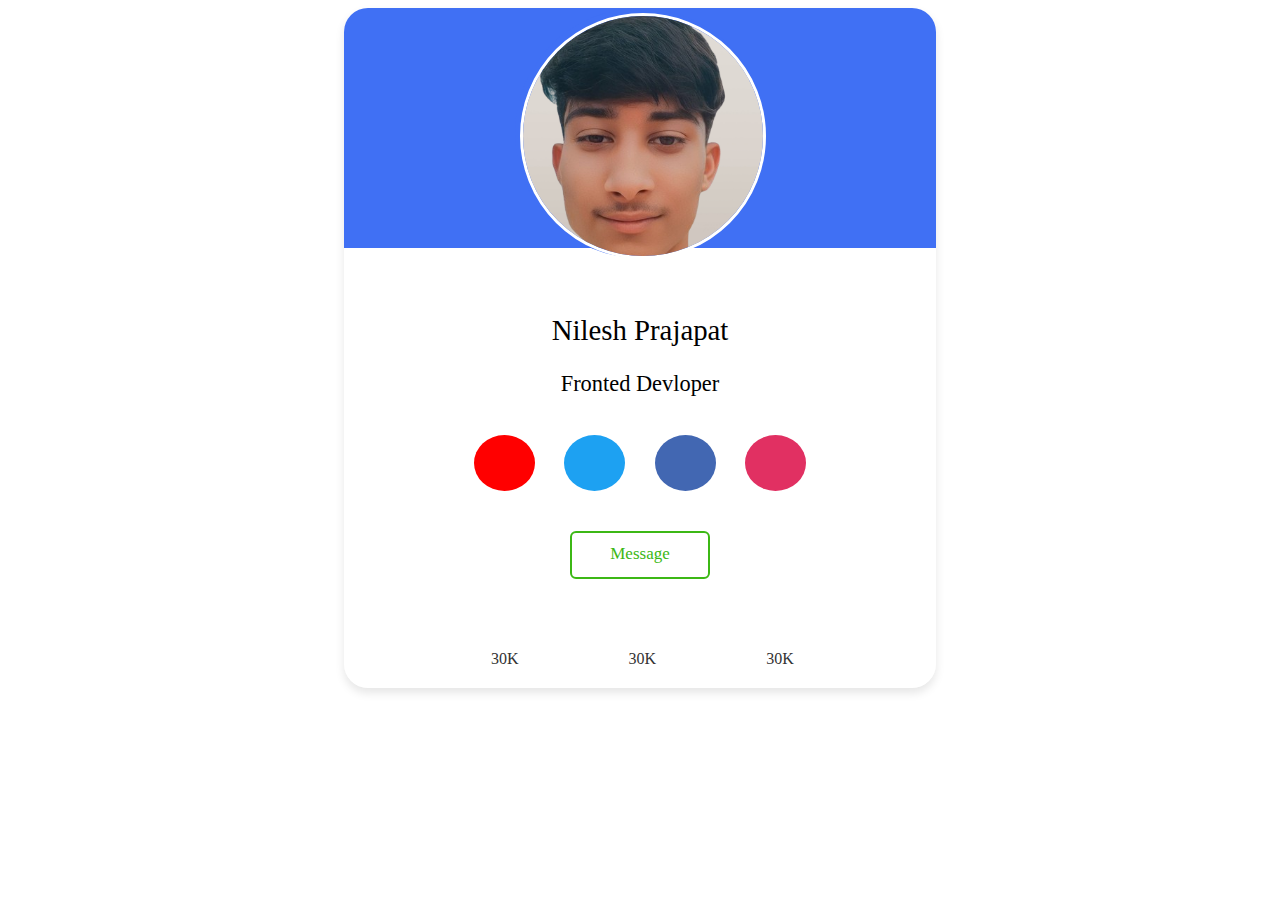
<file: profile.html>
<head>
    <link rel="stylesheet" href="https://cdnjs.cloudflare.com/ajax/libs/font-awesome/6.5.2/css/all.min.css"
        integrity="sha512-SnH5WK+bZxgPHs44uWIX+LLJAJ9/2PkPKZ5QiAj6Ta86w+fsb2TkcmfRyVX3pBnMFcV7oQPJkl9QevSCWr3W6A=="
        crossorigin="anonymous" referrerpolicy="no-referrer" />
    <link rel="preconnect" href="https://fonts.googleapis.com">
    <link rel="preconnect" href="https://fonts.gstatic.com" crossorigin>
    <link
        href="https://fonts.googleapis.com/css2?family=Poppins:ital,wght@0,100;0,200;0,300;0,400;0,500;0,600;0,700;0,800;0,900;1,100;1,200;1,300;1,400;1,500;1,600;1,700;1,800;1,900&display=swap"
        rel="stylesheet">

    <link href="css/style.css" rel="stylesheet">
</head>

<body>

    <section class="profile-card">
        <div class="image">
            <img src="img/user-1q.png"
                alt="user image">
        </div>
        <div class="text-data">
            <h2>Nilesh Prajapat</h2>
            <p>Fronted Devloper</p>
        </div>
        <div class="media-icons">
            <a href="#" style="background-color: #ff0000;">
                <i class="fa-brands fa-youtube"></i>
            </a>
            <a href="#" style="background-color: #1da1f2" ;>
                <i class="fa-brands fa-twitter"></i>
            </a>
            <a href="#" style="background-color: #4267b2" ;>
                <i class="fa-brands fa-facebook"></i>
            </a>
            <a href="https://www.instagram.com/nilesh_prajapat001/" style="background-color: #e13062" ;>
                <i class="fa-brands fa-instagram"></i>
            </a>
        </div>
        <div class="buttons">
            <figure>Message</figure>
        </div>
        <div class="analytics">
            <div class="data">
                <i class="fa-solid fa-heart"></i>
                <p>30K</p>
            </div>
            <div class="data">
                <i class="fa-regular fa-comment"></i>
                <p>30K</p>
            </div>
            <div class="data">
                <i class="fa-solid fa-share"></i>
                <p>30K</p>
            </div>
        </div>
    </section>

</body>
</file>
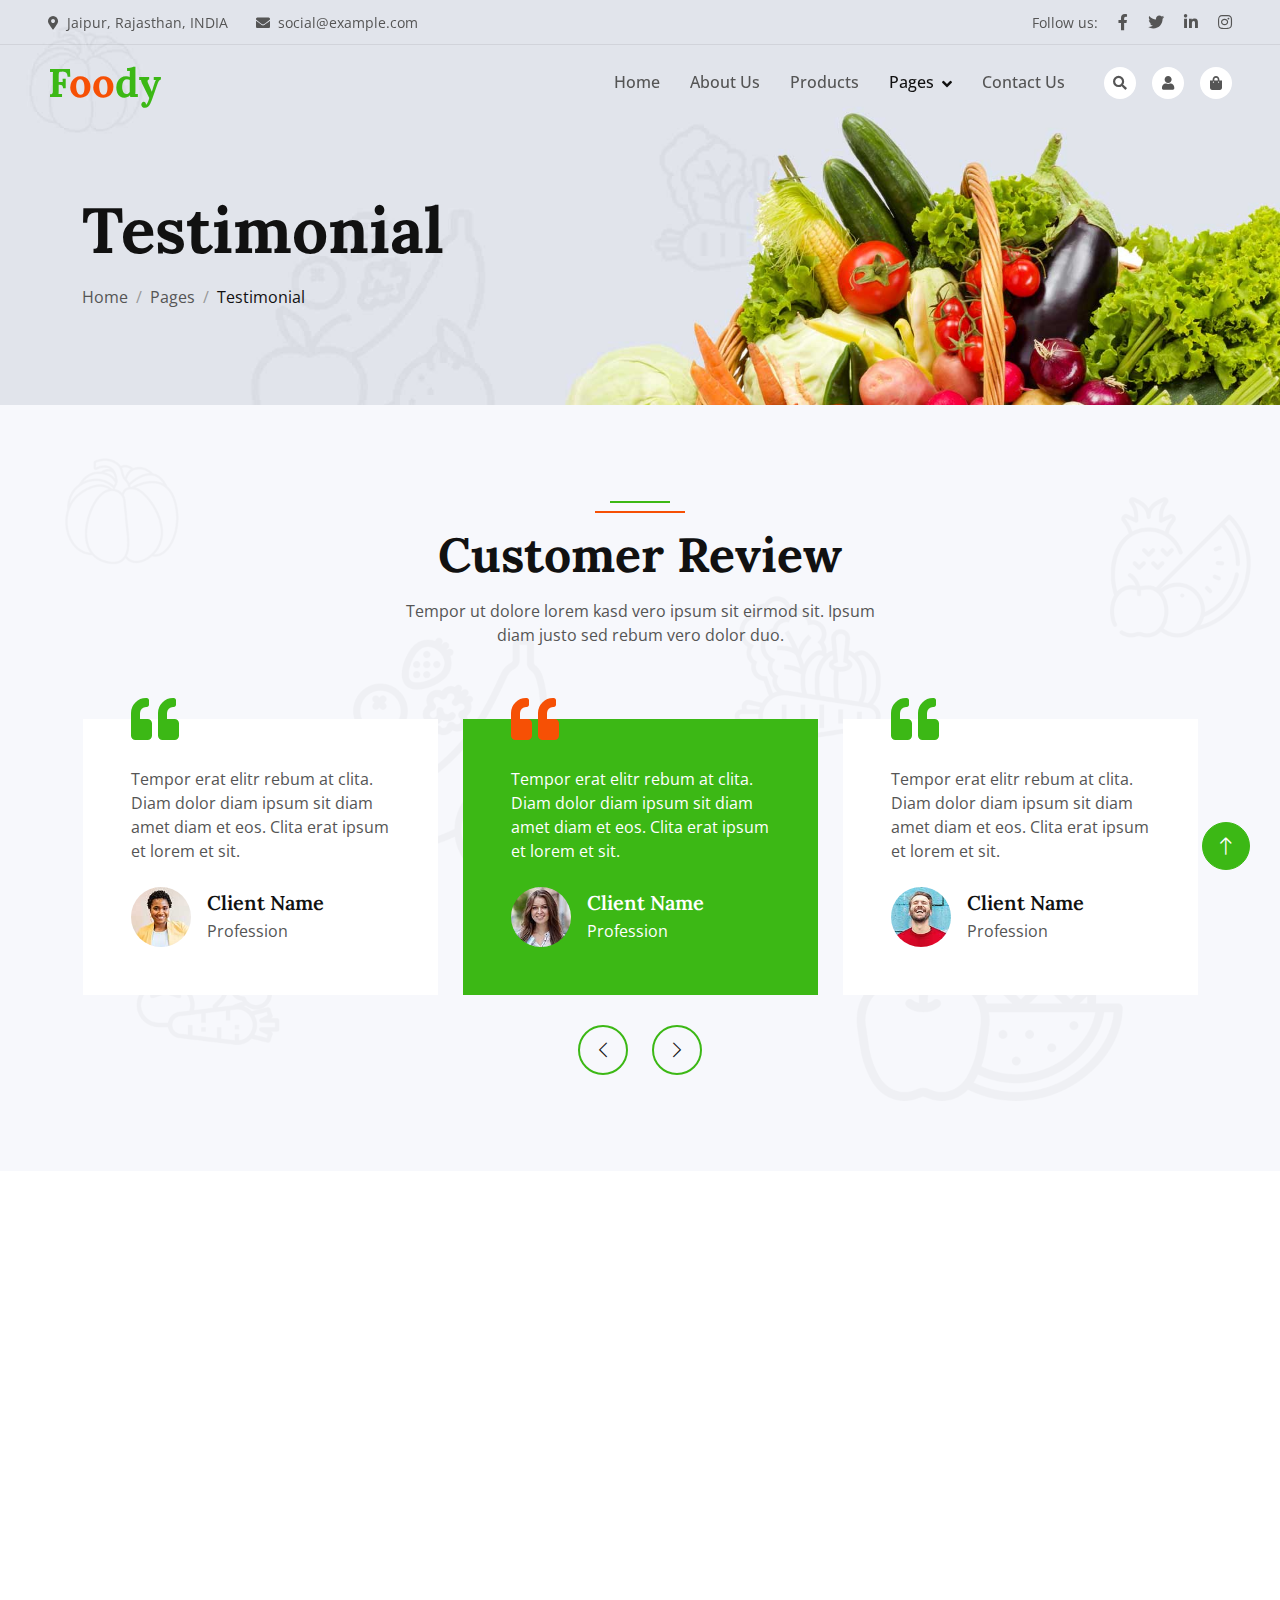
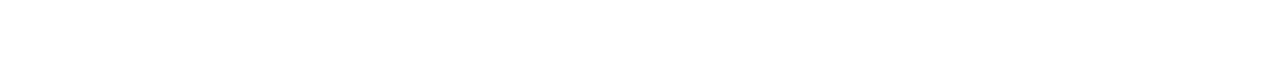
<file: testimonial.html>
<!DOCTYPE html>
<html lang="en">

<head>
    <meta charset="utf-8">
    <title>Food's</title>
    <meta content="width=device-width, initial-scale=1.0" name="viewport">
    <meta content="" name="keywords">
    <meta content="" name="description">

    <link href="img/favicon.ico" rel="icon">

    <link rel="preconnect" href="https://fonts.googleapis.com">
    <link rel="preconnect" href="https://fonts.gstatic.com" crossorigin>
    <link href="https://fonts.googleapis.com/css2?family=Open+Sans:wght@400;500&family=Lora:wght@600;700&display=swap"
        rel="stylesheet">

    <link href="https://cdnjs.cloudflare.com/ajax/libs/font-awesome/5.10.0/css/all.min.css" rel="stylesheet">
    <link href="https://cdn.jsdelivr.net/npm/bootstrap-icons@1.4.1/font/bootstrap-icons.css" rel="stylesheet">

    <link href="lib/animate/animate.min.css" rel="stylesheet">
    <link href="lib/owlcarousel/assets/owl.carousel.min.css" rel="stylesheet">

    <link href="css/bootstrap.min.css" rel="stylesheet">

    <link href="css/style.css" rel="stylesheet">
</head>

<body>
    <div id="spinner"
        class="show bg-white position-fixed translate-middle w-100 vh-100 top-50 start-50 d-flex align-items-center justify-content-center">
        <div class="spinner-border text-primary" role="status"></div>
    </div>


    <div class="container-fluid fixed-top px-0 wow fadeIn" data-wow-delay="0.1s">
        <div class="top-bar row gx-0 align-items-center d-none d-lg-flex">
            <div class="col-lg-6 px-5 text-start">
                <small><i class="fa fa-map-marker-alt me-2"></i>Jaipur, Rajasthan, INDIA</small>
                <small class="ms-4"><i class="fa fa-envelope me-2"></i>social@example.com</small>
            </div>
            <div class="col-lg-6 px-5 text-end">
                <small>Follow us:</small>
                <a class="text-body ms-3" href=""><i class="fab fa-facebook-f"></i></a>
                <a class="text-body ms-3" href=""><i class="fab fa-twitter"></i></a>
                <a class="text-body ms-3" href=""><i class="fab fa-linkedin-in"></i></a>
                <a class="text-body ms-3" href=""><i class="fab fa-instagram"></i></a>
            </div>
        </div>

        <nav class="navbar navbar-expand-lg navbar-light py-lg-0 px-lg-5 wow fadeIn" data-wow-delay="0.1s">
            <a href="index.html" class="navbar-brand ms-4 ms-lg-0">
                <h1 class="fw-bold text-primary m-0">F<span class="text-secondary">oo</span>dy</h1>
            </a>
            <button type="button" class="navbar-toggler me-4" data-bs-toggle="collapse"
                data-bs-target="#navbarCollapse">
                <span class="navbar-toggler-icon"></span>
            </button>
            <div class="collapse navbar-collapse" id="navbarCollapse">
                <div class="navbar-nav ms-auto p-4 p-lg-0">
                    <a href="index.html" class="nav-item nav-link">Home</a>
                    <a href="about.html" class="nav-item nav-link">About Us</a>
                    <a href="product.html" class="nav-item nav-link">Products</a>
                    <div class="nav-item dropdown">
                        <a href="#" class="nav-link dropdown-toggle active" data-bs-toggle="dropdown">Pages</a>
                        <div class="dropdown-menu m-0">
                            <a href="blog.html" class="dropdown-item">Blog Grid</a>
                            <a href="feature.html" class="dropdown-item">Our Features</a>
                            <a href="testimonial.html" class="dropdown-item active">Testimonial</a>
                            <a href="404.html" class="dropdown-item">404 Page</a>
                        </div>
                    </div>
                    <a href="contact.html" class="nav-item nav-link">Contact Us</a>
                </div>
                <div class="d-none d-lg-flex ms-2">
                    <a class="btn-sm-square bg-white rounded-circle ms-3" href="">
                        <small class="fa fa-search text-body"></small>
                    </a>
                    <a class="btn-sm-square bg-white rounded-circle ms-3" href="profile.html">
                        <small class="fa fa-user text-body"></small>
                    </a>
                    <a class="btn-sm-square bg-white rounded-circle ms-3" href="">
                        <small class="fa fa-shopping-bag text-body"></small>
                    </a>
                </div>
            </div>
        </nav>
    </div>


    <div class="container-fluid page-header wow fadeIn" data-wow-delay="0.1s">
        <div class="container">
            <h1 class="display-3 mb-3 animated slideInDown">Testimonial</h1>
            <nav aria-label="breadcrumb animated slideInDown">
                <ol class="breadcrumb mb-0">
                    <li class="breadcrumb-item"><a class="text-body" href="#">Home</a></li>
                    <li class="breadcrumb-item"><a class="text-body" href="#">Pages</a></li>
                    <li class="breadcrumb-item text-dark active" aria-current="page">Testimonial</li>
                </ol>
            </nav>
        </div>
    </div>


    <div class="container-fluid bg-light bg-icon py-6">
        <div class="container">
            <div class="section-header text-center mx-auto mb-5 wow fadeInUp" data-wow-delay="0.1s"
                style="max-width: 500px;">
                <h1 class="display-5 mb-3">Customer Review</h1>
                <p>Tempor ut dolore lorem kasd vero ipsum sit eirmod sit. Ipsum diam justo sed rebum vero dolor duo.</p>
            </div>
            <div class="owl-carousel testimonial-carousel wow fadeInUp" data-wow-delay="0.1s">
                <div class="testimonial-item position-relative bg-white p-5 mt-4">
                    <i class="fa fa-quote-left fa-3x text-primary position-absolute top-0 start-0 mt-n4 ms-5"></i>
                    <p class="mb-4">Tempor erat elitr rebum at clita. Diam dolor diam ipsum sit diam amet diam et eos.
                        Clita erat ipsum et lorem et sit.</p>
                    <div class="d-flex align-items-center">
                        <img class="flex-shrink-0 rounded-circle" src="img/testimonial-1.jpg" alt="">
                        <div class="ms-3">
                            <h5 class="mb-1">Client Name</h5>
                            <span>Profession</span>
                        </div>
                    </div>
                </div>
                <div class="testimonial-item position-relative bg-white p-5 mt-4">
                    <i class="fa fa-quote-left fa-3x text-primary position-absolute top-0 start-0 mt-n4 ms-5"></i>
                    <p class="mb-4">Tempor erat elitr rebum at clita. Diam dolor diam ipsum sit diam amet diam et eos.
                        Clita erat ipsum et lorem et sit.</p>
                    <div class="d-flex align-items-center">
                        <img class="flex-shrink-0 rounded-circle" src="img/testimonial-2.jpg" alt="">
                        <div class="ms-3">
                            <h5 class="mb-1">Client Name</h5>
                            <span>Profession</span>
                        </div>
                    </div>
                </div>
                <div class="testimonial-item position-relative bg-white p-5 mt-4">
                    <i class="fa fa-quote-left fa-3x text-primary position-absolute top-0 start-0 mt-n4 ms-5"></i>
                    <p class="mb-4">Tempor erat elitr rebum at clita. Diam dolor diam ipsum sit diam amet diam et eos.
                        Clita erat ipsum et lorem et sit.</p>
                    <div class="d-flex align-items-center">
                        <img class="flex-shrink-0 rounded-circle" src="img/testimonial-3.jpg" alt="">
                        <div class="ms-3">
                            <h5 class="mb-1">Client Name</h5>
                            <span>Profession</span>
                        </div>
                    </div>
                </div>
                <div class="testimonial-item position-relative bg-white p-5 mt-4">
                    <i class="fa fa-quote-left fa-3x text-primary position-absolute top-0 start-0 mt-n4 ms-5"></i>
                    <p class="mb-4">Tempor erat elitr rebum at clita. Diam dolor diam ipsum sit diam amet diam et eos.
                        Clita erat ipsum et lorem et sit.</p>
                    <div class="d-flex align-items-center">
                        <img class="flex-shrink-0 rounded-circle" src="img/testimonial-4.jpg" alt="">
                        <div class="ms-3">
                            <h5 class="mb-1">Client Name</h5>
                            <span>Profession</span>
                        </div>
                    </div>
                </div>
            </div>
        </div>
    </div>



    <div class="container-fluid bg-dark footer mt-5 pt-5 wow fadeIn" data-wow-delay="0.1s">
        <div class="container py-5">
            <div class="row g-5">
                <div class="col-lg-3 col-md-6">
                    <h1 class="fw-bold text-primary mb-4">F<span class="text-secondary">oo</span>dy</h1>
                    <p>Diam dolor diam ipsum sit. Aliqu diam amet diam et eos. Clita erat ipsum et lorem et sit, sed
                        stet lorem sit clita</p>
                    <div class="d-flex pt-2">
                        <a class="btn btn-square btn-outline-light rounded-circle me-1" href=""><i
                                class="fab fa-twitter"></i></a>
                        <a class="btn btn-square btn-outline-light rounded-circle me-1" href=""><i
                                class="fab fa-facebook-f"></i></a>
                        <a class="btn btn-square btn-outline-light rounded-circle me-1" href=""><i
                                class="fab fa-youtube"></i></a>
                        <a class="btn btn-square btn-outline-light rounded-circle me-0" href=""><i
                                class="fab fa-linkedin-in"></i></a>
                    </div>
                </div>
                <div class="col-lg-3 col-md-6">
                    <h4 class="text-light mb-4">Address</h4>
                    <p><i class="fa fa-map-marker-alt me-3"></i>Jaipur, Rajasthan, INDIA</p>
                    <p><i class="fa fa-phone-alt me-3"></i>+012 345 67890</p>
                    <p><i class="fa fa-envelope me-3"></i>social@gmail.com</p>
                </div>
                <div class="col-lg-3 col-md-6">
                    <h4 class="text-light mb-4">Quick Links</h4>
                    <a class="btn btn-link" href="">About Us</a>
                    <a class="btn btn-link" href="">Contact Us</a>
                    <a class="btn btn-link" href="">Our Services</a>
                    <a class="btn btn-link" href="">Terms & Condition</a>
                    <a class="btn btn-link" href="">Support</a>
                </div>
                <div class="col-lg-3 col-md-6">
                    <h4 class="text-light mb-4">Newsletter</h4>
                    <p>Dolor amet sit justo amet elitr clita ipsum elitr est.</p>
                    <div class="position-relative mx-auto" style="max-width: 400px;">
                        <input class="form-control bg-transparent w-100 py-3 ps-4 pe-5" type="text"
                            placeholder="Your email">
                        <button type="button"
                            class="btn btn-primary py-2 position-absolute top-0 end-0 mt-2 me-2">SignUp</button>
                    </div>
                </div>
            </div>
        </div>
        <div class="container-fluid copyright">
            <div class="container">
                <div class="row">
                    <div class="col-md-6 text-center text-md-start mb-3 mb-md-0">
                        &copy; <a href="#">Your Site Name</a>, All Right Reserved.
                    </div>

                </div>
            </div>
        </div>
    </div>


    <a href="#" class="btn btn-lg btn-primary btn-lg-square rounded-circle back-to-top"><i
            class="bi bi-arrow-up"></i></a>


    <script src="https://code.jquery.com/jquery-3.4.1.min.js"></script>
    <script src="https://cdn.jsdelivr.net/npm/bootstrap@5.0.0/dist/js/bootstrap.bundle.min.js"></script>
    <script src="lib/wow/wow.min.js"></script>
    <script src="lib/easing/easing.min.js"></script>
    <script src="lib/waypoints/waypoints.min.js"></script>
    <script src="lib/owlcarousel/owl.carousel.min.js"></script>

    <script src="js/main.js"></script>
</body>

</html>
</file>
<file: css/style.css>
/********** Template CSS **********/
:root {
    --primary: #3CB815;
    --secondary: #F65005;
    --light: #F7F8FC;
    --dark: #111111;
}

.back-to-top {
    position: fixed;
    display: none;
    right: 30px;
    bottom: 30px;
    z-index: 99;
}

.my-6 {
    margin-top: 6rem;
    margin-bottom: 6rem;
}

.py-6 {
    padding-top: 6rem;
    padding-bottom: 6rem;
}

.bg-icon {
    background: url(../img/bg-icon.png) center center repeat;
    background-size: contain;
}


/*** Spinner ***/
#spinner {
    opacity: 0;
    visibility: hidden;
    transition: opacity .5s ease-out, visibility 0s linear .5s;
    z-index: 99999;
}

#spinner.show {
    transition: opacity .5s ease-out, visibility 0s linear 0s;
    visibility: visible;
    opacity: 1;
}


/*** Button ***/
.btn {
    font-weight: 500;
    transition: .5s;
}

.btn.btn-primary,
.btn.btn-secondary,
.btn.btn-outline-primary:hover,
.btn.btn-outline-secondary:hover {
    color: #FFFFFF;
}

.btn-square {
    width: 38px;
    height: 38px;
}

.btn-sm-square {
    width: 32px;
    height: 32px;
}

.btn-lg-square {
    width: 48px;
    height: 48px;
}

.btn-square,
.btn-sm-square,
.btn-lg-square {
    padding: 0;
    display: flex;
    align-items: center;
    justify-content: center;
    font-weight: normal;
}


/*** Navbar ***/
.fixed-top {
    transition: .5s;
}

.top-bar {
    height: 45px;
    border-bottom: 1px solid rgba(0, 0, 0, .07);
}

.navbar .dropdown-toggle::after {
    border: none;
    content: "\f107";
    font-family: "Font Awesome 5 Free";
    font-weight: 900;
    vertical-align: middle;
    margin-left: 8px;
}

.navbar .navbar-nav .nav-link {
    padding: 25px 15px;
    color: #555555;
    font-weight: 500;
    outline: none;
}

.navbar .navbar-nav .nav-link:hover,
.navbar .navbar-nav .nav-link.active {
    color: var(--dark);
}

@media (max-width: 991.98px) {
    .navbar .navbar-nav {
        margin-top: 10px;
        border-top: 1px solid rgba(0, 0, 0, .07);
        background: #FFFFFF;
    }

    .navbar .navbar-nav .nav-link {
        padding: 10px 0;
    }
}

@media (min-width: 992px) {
    .navbar .nav-item .dropdown-menu {
        display: block;
        visibility: hidden;
        top: 100%;
        transform: rotateX(-75deg);
        transform-origin: 0% 0%;
        transition: .5s;
        opacity: 0;
    }

    .navbar .nav-item:hover .dropdown-menu {
        transform: rotateX(0deg);
        visibility: visible;
        transition: .5s;
        opacity: 1;
    }
}


/*** Header ***/
.carousel-caption {
    top: 0;
    left: 0;
    right: 0;
    bottom: 0;
    display: flex;
    align-items: center;
    justify-content: center;
    text-align: start;
    z-index: 1;
}

.carousel-control-prev,
.carousel-control-next {
    width: 10%;
    /* height: 48px; */
    /* margin-top: 25%; */
    /* text-align: center; */
}

.carousel-control-prev-icon,
.carousel-control-next-icon {
    width: 3rem;
    height: 3rem;
    background-color: var(--primary);
    border: 10px solid var(--primary);
    border-radius: 3rem;
}

@media (max-width: 768px) {
    #header-carousel .carousel-item {
        position: relative;
        min-height: 450px;
    }

    #header-carousel .carousel-item img {
        position: absolute;
        width: 100%;
        height: 100%;
        object-fit: cover;
    }
}

.page-header {
    padding-top: 12rem;
    padding-bottom: 6rem;
    background: url(../img/carousel-1.jpg) top right no-repeat;
    background-size: cover;
}

.breadcrumb-item+.breadcrumb-item::before {
    color: #999999;
}


/*** Section Header ***/
.section-header {
    position: relative;
    padding-top: 25px;
}

.section-header::before {
    position: absolute;
    content: "";
    width: 60px;
    height: 2px;
    top: 0;
    left: 50%;
    transform: translateX(-50%);
    background: var(--primary);
}

.section-header::after {
    position: absolute;
    content: "";
    width: 90px;
    height: 2px;
    top: 10px;
    left: 50%;
    transform: translateX(-50%);
    background: var(--secondary);
}

.section-header.text-start::before,
.section-header.text-start::after {
    left: 0;
    transform: translateX(0);
}



/*** About ***/
.about-img img {
    position: relative;
    z-index: 2;
}

.about-img::before {
    position: absolute;
    content: "";
    top: 0;
    left: -50%;
    width: 100%;
    height: 100%;
    background-image: -webkit-repeating-radial-gradient(#FFFFFF, #EEEEEE 5px, transparent 5px, transparent 10px);
    background-image: -moz-repeating-radial-gradient(#FFFFFF, #EEEEEE 5px, transparent 5px, transparent 10px);
    background-image: -ms-repeating-radial-gradient(#FFFFFF, #EEEEEE 5px, transparent 5px, transparent 10px);
    background-image: -o-repeating-radial-gradient(#FFFFFF, #EEEEEE 5px, transparent 5px, transparent 10px);
    background-image: repeating-radial-gradient(#FFFFFF, #EEEEEE 5px, transparent 5px, transparent 10px);
    background-size: 20px 20px;
    transform: skew(20deg);
    z-index: 1;
}


/*** Product ***/
.nav-pills .nav-item .btn {
    color: var(--dark);
}

.nav-pills .nav-item .btn:hover,
.nav-pills .nav-item .btn.active {
    color: #FFFFFF;
}

.product-item {
    box-shadow: 0 0 45px rgba(0, 0, 0, .07);
}

.product-item img {
    transition: .5s;
}

.product-item:hover img {
    transform: scale(1.1);
}

.product-item small a:hover {
    color: var(--primary) !important;
}


/*** Testimonial ***/
.testimonial-carousel .owl-item .testimonial-item img {
    width: 60px;
    height: 60px;
}

.testimonial-carousel .owl-item .testimonial-item,
.testimonial-carousel .owl-item .testimonial-item * {
    transition: .5s;
}

.testimonial-carousel .owl-item.center .testimonial-item {
    background: var(--primary) !important;
}

.testimonial-carousel .owl-item.center .testimonial-item * {
    color: #FFFFFF !important;
}

.testimonial-carousel .owl-item.center .testimonial-item i {
    color: var(--secondary) !important;
}

.testimonial-carousel .owl-nav {
    margin-top: 30px;
    display: flex;
    justify-content: center;
}

.testimonial-carousel .owl-nav .owl-prev,
.testimonial-carousel .owl-nav .owl-next {
    margin: 0 12px;
    width: 50px;
    height: 50px;
    display: flex;
    align-items: center;
    justify-content: center;
    color: var(--dark);
    border: 2px solid var(--primary);
    border-radius: 50px;
    font-size: 18px;
    transition: .5s;
}

.testimonial-carousel .owl-nav .owl-prev:hover,
.testimonial-carousel .owl-nav .owl-next:hover {
    color: #FFFFFF;
    background: var(--primary);
}


.profile-card {
    margin: auto;
    background-color: #ffffff8b;
    box-shadow: 0 5px 10px rgba(0, 0, 0, 0.1);
    border-radius: 24px;
    /* width: 100px; */
    padding: 2.5rem;
    width: 32rem;
    height: 600px;
    position: relative;
    z-index: 3;
    display: flex;
    flex-direction: column;
    align-items: center;
    justify-content: center;
}

.profile-card::before {
    content: "";
    position: absolute;
    top: 0;
    left: 0;
    height: 15rem;
    width: 100%;
    border-radius: 24px 24px 0 0;
    background-color: #4070f4;
}

.profile-card .image {
    border-radius: 50%;
    background-color: #4070f4;
    height: 15rem;
    margin-bottom: 2rem;
    padding: 0.3rem;
    width: 15rem;
    position: relative;
    z-index: 3;
}

.image img {
    border: 3px solid #fff;
    border-radius: 50%;
    object-fit: cover;
    margin-bottom: 0.1rem;
    height: 100%;
    width: 100%;
}

.profile-card .text-data {
    text-align: center;
}

.text-data h2 {
    font-size: 1.8rem;
    font-weight: 500;
}

.text-data p {
    font-size: 1.4rem;
    font-weight: 400;
}

.media-icons {
    margin-top: 1.0rem;
}

.media-icons a {
    border-radius: 50%;
    color: white;
    display: inline-block;
    font-size: 2rem;
    height: 3.5rem;
    width: 1.8rem;
    padding-inline: 1rem;
    position: relative;
    margin-inline: 0.8rem;
}

.media-icons i {
    position: absolute;
    left: 50%;
    top: 50%;
    transform: translate(-50%, -50%);
}


figure {
    --color: #3cb815;
    font-family: inherit;
    display: inline-block;
    width: 8em;
    height: 2.6em;
    line-height: 2.5em;
    margin: 20px;
    position: relative;
    cursor: pointer;
    overflow: hidden;
    text-align: center;
    border: 2px solid var(--color);
    transition: color 0.5s;
    z-index: 1;
    font-size: 17px;
    border-radius: 6px;
    font-weight: 500;
    color: var(--color);
}

figure:before {
    content: "";
    position: absolute;
    z-index: -1;
    background: var(--color);
    height: 150px;
    width: 200px;
    border-radius: 50%;
}

figure:hover {
    color: #fff;
}

figure:before {
    top: 100%;
    left: 100%;
    transition: all 0.7s;
}

figure:hover:before {
    top: -30px;
    left: -30px;
}

figure:active:before {
    background: #3cb815;
    transition: background 0s;
}

.buttons {
    margin-top: 1.0em;
}

.profile-card .analytics {
    margin-top: 2.0rem;
    width: 100%;
    display: flex;
    flex-direction: row;
    justify-content: space-evenly;
}

.analytics .data {
    color: #333;
    padding: 0.2rem;
    display: flex;
    flex-direction: row;
    align-items: center;
    justify-content: center;
}

.data i {
    font-size: 1.8rem;
    margin-right: 0.3rem;
}

.data p {
    font-size: 1rem;
}


/*** Footer ***/
.footer {
    color: #999999;
}

.footer .btn.btn-link {
    display: block;
    margin-bottom: 5px;
    padding: 0;
    text-align: left;
    color: #999999;
    font-weight: normal;
    text-transform: capitalize;
    transition: .3s;
}

.footer .btn.btn-link::before {
    position: relative;
    content: "\f105";
    font-family: "Font Awesome 5 Free";
    font-weight: 900;
    color: #999999;
    margin-right: 10px;
}

.footer .btn.btn-link:hover {
    color: var(--light);
    letter-spacing: 1px;
    box-shadow: none;
}

.footer .copyright {
    padding: 25px 0;
    font-size: 15px;
    border-top: 1px solid rgba(256, 256, 256, .1);
}

.footer .copyright a {
    color: var(--light);
}

.footer .copyright a:hover {
    color: var(--primary);
}


/* media queries  */
@media (width <=390px) {
    html {
        font-size: 56.25%;
    }
}

@media (width <=370px) {
    html {
        font-size: 50%;
    }
}
</file>
